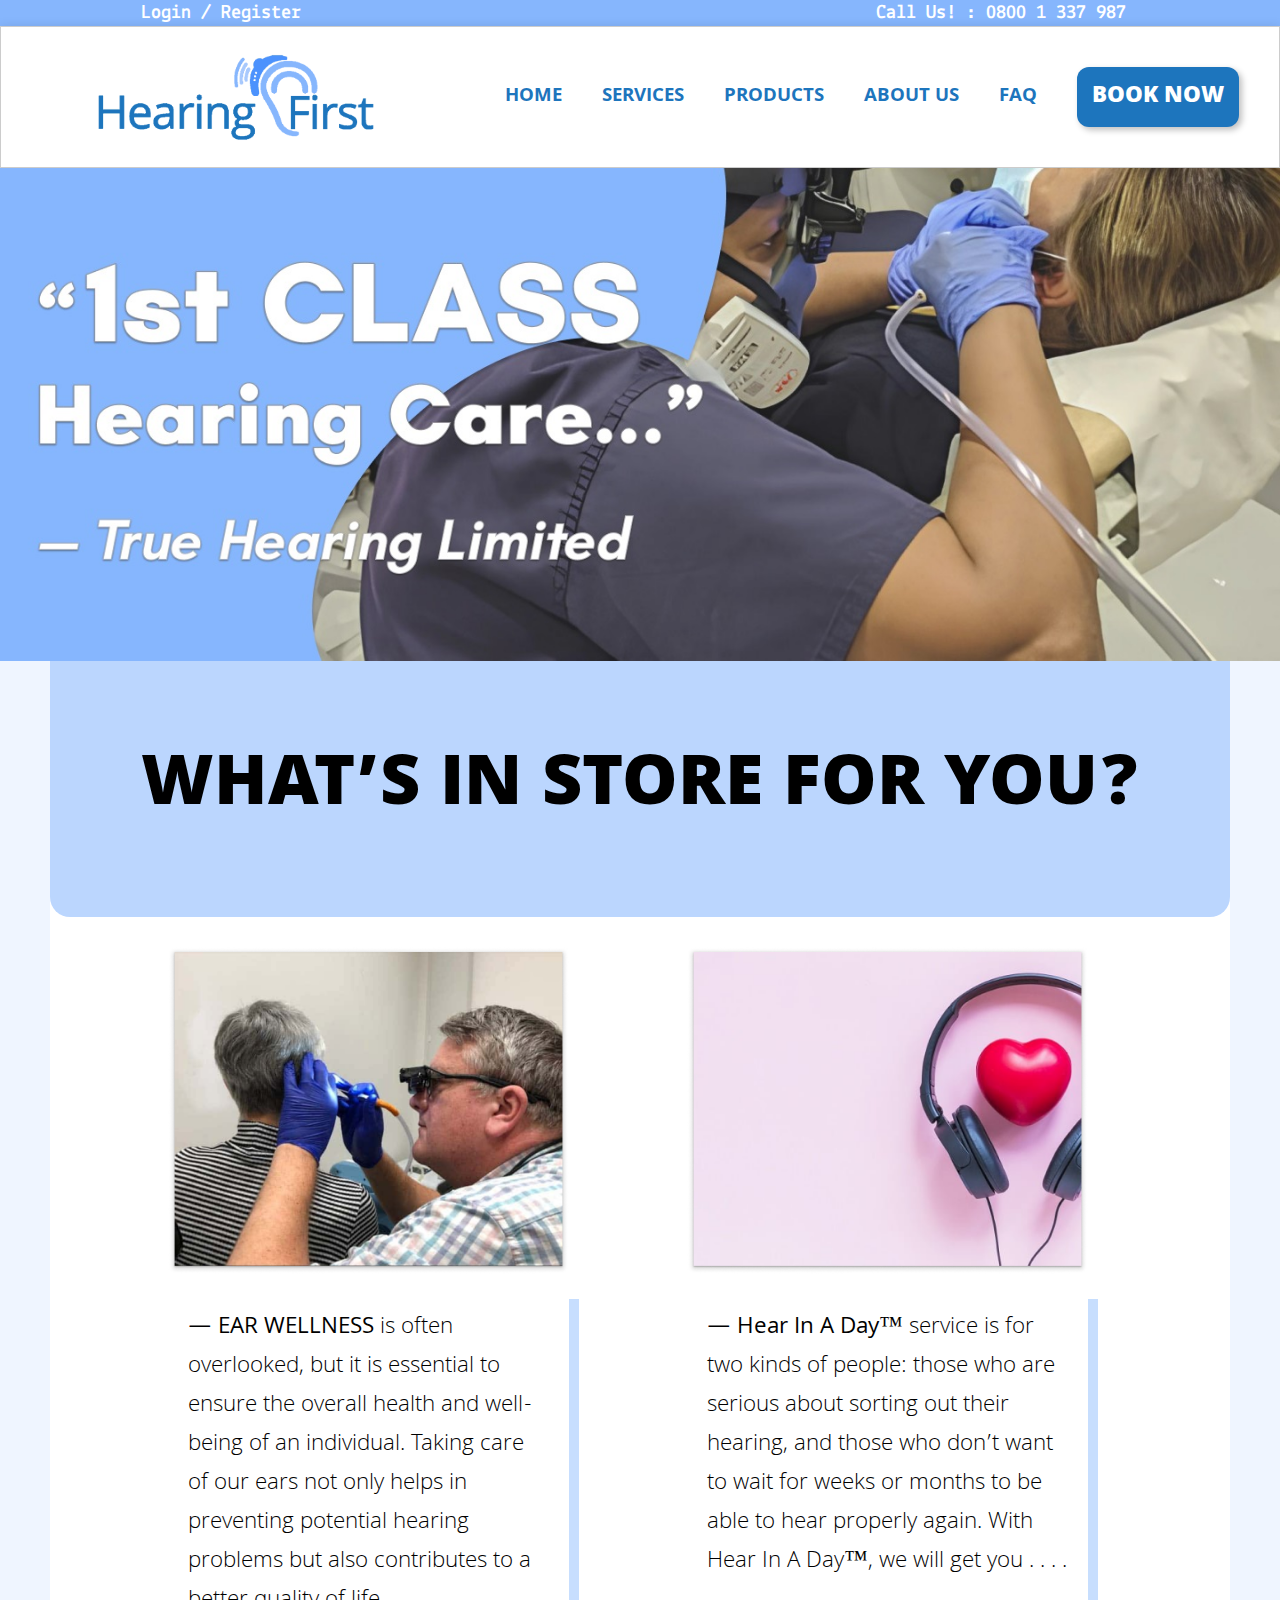
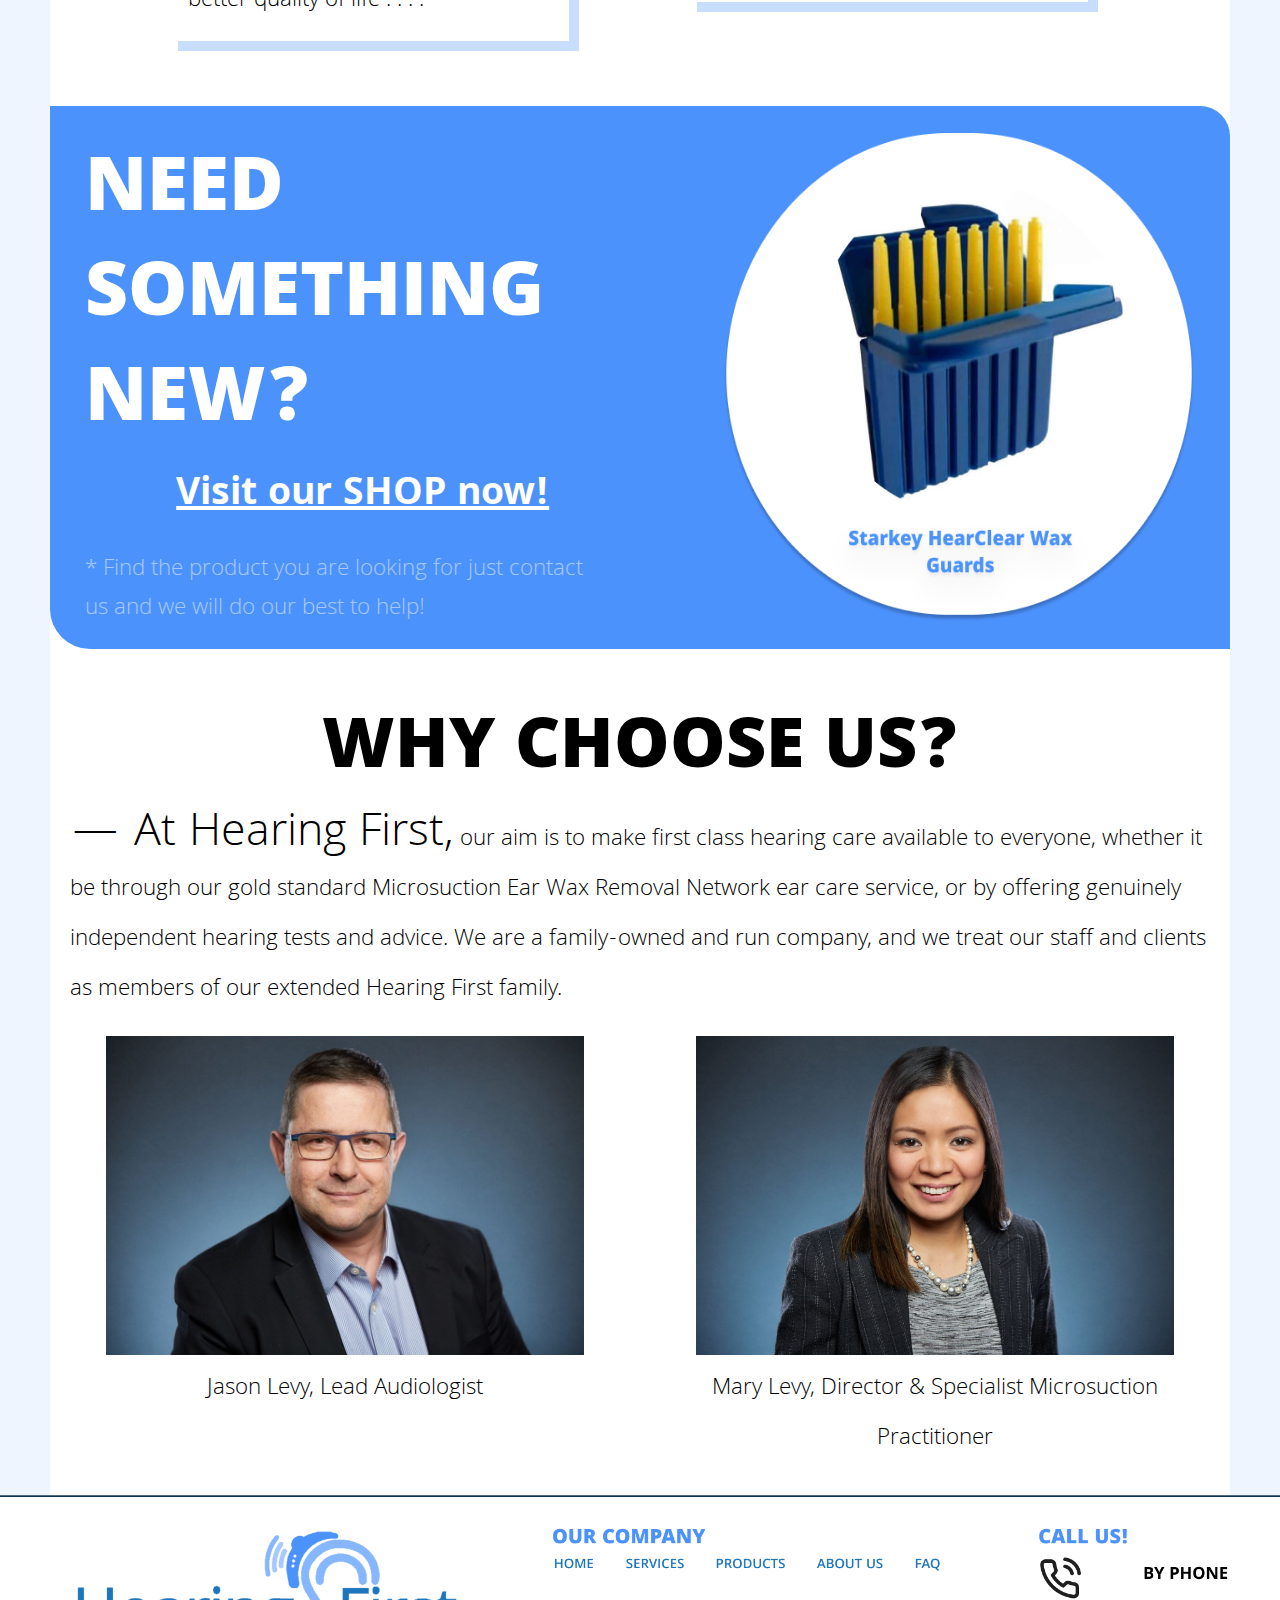
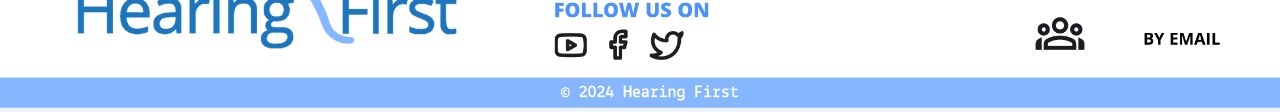
<file: index.html>
<!DOCTYPE html>
<html lang="en">
    <head>
        <title>Homepage | Hearing First</title>
        <meta charset="utf-8"/>
        <meta name="viewport" content="width=device-width, initial-scale=1.0" />
        
        <link rel="preconnect" href="https://fonts.googleapis.com">
        <link rel="preconnect" href="https://fonts.gstatic.com" crossorigin>
        <link href="https://fonts.googleapis.com/css2?family=Khula:wght@300;400;600;700;800&family=Lekton:ital,wght@0,400;0,700;1,400&display=swap" rel="stylesheet">
        
        <link rel="stylesheet" href="styles.css" type="text/css" />

        <link rel="shortcut icon" href="images/www.hearingfirst.co.uk.ico">
        <link rel="icon" type="image/png" sizes="32x32" href="images/wwwhearingfirst.png">
        <link rel="apple-touch-icon" sizes="180x180" href="images/images/wwwhearingfirst.png">
        <link rel="icon" sizes="192x192" href="images/images/wwwhearingfirst.png">

        <style>



            .mobile-text{
            position: absolute;
            visibility: hidden;
            }

            /* TABLET VIEW SPECIFICS FOR INDEX */

            @media (min-width: 650.1px) and (max-width: 1075px) {
            .container3 {
            margin-top: 25px;
            }
            }


            /* MOBILE VIEW SPECIFICS FOR INDEX */
            @media (min-width: 275px) and (max-width: 650px) {

            .waxremoval .deskptop-text, .hearingtest .deskptop-text, .desktop-text{
            display: none;
            }

            .nav-bar{
            visibility: hidden;
            }

            .mobile-text{
            font-size: 18px;
            padding: 0 0;
            margin: 0 0;
            text-align: center;
            visibility: visible;
            position: relative;
            height: auto;
            }

            .container2{
            margin-top: 5px;
            padding-bottom: 0;
            margin-bottom: 0;
            height: auto;
            }
            .container2 h1, .container2 p{
            display: none;
            }

            .container2 h2{
            font-size: 15px;
            text-align: center;
            margin: 20px auto;
            margin-bottom: 5px;
            }

            .container2 .shoppage{
            height: auto;
            }

            .container2 img{
            height: 200px;
            width: 70%;
            margin: 10px auto;
            margin-left: 19.5%;
            position: relative;
            }

            .container3 {
            margin-top: 15px;
            }

            .container3 h1 {
            font-size: 20px;
            margin-bottom: 52px;
            }

            .container3 p {
            font-size: 10px;
            line-height: 29px;
            }

            .container3 strong {
            font-size: 30px;
            line-height: 29px;
            }

            }
 
        </style>
    </head>

    <body>

    <header>

        <!-- BLUE BOX OF HEADER -->
        <div class="blue-box">
            <a href="login.html" class="text">
            <span>Login / Register</span>
            </a> &nbsp;
      
            <span class="dot"></span>
            <span class="call-us"><a href="tel:0800-1-337-987" style="color: white; text-decoration:none;">Call Us! : 0800 1 337 987</a></span>
        </div>

        <!-- MAIN PART OF HEADER -->
        <div class="white-box"> 
            <img src="images/cropped-Hearing-First-Logo-For-Web.png" alt="Hearing First.logo">

            <div class="nav-bar">

                <ul class="nav-links">
                    <li><a href="index.html">HOME</a></li>
                    <li><a href="service.html">SERVICES</a></li>
                    <li><a href="shop.html">PRODUCTS</a></li>
                    <li><a href="about.html">ABOUT US</a></li>
                    <li><a href="faq.html">FAQ</a></li>
                    <li id="mobile-login"><a href="login.html">LOGIN</a></li>
                </ul>
                
                <a href="service.html" style="text-decoration: none;">
                <div class="book-now-button">BOOK NOW</div></a>

            </div>

        </div>

    </header>

    <main>
    <img src = "images/headingimage.jpg" alt="'1st Class Hearing Care' - True Hearing Limited" class="headingpage" style="max-width: 100%; height: auto;">
    
    <!-- MAIN CONTAINER -->
    <div class="white-box-with-stroke" style="height: auto;">

        <!-- MAIN TITLE FOR A WEBPAGE -->
        <div class="blue-box-under-stroke">
            <p>WHAT’S IN STORE FOR YOU?</p>
        </div>
        
        
        <div class="container">

            <a href="earwax_removal.html" style="color: black;">
            <div class="waxremoval">
                <img src="images/microsuction-ear-wax-removal-procedure_for_website 1.png" alt="Ear Wax Removal" width="100%">
                <p class="mobile-text"> <strong>EarWax Removal</strong></p>
                <p class="deskptop-text"> <strong>— EAR WELLNESS </strong>is often overlooked, but it is essential to ensure the overall health and well-being of an individual. Taking care of our ears not only helps in preventing potential hearing problems but also contributes to a better quality of life . . . .</p>
            </div>
            </a>

            <a href="hearing_test.html" style="color: black; text-decoration:none;">
                <div class="hearingtest">
                    <img src="images/hearing-test-with-hearing-first 1.png" alt="Hearing Test" width="100%">
                    <p class="mobile-text"> <strong>Hearing Test</strong></p>
                    <p class="deskptop-text"><strong>— Hear In A Day™</strong> service is for two kinds of people: those who are serious about sorting out their hearing, and those who don’t want to wait for weeks or months to be able to hear properly again. With Hear In A Day™, we will get you . . . .</p>
                </div>
            </a>

        </div>

        <div style="height:50px; width:100%"></div>
        

        <div class="container2">
            <div class="shoppage">
                <h1>NEED SOMETHING NEW?</h1>
                <a href="shop.html" style="color: white;"><h2>Visit our SHOP now!</h2></a>
                <p>* Find the product you are looking for just contact us and we will do our best to help! </p>
                <a href="shop.html"><img src="images/shopitem.png" alt="Starkey HearClear Wax Guards"></a>
            </div>
        </div>


        <div style="height:30px;  width:100%;" class="deskptop-text"></div>


        <div class="container3">
            <h1> WHY CHOOSE US?</h1>
            <p><strong>— At Hearing First,</strong> our aim is to make first class hearing care available to everyone, whether it be through our gold standard Microsuction Ear Wax Removal Network ear care service, or by offering genuinely independent hearing tests and advice. We are a family-owned and run company, and we treat our staff and clients as members of our extended Hearing First family.</p>
            <div class="spacing">
            <div class="jason">
                <img src="images/Jason-Levy-Lead-Audiologist-1024x683.jpg" alt="Jason Levy, Lead Audiologist">
                <p style="text-align: center;  margin: 0 0; padding: 0 0;">Jason Levy, Lead Audiologist</p>
            </div>
            <div class="mary">
                <img src="images/Mary-Levy-Microsuction-Specialist.jpg" alt="Mary Levy, Microsuction Specialist" >
                <p style="text-align: center; margin: 0 0; padding: 0 0;">Mary Levy, Director & Specialist Microsuction Practitioner</p>
            </div>
            </div>
        </div>

        <div style="height:30px; width:100%"></div>

        
    </div>


    </main>

    <script src="script.js"></script>

    <footer>
        <svg width="100%" height="auto" viewBox="0 0 1200 200" xmlns="http://www.w3.org/2000/svg">
            <image href="images/footpage.png" width="1200" height="200" alt="@ Hearing First" />
            <a href="index.html"><rect x="515" y="50" width="50" height="25" fill="transparent" /></a>
            <a href="service.html"><rect x="580" y="50" width="65" height="25" fill="transparent" /></a>
            <a href="shop.html"><rect x="667" y="50" width="73" height="25" fill="transparent" /></a>
            <a href="about.html"><rect x="765" y="50" width="65" height="25" fill="transparent" /></a>
            <a href="faq.html"><rect x="855" y="50" width="32" height="25" fill="transparent" /></a>

            <a href="https://www.youtube.com/c/HearingFirst" target="_blank"><rect x="515" y="125" width="40" height="30" fill="transparent" /></a>
            <a href="https://www.facebook.com/HearingFirstUK/" target="_blank"><rect x="560" y="125" width="40" height="30" fill="transparent" /></a>
            <a href="https://x.com/hearingfirstuk" target="_blank"><rect x="605" y="125" width="40" height="30" fill="transparent" /></a>

            <a href="mailto:hearingfirst.co.ok@gmail.com"><rect x="970" y="110" width="190" height="45" fill="transparent" /></a>
            <a href="tel:0800-1-337-987"><rect x="970" y="55" width="190" height="45" fill="transparent" /></a>

            <a href="index.html"><rect x="58" y="30" width="380" height="120" fill="transparent" /></a>
        </svg>
    </footer>
    
    </body>
</html>
</file>
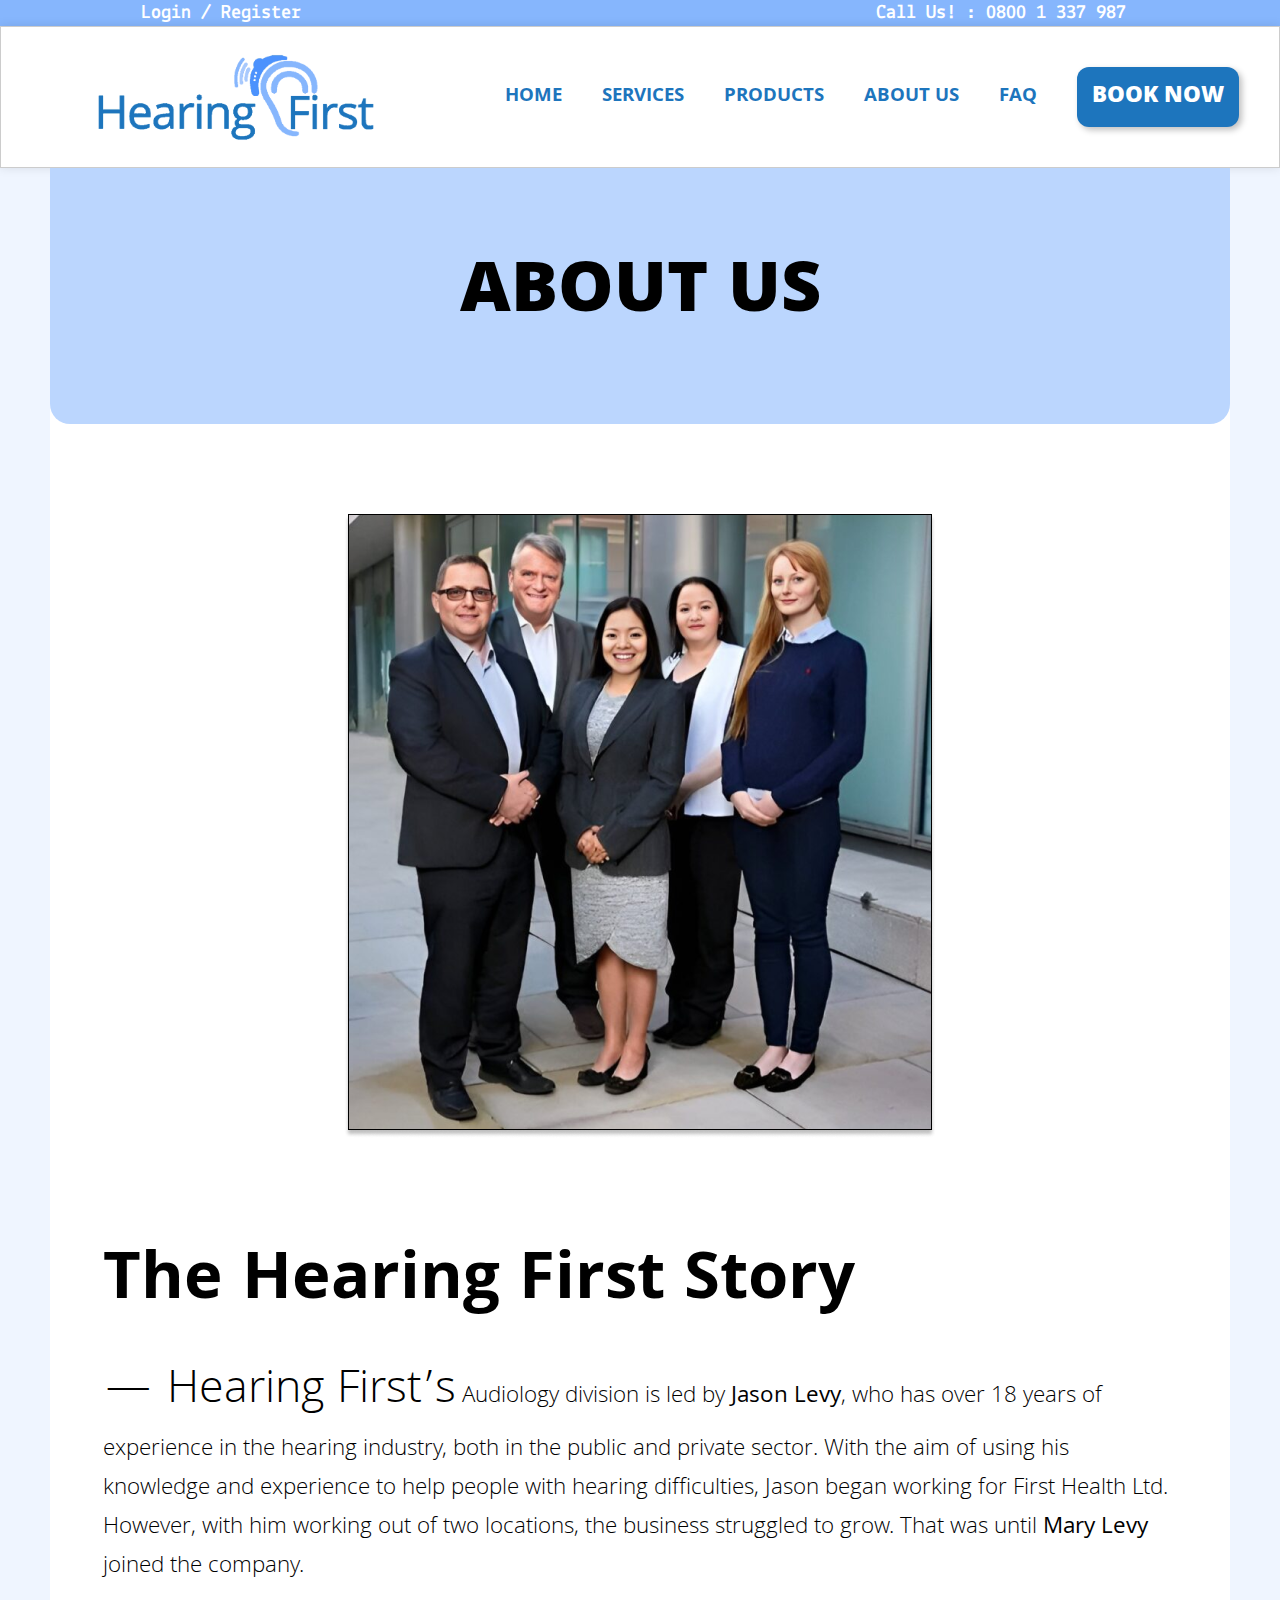
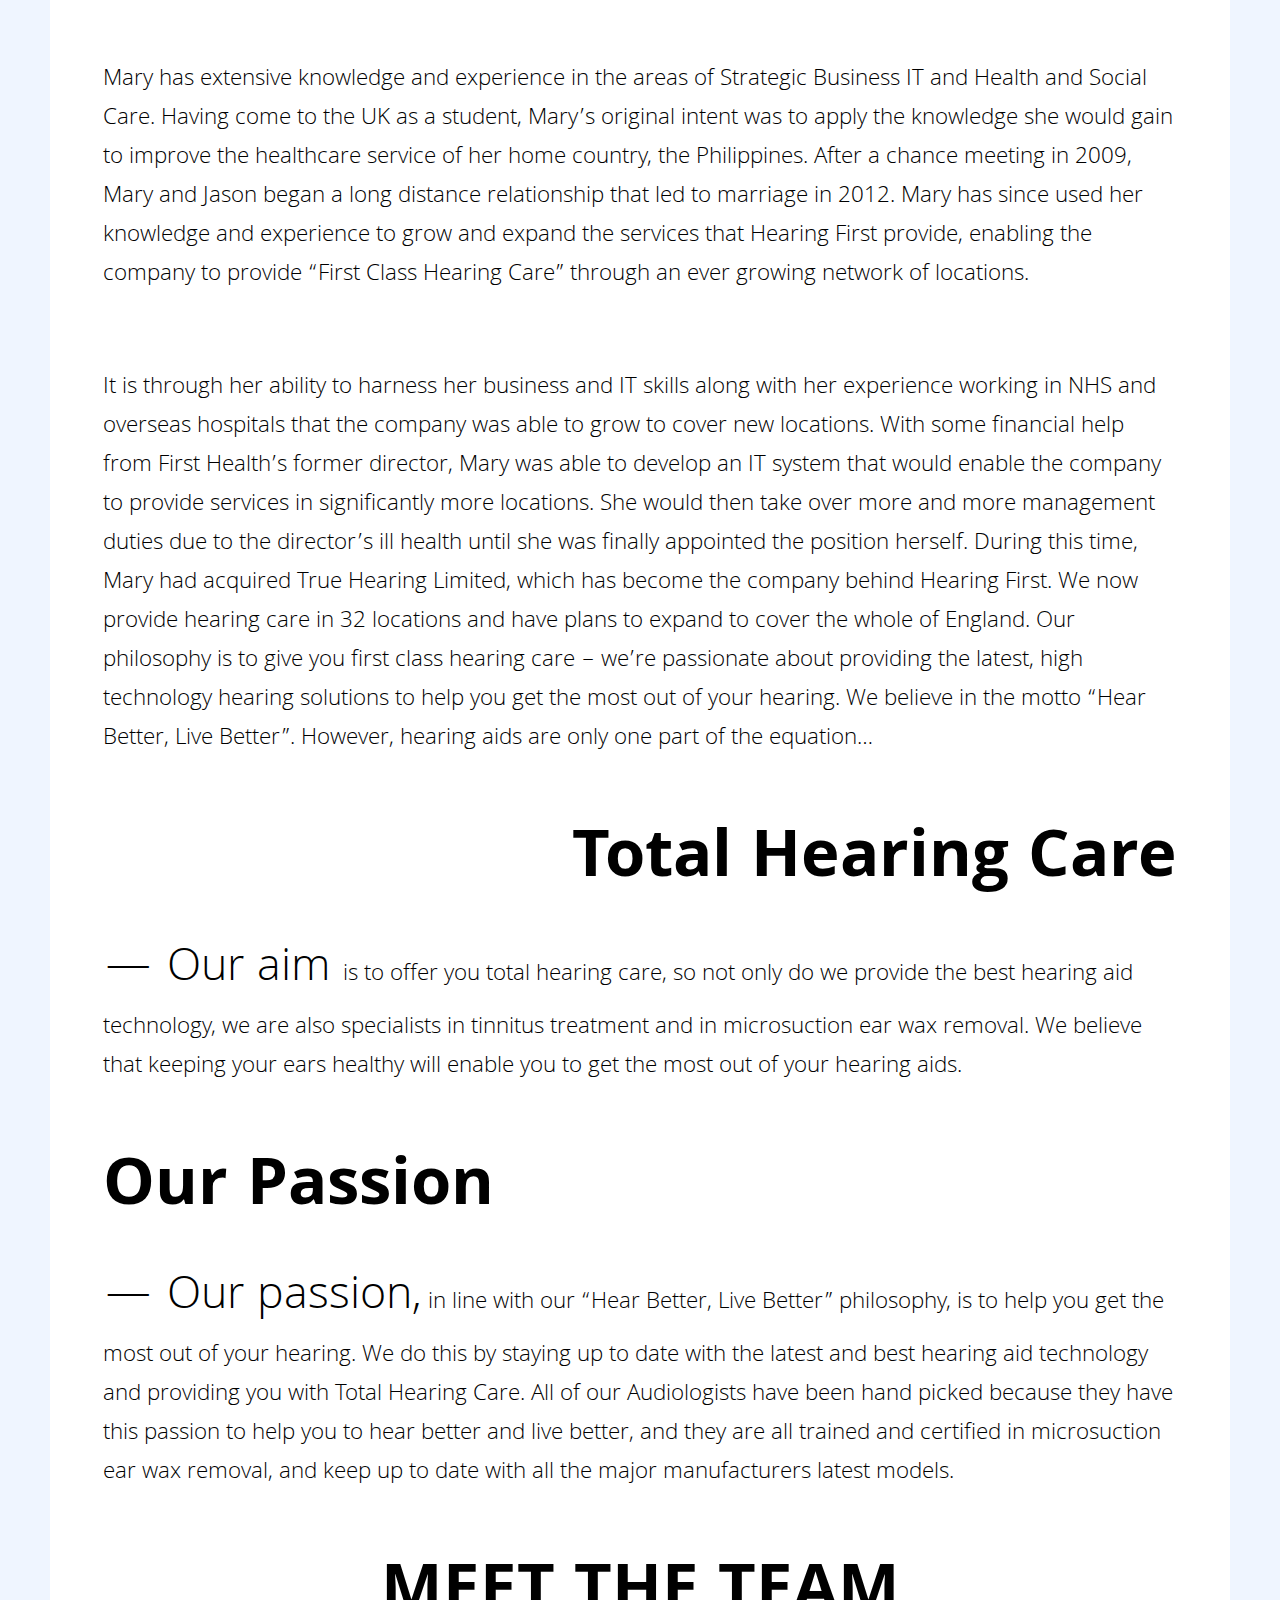
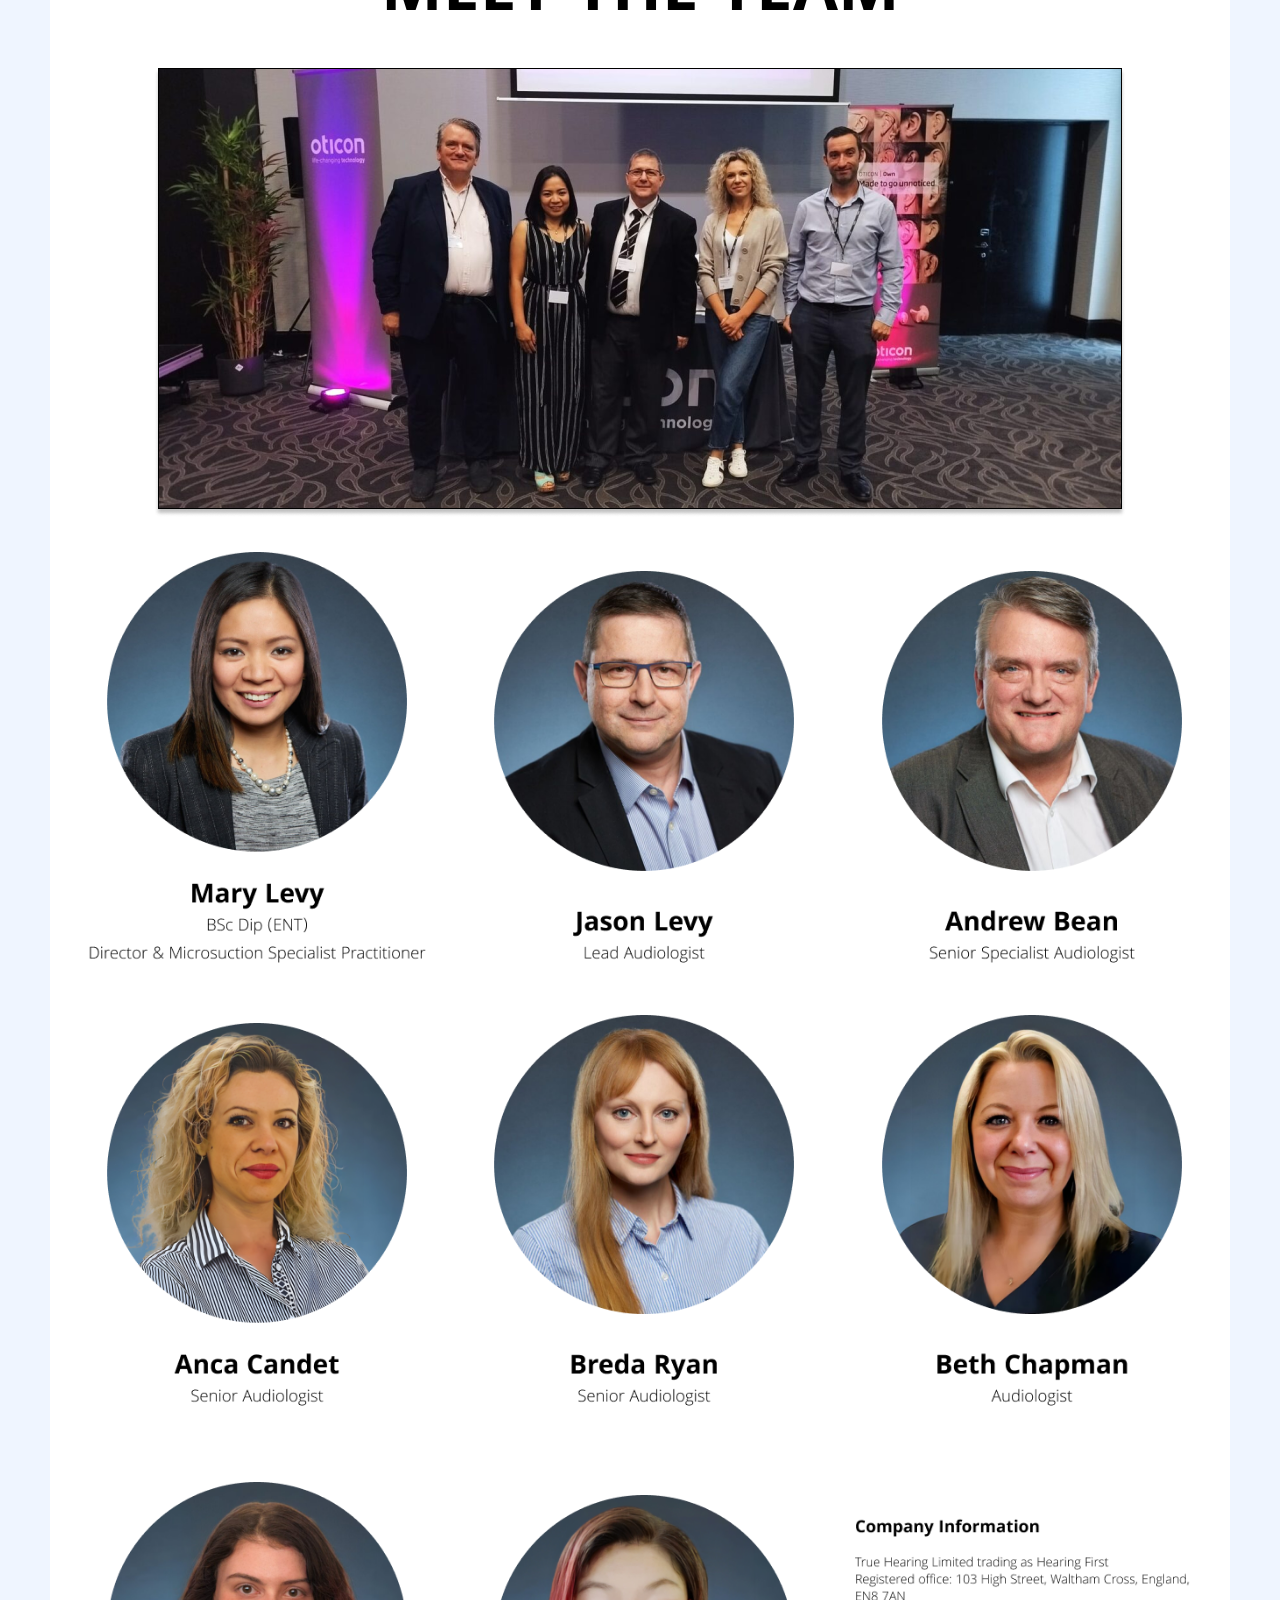
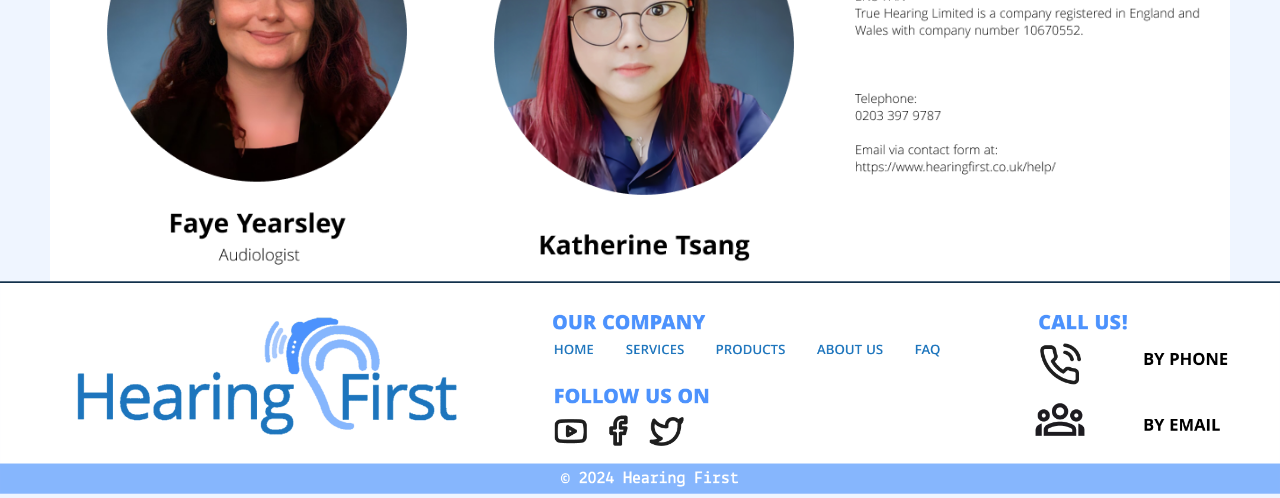
<file: about.html>
<!DOCTYPE html>
<html lang="en">
    <head>
        <title>About | Hearing First</title>
        <meta charset="utf-8"/>
        <meta name="viewport" content="width=device-width, initial-scale=1.0" />
        
        <link rel="preconnect" href="https://fonts.googleapis.com">
        <link rel="preconnect" href="https://fonts.gstatic.com" crossorigin>
        <link href="https://fonts.googleapis.com/css2?family=Khula:wght@300;400;600;700;800&family=Lekton:ital,wght@0,400;0,700;1,400&display=swap" rel="stylesheet">
        
        <link rel="stylesheet" href="styles.css" type="text/css" />

        <link rel="shortcut icon" href="images/www.hearingfirst.co.uk.ico">
        <link rel="icon" type="image/png" sizes="32x32" href="images/wwwhearingfirst.png">
        <link rel="apple-touch-icon" sizes="180x180" href="images/images/wwwhearingfirst.png">
        <link rel="icon" sizes="192x192" href="images/images/wwwhearingfirst.png">

        <style>

            .group {
            margin: 90px auto;
            text-align: center;
            display: block;
            margin-left: auto; 
            margin-right: auto; 
            }

            #group{
            text-align: center; 
            display: block; 
            margin-left: auto;  
            margin-right: auto;
            }

            h1{
            font-size: 70px;
            margin-left: 53px;
            margin-bottom: -10px;
            }

            p{
            font-size: 24px;
            margin-left: 53px;
            margin-right: 53px;
            font-weight: lighter;
            }

            strong{
            font-size: 48px;
            font-weight: lighter;
            }

            .member{
            display: inline-block;
            margin-left: 2.5%;
            margin-top: 3%;
            margin-right: auto;
            width: 30%;
            height: 9%;
            }

            .member img{
            height: 100%;
            width: 100%;
            }


            /* MOBILE VIEW SPECIFICS FOR ABOUT */
            @media (min-width: 275px) and (max-width: 650px) {

            .nav-bar{
            visibility: hidden;
            }

            .group, #group, #desktop-space{
            display: none;
            }

            #group{
            display: none;
            }

            h1{
            font-size: 22px;
            margin-bottom: 5px;
            margin-top: 40px;
            }

            p {
            font-size: 14px;
            }

            strong {
            font-size: 23px;
            }

            .member img, #h1-desktop{
            display: none;
            }

            #last-text{
            margin-bottom: -120px;
            }
            }

            /* TABLET VIEW SPECIFICS FOR ABOUT */

            @media (min-width: 650.1px) and (max-width: 1075px) {
            #group{
            display: none;
            }

            h1{
            font-size: 29px;
            }

            p {
            font-size: 16px;
            }

            strong {
            font-size: 24px;
            }

            .group{
            height: 400px;
            margin-top: 30px;
            margin-bottom: 30px;
            }
            }
                
        </style>
        
    </head>

    <body>

        <header>

            <div class="blue-box">
                <a href="login.html" class="text">
                <span>Login / Register</span>
                </a> &nbsp;
                <span class="dot"></span>
                <span class="call-us"><a href="tel:0800-1-337-987" style="color: white; text-decoration:none;">Call Us! : 0800 1 337 987</a></span>
            </div>
    
            <div class="white-box"> 
                <img src="images/cropped-Hearing-First-Logo-For-Web.png" alt="Hearing First.logo">
    
                <div class="nav-bar">
    
                    <ul class="nav-links">
                        <li><a href="index.html">HOME</a></li>
                        <li><a href="service.html">SERVICES</a></li>
                        <li><a href="shop.html">PRODUCTS</a></li>
                        <li><a href="about.html">ABOUT US</a></li>
                        <li><a href="faq.html">FAQ</a></li>
                        <li id="mobile-login"><a href="login.html">LOGIN</a></li>
                    </ul>
    
                    <a href="service.html" style="text-decoration: none;">
                        <div class="book-now-button">BOOK NOW</div></a>
    
                </div>
    
            </div>
    
        </header>
    

        <main>
        <div class="white-box-with-stroke" style="height: auto;">

            <div class="blue-box-under-stroke">
                <p>ABOUT US</p>
            </div>

            <img src="images/Group-Photo-1024x807.png" alt="Hearing First Group Photo" class="group">
            <h1>The Hearing First Story</h1>
            <p><strong>— Hearing First’s</strong> Audiology division is led by <b>Jason Levy</b>, who has over 18 years of experience in the hearing industry, both in the public and private sector. With the aim of using his knowledge and experience to help people with hearing difficulties, Jason began working for First Health Ltd. However, with him working out of two locations, the business struggled to grow. That was until <b>Mary Levy</b> joined the company.</p>

            <br id="desktop-space">

            <p>Mary has extensive knowledge and experience in the areas of Strategic Business IT and Health and Social Care. Having come to the UK as a student, Mary’s original intent was to apply the knowledge she would gain to improve the healthcare service of her home country, the Philippines. After a chance meeting in 2009, Mary and Jason began a long distance relationship that led to marriage in 2012. Mary has since used her knowledge and experience to grow and expand the services that Hearing First provide, enabling the company to provide “First Class Hearing Care” through an ever growing network of locations.</p>

            <br id="desktop-space">

            <p>It is through her ability to harness her business and IT skills along with her experience working in NHS and overseas hospitals that the company was able to grow to cover new locations. With some financial help from First Health’s former director, Mary was able to develop an IT system that would enable the company to provide services in significantly more locations. She would then take over more and more management duties due to the director’s ill health until she was finally appointed the position herself. During this time, Mary had acquired True Hearing Limited, which has become the company behind Hearing First. We now provide hearing care in 32 locations and have plans to expand to cover the whole of England. Our philosophy is to give you first class hearing care – we’re passionate about providing the latest, high technology hearing solutions to help you get the most out of your hearing. We believe in the motto “Hear Better, Live Better”. However, hearing aids are only one part of the equation…</p>



            <h1 style="text-align: right; margin-right:53px;">Total Hearing Care</h1>
            <p><strong>— Our aim </strong>is to offer you total hearing care, so not only do we provide the best hearing aid technology, we are also specialists in tinnitus treatment and in microsuction ear wax removal. We believe that keeping your ears healthy will enable you to get the most out of your hearing aids.</p>

            <h1>Our Passion</h1>
            <p id="last-text"><strong>— Our passion,</strong> in line with our “Hear Better, Live Better” philosophy, is to help you get the most out of your hearing. We do this by staying up to date with the latest and best hearing aid technology and providing you with Total Hearing Care. All of our Audiologists have been hand picked because they have this passion to help you to hear better and live better, and they are all trained and certified in microsuction ear wax removal, and keep up to date with all the major manufacturers latest models.</p>

            <h1 style="text-align: center; margin-left:0;" id="h1-desktop">MEET THE TEAM</h1>

            <br>

            <img src="images/Hearing-First-Team-2-1536x691.png" alt="" id="group">
       
            <div class="member"><img src="images/mary.png" alt="Mary Levy"></div>
            <div class="member"><img src="images/jason.png" alt="Jason Levy" ></div>
            <div class="member"><img src="images/andrew.png" alt="Andrew"></div>

            <div class="member"><img src="images/anca.png" alt="Anca Levy"></div>
            <div class="member"><img src="images/breda.png" alt="Breda Levy" ></div>
            <div class="member"><img src="images/beth.png" alt="Beth"></div>

            <div class="member"><img src="images/fate.png" alt="Faye Levy"></div>
            <div class="member"><img src="images/kath.png" alt="Katherine Levy" ></div>
            <div class="member" style="margin-top: 8%;"><img src="images/hearinginfo.png" alt="Heating info"></div>
            </div>

        </main>
        <script src="script.js"></script>
        <footer>
            <svg width="100%" height="auto" viewBox="0 0 1200 200" xmlns="http://www.w3.org/2000/svg">
                <image href="images/footpage.png" width="1200" height="200" alt="@ Hearing First" />
                <a href="index.html"><rect x="515" y="50" width="50" height="25" fill="transparent" /></a>
                <a href="service.html"><rect x="580" y="50" width="65" height="25" fill="transparent" /></a>
                <a href="shop.html"><rect x="667" y="50" width="73" height="25" fill="transparent" /></a>
                <a href="about.html"><rect x="765" y="50" width="65" height="25" fill="transparent" /></a>
                <a href="faq.html"><rect x="855" y="50" width="32" height="25" fill="transparent" /></a>
    
                <a href="https://www.youtube.com/c/HearingFirst" target="_blank"><rect x="515" y="125" width="40" height="30" fill="transparent" /></a>
                <a href="https://www.facebook.com/HearingFirstUK/" target="_blank"><rect x="560" y="125" width="40" height="30" fill="transparent" /></a>
                <a href="https://x.com/hearingfirstuk" target="_blank"><rect x="605" y="125" width="40" height="30" fill="transparent" /></a>
    
                <a href="mailto:hearingfirst.co.ok@gmail.com"><rect x="970" y="110" width="190" height="45" fill="transparent" /></a>
                <a href="tel:0800-1-337-987"><rect x="970" y="55" width="190" height="45" fill="transparent" /></a>
    
                <a href="index.html"><rect x="58" y="30" width="380" height="120" fill="transparent" /></a>
            </svg>
        </footer>
        
    </body>
</html>
</file>
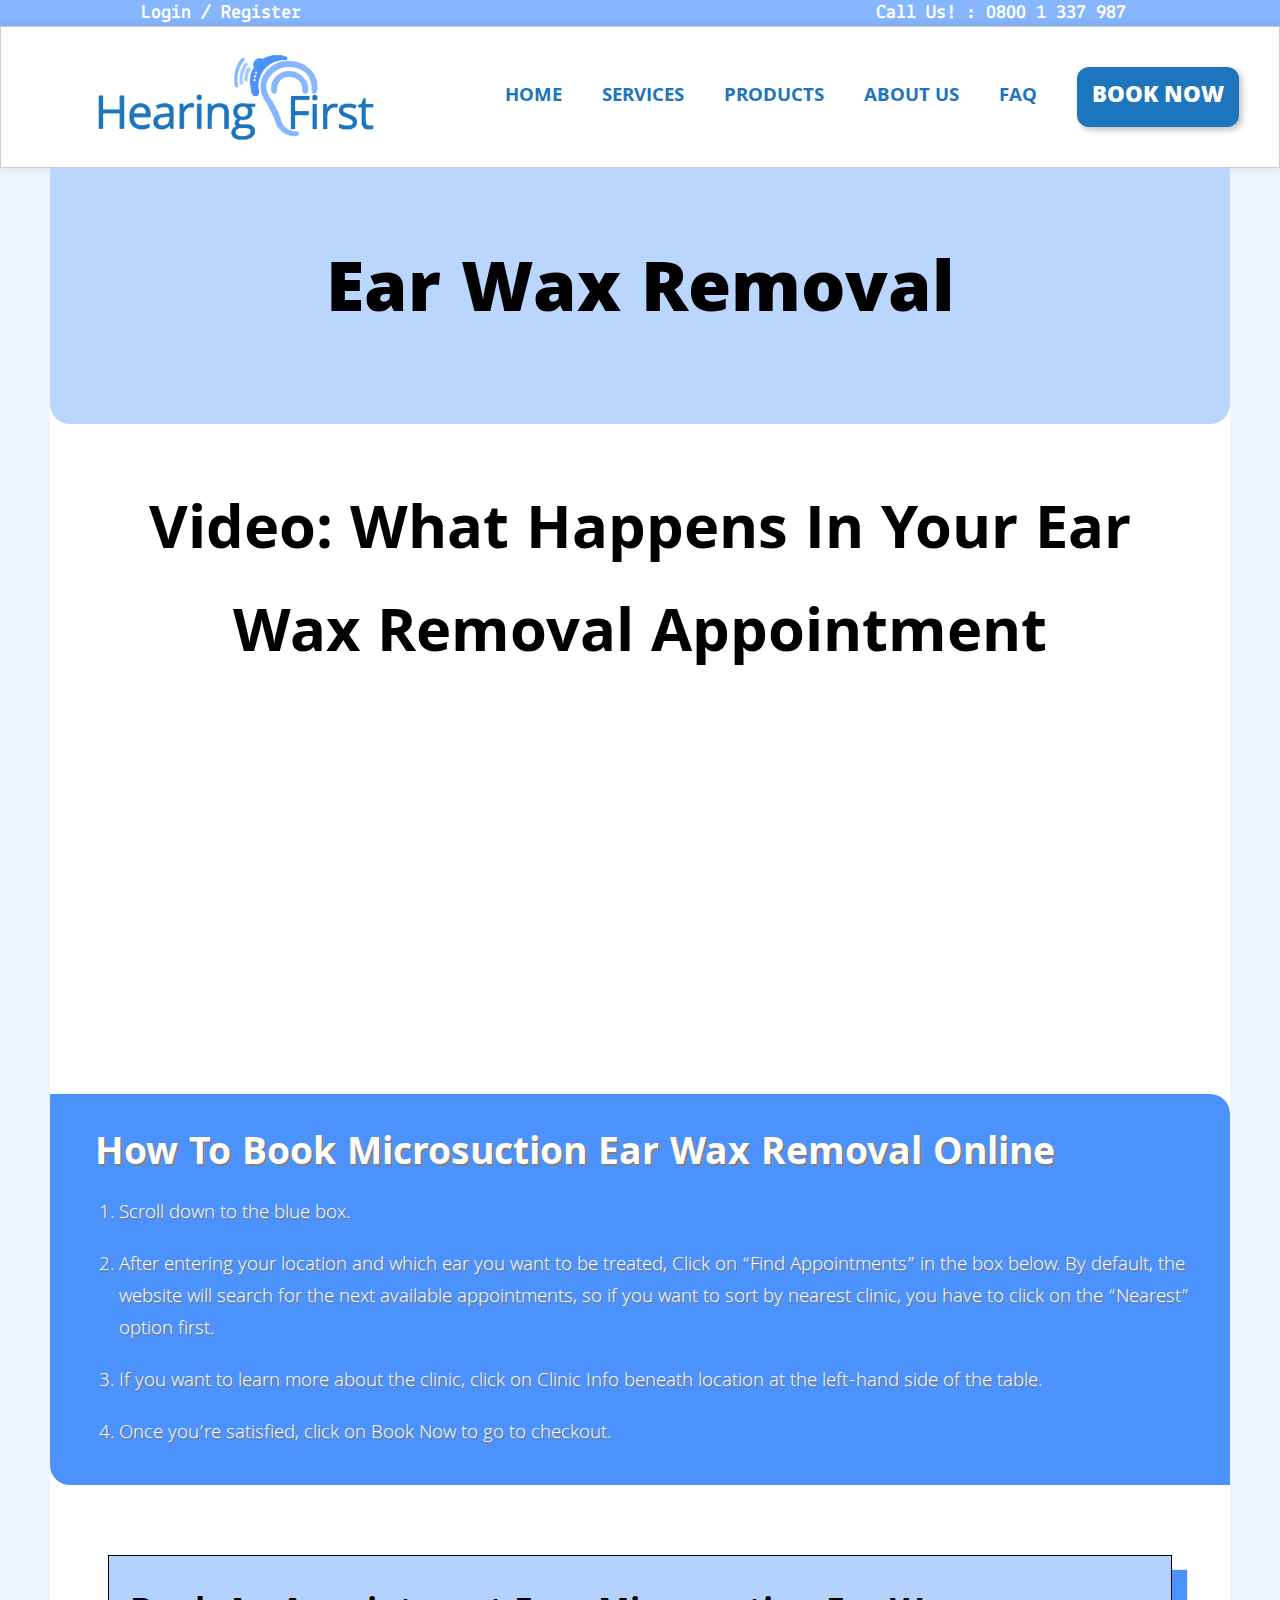
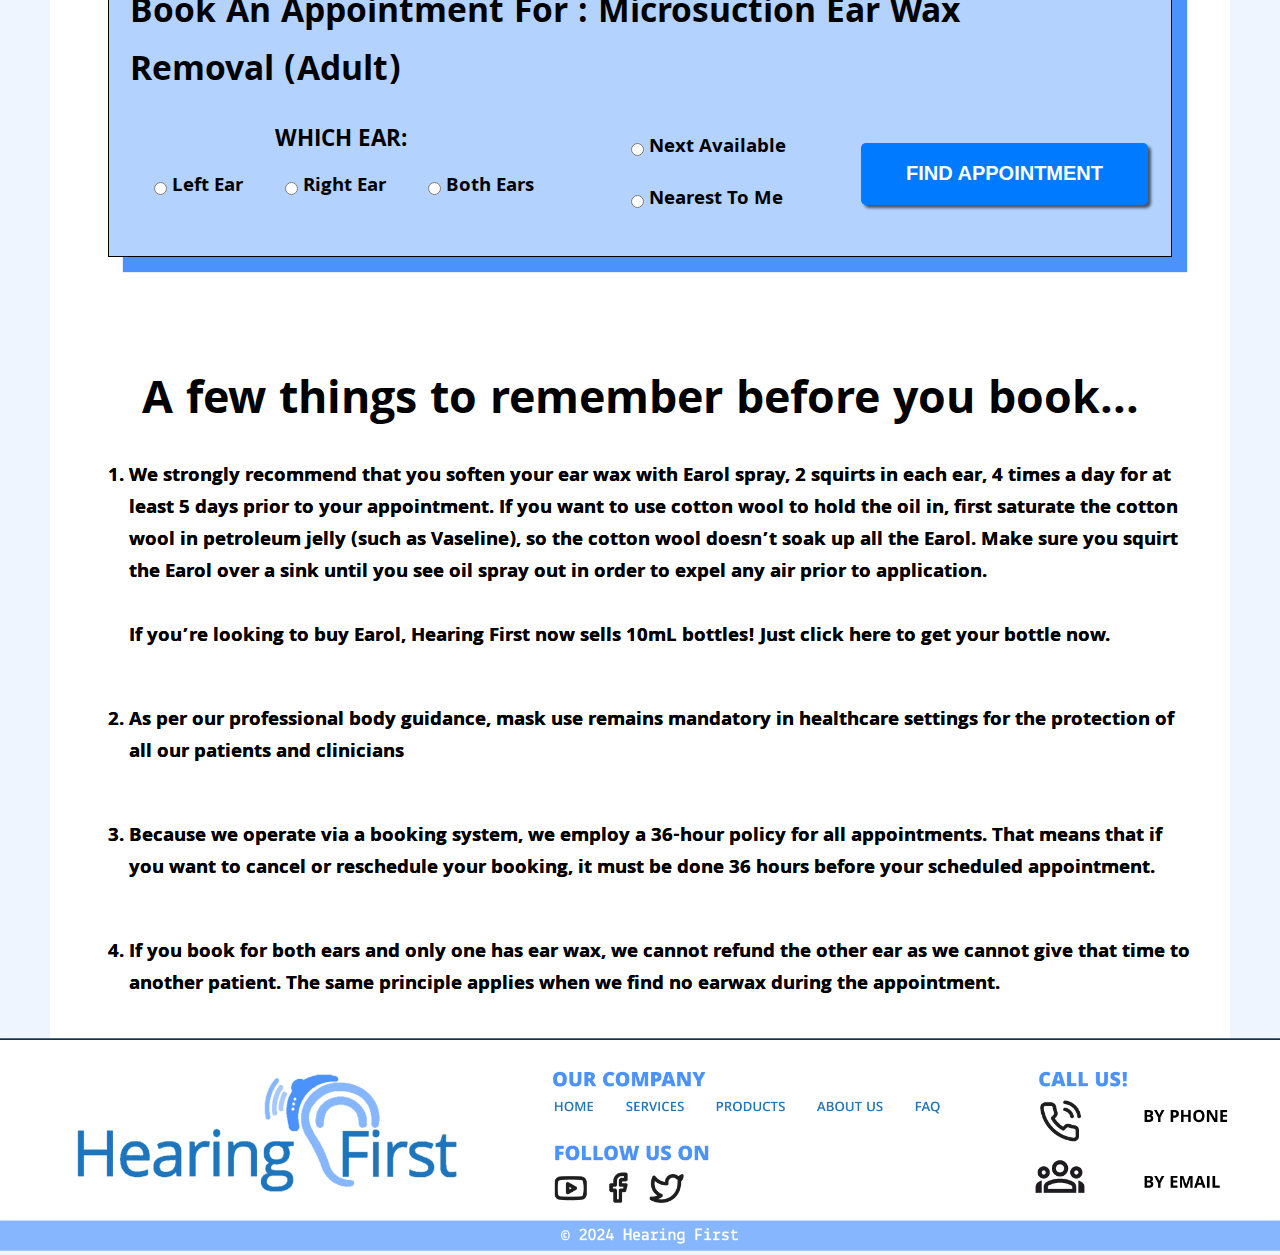
<file: earwax_removal.html>
<!DOCTYPE html>
<html lang="en">
<head>
    <title>Ear Wax Removal | Hearing First</title>
    <meta charset="utf-8"/>
    <meta name="viewport" content="width=device-width, initial-scale=1.0" />
    <link rel="preconnect" href="https://fonts.googleapis.com">
    <link rel="preconnect" href="https://fonts.gstatic.com" crossorigin>
    <link href="https://fonts.googleapis.com/css2?family=Khula:wght@300;400;600;700;800&family=Lekton:ital,wght@0,400;0,700;1,400&display=swap" rel="stylesheet">

    <link rel="stylesheet" href="styles.css" type="text/css" />
    <style>

        /* Video Player */
        iframe {
        width: 100%;
        height: 100vh;
        border: none;
        overflow: hidden;
        }

        .iframe-container {
        position: relative;
        padding-bottom: 26.25%;
        height: 10px;
        display: flex;
        justify-content: center;
        }

        .iframe-container iframe {
        top: 0;
        width: 80%;
        height: 100%;
        margin: 70px auto;
        position: absolute;
        z-index: 10;
        margin-top: 10px;
        }


        /* THE BLUE BOX WITH OF THE REMINDERS FOR EAR WAX REMOVAL */
        .reminder {
        background-color: #4C92FD;
        height: auto;
        padding-bottom: 15px;
        width: 100%;
        border-bottom-left-radius: 20px;
        border-top-right-radius: 20px;
        }

        h2 {
        font-size: 40px;
        text-align: left;
        padding-top: 30px;
        margin-bottom: -10px;
        margin-left: 45px;
        font-weight: bold;
        color: white;
        text-shadow: 2px 2px gray;
        }


        ol{
        font-weight: lighter;
        font-size: 20px; 
        color: white;
        margin-left: 29px;
        margin-right: 29px;
        text-align: left;
        text-shadow: 2px 2px gray;
        }

        li{
        margin-top: 20px;
        }





        .white-box-with-stroke h1 {
        font-size: 64px;
        text-align: center;
        margin: 60px 7%;
        margin-bottom: -1px;
        }


        /* RADIO OPTIONS FOR THE EARS */
        .choose {
        background-color: #B4D2FE;
        height: auto;
        width: 90%;
        margin: 70px auto;
        border: 1px solid black;
        box-shadow: 15px 15px 1px #4C92FD;
        display: flex;
        flex-wrap: wrap;
        }

        .choose h1 {
        font-size: 36px;
        text-align: left;
        margin-left: 2%;
        margin-bottom: 10px;
        margin-top: 30px;
        }

        .container {
        height:1161px;
        align-items: center;
        }

        .container {
        border-radius: 8px;
        padding: 20px;
        width: 40%;
        height: auto;
        box-sizing: border-box;
        margin: 20px;
        margin-top: -60px;
        }

        .container h2 {
        font-size: 24px;
        text-align: center;
        padding-top: -30px;
        margin-bottom: 10px;
        margin-left: auto;
        margin-right: auto;
        font-weight: bold;
        color: black;
        text-shadow: none;
        }

        .radio-group {
        display: flex;
        flex-direction: row; 
        justify-content: space-between; 
        }

        .radio-group label {
        font-size: 20px;
        cursor: pointer;
        display: flex;
        align-items: center;
        font-family: 'Khula', 'Roboto Slab', serif;
        font-weight: bold;
        }

        .radio-group input[type="radio"] {
        margin-right: 5px;
        }



        /* RADIO OPTIONS FOR THE LOCATIONS */
        .container2 {
        border-radius: 8px;
        padding: 20px;
        width:20%;
        height: auto;
        box-sizing: border-box;
        margin: 20px;
        margin-top:0px;
        margin-left: 3%;

        }

        .radio-group2 {
        display: flex;
        flex-direction: column;
        height :auto ;
        }

        .radio-group2 label {
        font-size: 20px;
        cursor: pointer;
        display: flex;
        align-items: center;
        font-family: 'Khula', 'Roboto Slab', serif;
        font-weight: bold;
        }

        .radio-group2 input[type="radio"] {
        margin-right: 5px;
        }


        /*BUTTON AFTER CHECKING ALL OF THE REQUIRED RADIO OPTIONS*/
        .button {
        background-color: #007BFF;
        color: white;
        border: none;
        width: 130%;
        height: 50%;
        text-align: center;
        text-decoration: none;
        font-size: 20px;
        font-weight: 800;
        border-radius: 5px;
        cursor: pointer;
        transition: background-color 0.3s;
        box-shadow: 3px 3px 3px rgba(0, 0, 0, 0.60);
        }

        .button:hover {
        background-color: #0056b3;
        }


        /* THE CALENDAR SHOWING WHAT APPOINTMENTS ARE AVAILABLE */
        .calendar {
        background-color: #BBD6FE;
        color: white;
        width: 90%;
        border: 2.4px solid black;
        margin-left: auto;
        margin-right: auto;
        }

        .appointment {
        display: flex;
        }

        /* THE BLACK BOX DISPLAYING WHAT MONTH IT IS */
        .month {
        margin-top: 0;
        font-size: 64px;
        text-align: center;
        margin-bottom: 20px;
        padding-top: 20px;
        font-weight: bold;
        background-color: black;
        letter-spacing: 12px;
        height: auto;
        }

        /* THE ENTIRE DAYS AS A GROUP */
        .days {
        display: grid;
        grid-template-columns: repeat(7, 1fr);
        gap: 10px;
        text-align: center;
        width: 45%;
        margin:20px;
        margin-left: 40px;
        padding-bottom:20px;
        }

        /* INDIVIDUAL DAYS */
        .day {
        background-color: #98cbec;
        border-radius: 50%;
        padding: 15px;
        font-size: 28px;
        transition: background-color 0.3s;
        font-weight: bold;
        }

        .day:hover {
        background-color: #7fc7f5;
        }

        .withappont {
        border-radius: 50%;
        padding: 15px;
        font-size: 28px;
        transition: background-color 0.3s;
        font-weight: bold;
        background-color: #4C92FD;
        }

        .withappont:hover {
        background-color: #103f85;
        }

        .empty {
        background-color: transparent;
        }

        em{
        font-weight: 400;
        }

        /* THE INFORMATION WHEN CLICKING ONE OF THE DAYS */
        .sidebar {
        width: 45%; 
        max-width: 55%; 
        min-width: 35%; 
        height: 450px;
        background-color: white;
        margin-left: 45px;
        margin-right: 10px;
        border: 2px solid black; 
        box-shadow: 0 0 10px rgba(0, 0, 0, 0.1); 
        }

        .sidebar h4{
        font-size: 28px;
        margin: auto;
        text-align: center;
        color: black;
        margin-left: 25px;
        display: inline;
        width: auto;
        }

        .sidebar-row {
        display: flex;
        justify-content: space-between;
        margin:auto auto;
        margin-top: 25px;
        }

        .sidebar-row h4 {
        width: 45%;
        }


        #book-hearing{
        font-size:27px;
        width:30%;
        margin: 15px;
        margin:auto auto;
        height:3em;
        text-align: center;
        }


        /* SIMPLE REMINDER BEFORE AND AFTER THE EAR WAX REMOVAL */
        #remember-reminder {
        font-size: 48px;
        }

        #reminder-ol{
        color: black; 
        font-weight:bold; 
        text-shadow: 0 0 black; 
        margin-left: 39px; 
        margin-right: 39px;
        }

        .calendar, #nineteen, #twenty-one, #twenty-two, #twenty-four, #twenty-five, #twenty-six, #twenty-eight, #twenty-nine, #thirty {
            display: none;
        }


        
        /* MOBILE VIEW SPECIFICS FOR EARWAX_REMOVAL */

        @media (min-width: 275px) and (max-width: 650px) {

        .calendar, #nineteen, #twenty-one, #twenty-two, #twenty-four, #twenty-five, #twenty-six, #twenty-eight, #twenty-nine, #thirty {
        display: none;
        }

        .nav-bar{
        visibility: hidden;
        }

        .empty{
        display: none;
        }

        .reminder{
        margin-top: -60px;
        }
        .reminder h2, .reminder #remember-reminder{
        font-size: 24px;
        margin-right: 25px;
        }

        .reminder ol{
        font-size: 14px;
        }

        #reminder-ol{
        margin-left: auto; 
        margin-right: 35px;
        }

        .choose{
        box-shadow: none;
        margin-top: 30px;
        }

        .choose h1{
        font-size: 20px;
        text-align: center;
        margin: 30px auto;
        }

        .choose .container{
        margin: -60px auto;
        margin-bottom: 1px;
        width: 100%;
        }

        .radio-group label {
        margin: auto;
        width: 100%;
        }

        .choose label{
        font-size: 16px;
        width: auto;
        }

        .choose .container2{
        width: 55%;
        }

        .container2 .button{
        font-size: 10px;
        width: auto;
        margin-right: 20px;
        }

        .month{
        font-size: 26px;
        padding-bottom: 10px;
        }

        .appointment{
        display: block;
        }

        .days, .day, .withappont{
        width: auto;
        margin-left: 10px;
        font-size: 14px;
        grid-template-columns: repeat(4, 1fr);
        }

        .sidebar{
        padding: 0 0;
        margin: 14px 14px;
        width: auto;
        min-width: none;
        max-width: none;
        height: auto;
        }

        .sidebar-row h4{
        font-size: 18px;
        padding-bottom: 20px;
        margin-left: 13px;
        }

        #book-hearing{
        font-size: 15px;
        margin-left: 10px;
        margin-top: 8px;
        width: 30%;
        }


        #mobile-head, .iframe-container {
        display: none;
        }
        }


        /* TABLET VIEW SPECIFICS FOR EARWAX_REMOVAL */

        @media (min-width: 650.1px) and (max-width: 1075px) {

            .calendar, #nineteen, #twenty-one, #twenty-two, #twenty-four, #twenty-five, #twenty-six, #twenty-eight, #twenty-nine, #thirty {
        display: none;
        }

        .empty{
        display: none;
        }

        .reminder{
        margin-top: -60px;
        }

        .reminder h2, .reminder #remember-reminder{
        font-size: 24px;
        margin-right: 25px;
        }

        .reminder ol{
        font-size: 14px;
        }

        #reminder-ol{
        margin-left: auto; 
        margin-right: 35px;
        }

        .choose{
        box-shadow: none;
        margin-top: 30px;
        }

        .choose h1{
        font-size: 20px;
        text-align: center;
        margin: 30px auto;
        }

        .choose .container{
        margin: -60px auto;
        margin-bottom: 1px;
        width: 100%;
        }

        .radio-group label {
        margin: auto;
        width: 100%;
        }

        .choose label{
        font-size: 16px;
        width: auto;
        }
        
        .choose .container2{
        width: 55%;
        }

        .choose .container2 .radio-group2{
        margin-left: 52px;
        }

        .container2 .button{
        font-size: 10px;
        width: 470px;
        margin-right: 40px;
        }

        .month{
        font-size: 26px;
        padding-bottom: 10px;
        }

        .appointment{
        display: block;
        }

        .days, .day, .withappont{
        width: auto;
        margin-left: 10px;
        font-size: 14px;
        grid-template-columns: repeat(7, 1fr);
        }

        .sidebar{
        padding: 0 0;
        margin: 14px 14px;
        width: auto;
        min-width: none;
        max-width: none;
        height: auto;
        }

        .sidebar-row h4{
        font-size: 18px;
        padding-bottom: 20px;
        margin-left: 13px;
        }

        #book-hearing{
        font-size: 15px;
        margin-left: 10px;
        margin-top: 8px;
        width: 30%;
        }


        #mobile-head {
        font-size: 30px;
        }

        .iframe-container{
        margin-bottom: 70px;
        }
        }

    </style>

    <link rel="shortcut icon" href="images/www.hearingfirst.co.uk.ico">
    <link rel="icon" type="image/png" sizes="32x32" href="images/wwwhearingfirst.png">
    <link rel="apple-touch-icon" sizes="180x180" href="images/images/wwwhearingfirst.png">
    <link rel="icon" sizes="192x192" href="images/images/wwwhearingfirst.png">
</head>

<body>

    <header>
        <div class="blue-box">
            <a href="login.html" class="text">
            <span>Login / Register</span>
            </a> &nbsp;
            <span class="dot"></span>
            <span class="call-us"><a href="tel:0800-1-337-987" style="color: white; text-decoration:none;">Call Us! : 0800 1 337 987</a></span>
        </div>
        <div class="white-box" > 
            <img src="images/cropped-Hearing-First-Logo-For-Web.png" alt="Hearing First.logo">
            <div class="nav-bar">
                <ul class="nav-links">
                    <li><a href="index.html">HOME</a></li>
                    <li><a href="service.html">SERVICES</a></li>
                    <li><a href="shop.html">PRODUCTS</a></li>
                    <li><a href="about.html">ABOUT US</a></li>
                    <li><a href="faq.html">FAQ</a></li>
                    <li id="mobile-login"><a href="login.html">LOGIN</a></li>
                </ul>
                <a href="service.html" style="text-decoration: none;">
                    <div class="book-now-button">BOOK NOW</div></a>
            </div>
        </div>
    </header>

    <main>
        <div class="white-box-with-stroke" style="height: auto;">
            <div class="blue-box-under-stroke">
                <p id="waxremoval">Ear Wax Removal</p>
            </div>
            <h1 id="mobile-head">Video: What Happens In Your Ear Wax Removal Appointment</h1>
            <br>
            <div class="iframe-container">
                <iframe src="https://player.vimeo.com/video/230119320?h=069606a53b" frameborder="0" allowfullscreen></iframe>
              </div>
       
              <br>
            
            <div class="reminder">
                <h2>How To Book Microsuction Ear Wax Removal Online</h2>
                <ol>
                    <li>Scroll down to the blue box.</li>
                    <li>After entering your location and which ear you want to be treated, Click on “Find Appointments” in the box below. By default, the website will search for the next available appointments, so if you want to sort by nearest clinic, you have to click on the “Nearest” option first.</li>
                    <li>If you want to learn more about the clinic, click on Clinic Info beneath location at the left-hand side of the table.</li>
                    <li>Once you’re satisfied, click on Book Now to go to checkout.</li>
                </ol>
            </div>

            
            <div class="choose">
                <h1>Book An Appointment For : Microsuction Ear Wax Removal (Adult)</h1>
                <div class="container">
                    <h2>WHICH EAR:</h2>
                    <div class="radio-group">
                        <label>
                            <input type="radio" name="ear" value="1"> Left Ear
                        </label>
                        <label>
                            <input type="radio" name="ear" value="2"> Right Ear
                        </label>
                        <label>
                            <input type="radio" name="ear" value="3"> Both Ears
                        </label>
                    </div>
                </div>

                <div class="container2">
                    <div class="radio-group2">
                        <label style="margin-bottom: 20px;">
                            <input type="radio" name="option" value="2"> Next Available
                        </label>
                        <label>
                            <input type="radio" name="option" value="3"> Nearest To Me
                        </label>
                    </div>
                </div>

                <div class="container2" style="margin-left:auto; display: flex; justify-content: center; align-items: center; width:27%; margin-right:auto; padding: 0;">
                    <button class="button" onclick="showElement()">FIND APPOINTMENT</button>
                </div>
            </div>


            <div class="calendar">
                <div class="month">OCTOBER 2024</div>
                <div class="appointment">
                <div class="days">
                    <div class="empty"></div>
                    <div class="empty"></div>
                    <div class="empty"></div>
                    <div class="empty"></div>
                    <div class="empty"></div>
                    <div class="empty"></div>
                    <div class="empty"></div>
                    <div class="day">1</div>
                    <div class="day">2</div>
                    <div class="day">3</div>
                    <div class="day">4</div>
                    <div class="day">5</div>
                    <div class="day">6</div>
                    <div class="day">7</div>
                    <div class="day">8</div>
                    <div class="day">9</div>
                    <div class="day">10</div>
                    <div class="day">11</div>
                    <div class="day">12</div>
                    <div class="day">13</div>
                    <div class="day">14</div>
                    <div class="day">15</div>
                    <div class="day">16</div>
                    <div class="day">17</div>
                    <div class="day">18</div>
                    <div class="withappont" onclick="showContent('nineteen')">19</div>
                    <div class="day">20</div>
                    <div class="withappont" onclick="showContent('twenty-one')">21</div>
                    <div class="withappont" onclick="showContent('twenty-two')">22</div>
                    <div class="day">23</div>
                    <div class="withappont" onclick="showContent('twenty-four')">24</div>
                    <div class="withappont" onclick="showContent('twenty-five')">25</div>
                    <div class="withappont" onclick="showContent('twenty-six')">26</div>
                    <div class="day">27</div>
                    <div class="withappont" onclick="showContent('twenty-eight')">28</div>
                    <div class="withappont" onclick="showContent('twenty-nine')">29</div>
                    <div class="withappont" onclick="showContent('thirty')">30</div>
                    <div class="day">31</div>
                </div>
                
                <div class="sidebar">
                    <div id="nineteen" class="content-box">
                        <div class="sidebar-row">
                            <h4>Date   :  <em><br>October 19, <br>2024</em></h4>
                            <h4>Time   :  <em><br>1:50 pm</em></h4>
                        </div>
                        <div class="sidebar-row" >
                            <h4>Clinic :  <em><br>Canterbury</em></h4>
                            <h4>Ear    :  <em><br>Chosen</em></h4>
                        </div>
                        <div class="sidebar-row"   >
                            <h4>Price  :  <em><br><div style="text-decoration: line-through; font-weight:lighter;">£125</div> £75</em></h4>
                            <button class="button" id="book-hearing">BOOK</button>
                        </div>
                    </div>

                    <div id="twenty-one" class="content-box">
                        <div class="sidebar-row">
                            <h4>Date   :  <em><br>October 21, <br>2024</em></h4>
                            <h4>Time   :  <em><br>4:00 pm</em></h4>
                        </div>
                        <div class="sidebar-row">
                            <h4>Clinic :  <em><br>Ashford</em></h4>
                            <h4>Ear    :  <em><br>Chosen</em></h4>
                        </div>
                        <div class="sidebar-row">
                            <h4>Price  :  <em><br><div style="text-decoration: line-through; font-weight:lighter;">£125</div> £75</em></h4>
                            <button class="button" id="book-hearing">BOOK</button>
                        </div>
                    </div>

                    <div id="twenty-two" class="content-box">
                        <div class="sidebar-row">
                            <h4>Date   :  <em><br>October 22, <br>2024</em></h4>
                            <h4>Time   :  <em><br>11:10 am</em></h4>
                        </div>
                        <div class="sidebar-row">
                            <h4>Clinic :  <em><br>St. Albans</em></h4>
                            <h4>Ear    :  <em><br>Chosen</em></h4>
                        </div>
                        <div class="sidebar-row">
                            <h4>Price  :  <em><br><div style="text-decoration: line-through; font-weight:lighter;">£125</div> £75</em></h4>
                            <button class="button" id="book-hearing">BOOK</button>
                        </div>
                    </div>

                    <div id="twenty-four" class="content-box">
                        <div class="sidebar-row">
                            <h4>Date   :  <em><br>October 24, <br>2024</em></h4>
                            <h4>Time   :  <em><br>10:00 am</em></h4>
                        </div>
                        <div class="sidebar-row">
                            <h4>Clinic :  <em><br>St. Albans</em></h4>
                            <h4>Ear    :  <em><br>Chosen</em></h4>
                        </div>
                        <div class="sidebar-row">
                            <h4>Price  :  <em><br><div style="text-decoration: line-through; font-weight:lighter;">£125</div> £75</em></h4>
                            <button class="button" id="book-hearing">BOOK</button>
                        </div>
                    </div>

                    <div id="twenty-five" class="content-box">
                        <div class="sidebar-row">
                            <h4>Date   :  <em><br>October 25, <br>2024</em></h4>
                            <h4>Time   :  <em><br>3:50 pm</em></h4>
                        </div>
                        <div class="sidebar-row">
                            <h4>Clinic :  <em><br>Welwyn Garden City</em></h4>
                            <h4>Ear    :  <em><br>Chosen</em></h4>
                        </div>
                        <div class="sidebar-row">
                            <h4>Price  :  <em><br><div style="text-decoration: line-through; font-weight:lighter;">£125</div> £75</em></h4>
                            <button class="button" id="book-hearing">BOOK</button>
                        </div>
                    </div>

                    <div id="twenty-six" class="content-box">
                        <div class="sidebar-row">
                            <h4>Date   :  <em><br>October 26, <br>2024</em></h4>
                            <h4>Time   :  <em><br>5:15 pm</em></h4>
                        </div>
                        <div class="sidebar-row">
                            <h4>Clinic :  <em><br>Rickmansworth</em></h4>
                            <h4>Ear    :  <em><br>Chosen</em></h4>
                        </div>
                        <div class="sidebar-row">
                            <h4>Price  :  <em><br><div style="text-decoration: line-through; font-weight:lighter;">£125</div> £75</em></h4>
                            <button class="button" id="book-hearing">BOOK</button>
                        </div>
                    </div>

                    <div id="twenty-eight" class="content-box">
                        <div class="sidebar-row">
                            <h4>Date   :  <em><br>October 28, <br>2024</em></h4>
                            <h4>Time   :  <em><br>1:30 pm</em></h4>
                        </div>
                        <div class="sidebar-row">
                            <h4>Clinic :  <em><br>Rickmansworth</em></h4>
                            <h4>Ear    :  <em><br>Chosen</em></h4>
                        </div>
                        <div class="sidebar-row">
                            <h4>Price  :  <em><br><div style="text-decoration: line-through; font-weight:lighter;">£125</div> £75</em></h4>
                            <button class="button" id="book-hearing">BOOK</button>
                        </div>
                    </div>

                    <div id="twenty-nine" class="content-box">
                        <div class="sidebar-row">
                            <h4>Date   :  <em><br>October 29, <br>2024</em></h4>
                            <h4>Time   :  <em><br>12:45 pm</em></h4>
                        </div>
                        <div class="sidebar-row">
                            <h4>Clinic :  <em><br>St Albans</em></h4>
                            <h4>Ear    :  <em><br>Chosen</em></h4>
                        </div>
                        <div class="sidebar-row">
                            <h4>Price  :  <em><br><div style="text-decoration: line-through; font-weight:lighter;">£125</div> £75</em></h4>
                            <button class="button" id="book-hearing">BOOK</button>
                        </div>
                    </div>

                    <div id="thirty" class="content-box">
                        <div class="sidebar-row">
                            <h4>Date   :  <em><br>October 30, <br>2024</em></h4>
                            <h4>Time   :  <em><br>10:00 am</em></h4>
                        </div>
                        <div class="sidebar-row">
                            <h4>Clinic :  <em><br>Ashford</em></h4>
                            <h4>Ear    :  <em><br>Chosen</em></h4>
                        </div>
                        <div class="sidebar-row">
                            <h4>Price  :  <em><br><div style="text-decoration: line-through; font-weight:lighter;">£125</div> £75</em></h4>
                            <button class="button" id="book-hearing">BOOK</button>
                        </div>
                    </div>

                </div>                
            </div> 
            </div>
        
        <br><br><br>
        <div class="reminder" style="background-color: white; height:auto; margin-bottom:-30px; margin-top:-100px">
            <h1 id="remember-reminder">A few things to remember before you book...</h1>
            <ol id="reminder-ol">
                
                <li>We strongly recommend that you soften your ear wax with Earol spray, 2 squirts in each ear, 4 times a day for at least 5 days prior to your appointment. If you want to use cotton wool to hold the oil in, first saturate the cotton wool in petroleum jelly (such as Vaseline), so the cotton wool doesn’t soak up all the Earol. Make sure you squirt the Earol over a sink until you see oil spray out in order to expel any air prior to application.
                <br><br>If you’re looking to buy Earol, Hearing First now sells 10mL bottles! Just click here to get your bottle now.</li><br>
                <li>As per our professional body guidance, mask use remains mandatory in healthcare settings for the protection of all our patients and clinicians</li><br>
                <li>Because we operate via a booking system, we employ a 36-hour policy for all appointments. That means that if you want to cancel or reschedule your booking, it must be done 36 hours before your scheduled appointment.</li><br>
                <li>If you book for both ears and only one has ear wax, we cannot refund the other ear as we cannot give that time to another patient. The same principle applies when we find no earwax during the appointment.</li><br>
            </ol>
        </div>
        </div>

    </main>
    <script src="script.js"></script>
    <footer>
        <svg width="100%" height="auto" viewBox="0 0 1200 200" xmlns="http://www.w3.org/2000/svg">
            <image href="images/footpage.png" width="1200" height="200" alt="@ Hearing First" />
            <a href="index.html">
                <rect x="515" y="50" width="50" height="25" fill="transparent" />
            </a>
            <a href="service.html">
                <rect x="580" y="50" width="65" height="25" fill="transparent" />
            </a>
            <a href="shop.html">
                <rect x="667" y="50" width="73" height="25" fill="transparent" />
            </a>
            <a href="about.html">
                <rect x="765" y="50" width="65" height="25" fill="transparent" />
            </a>
            <a href="faq.html">
                <rect x="855" y="50" width="32" height="25" fill="transparent" />
            </a>

            <a href="https://www.youtube.com/c/HearingFirst" target="_blank">
                <rect x="515" y="125" width="40" height="30" fill="transparent" />
            </a>
            <a href="https://www.facebook.com/HearingFirstUK/" target="_blank">
                <rect x="560" y="125" width="40" height="30" fill="transparent" />
            </a>
            <a href="https://x.com/hearingfirstuk" target="_blank">
                <rect x="605" y="125" width="40" height="30" fill="transparent" />
            </a>

            <a href="mailto:hearingfirst.co.ok@gmail.com">
                <rect x="970" y="110" width="190" height="45" fill="transparent" />
            </a>
            <a href="tel:0800-1-337-987">
                <rect x="970" y="55" width="190" height="45" fill="transparent" />
            </a>

            <a href="index.html">
                <rect x="58" y="30" width="380" height="120" fill="transparent" />
            </a>
        </svg>
    </footer>
</body>
</html>
</file>
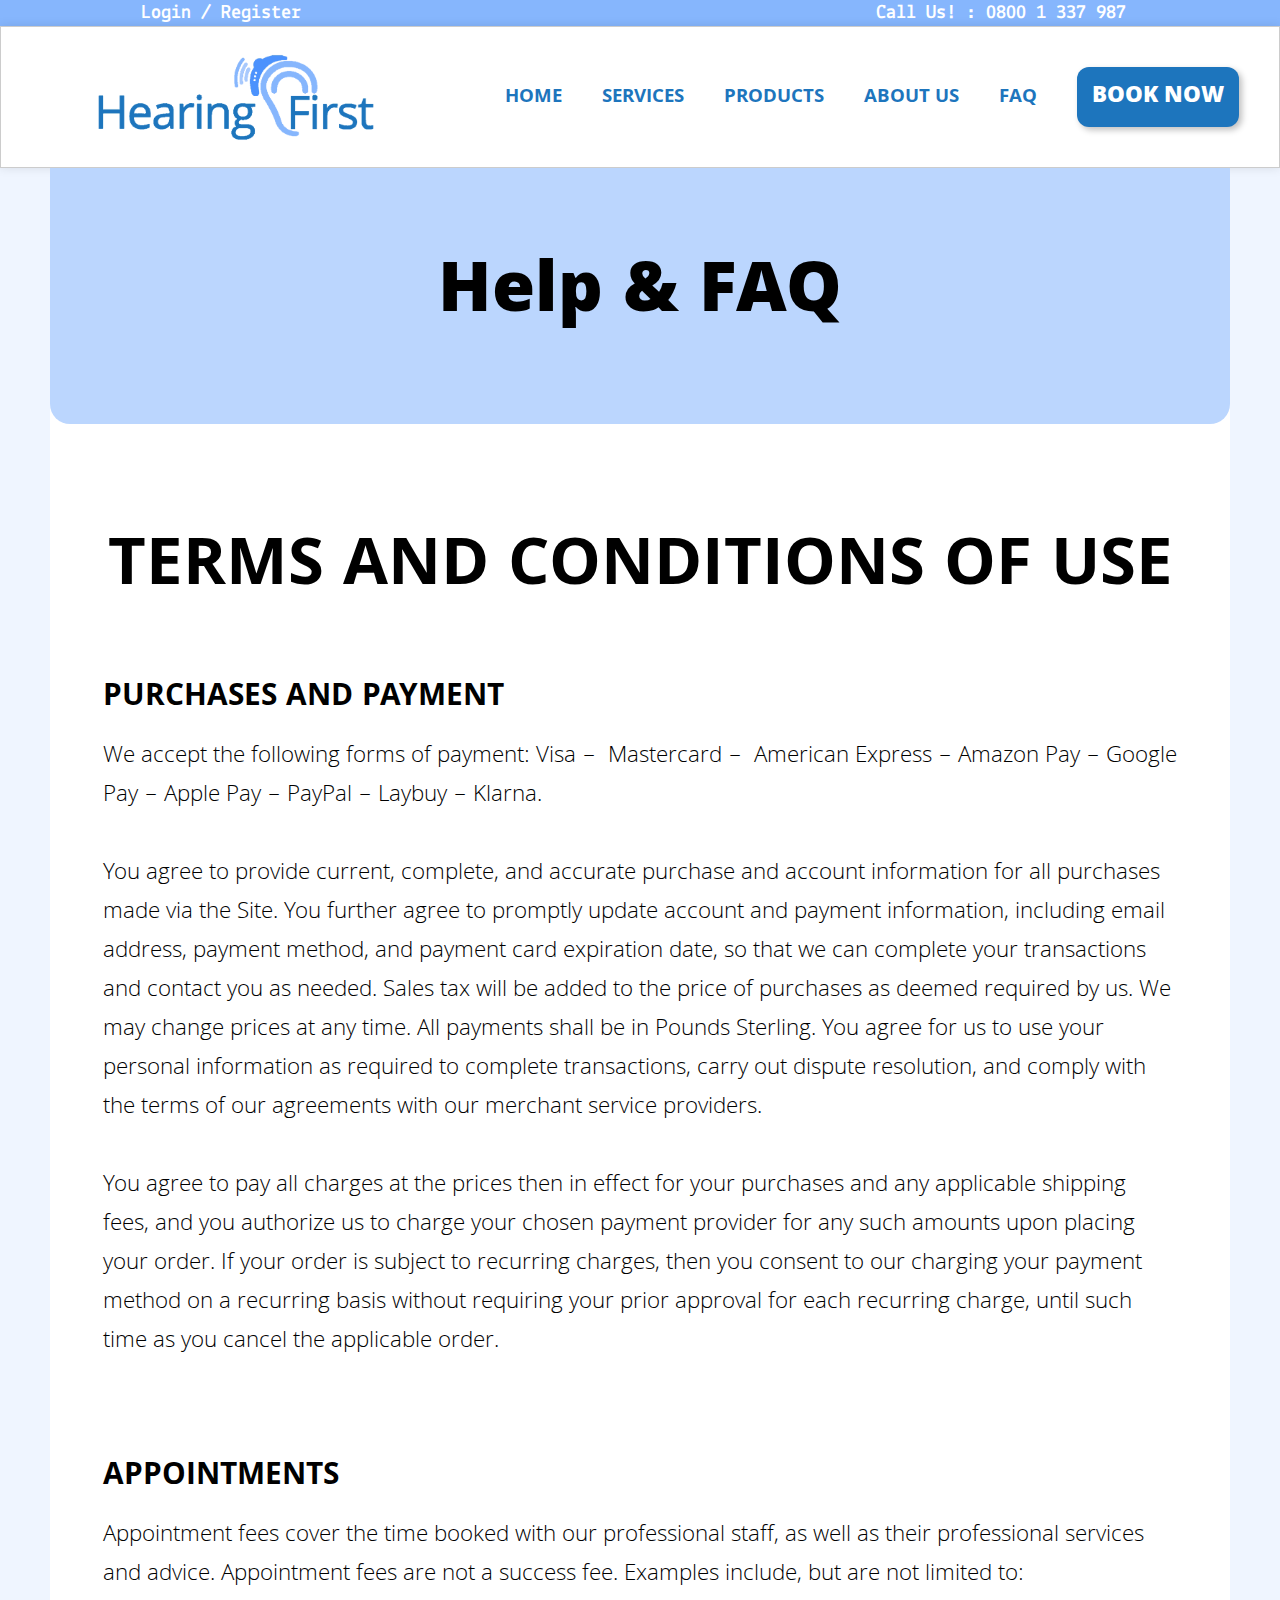
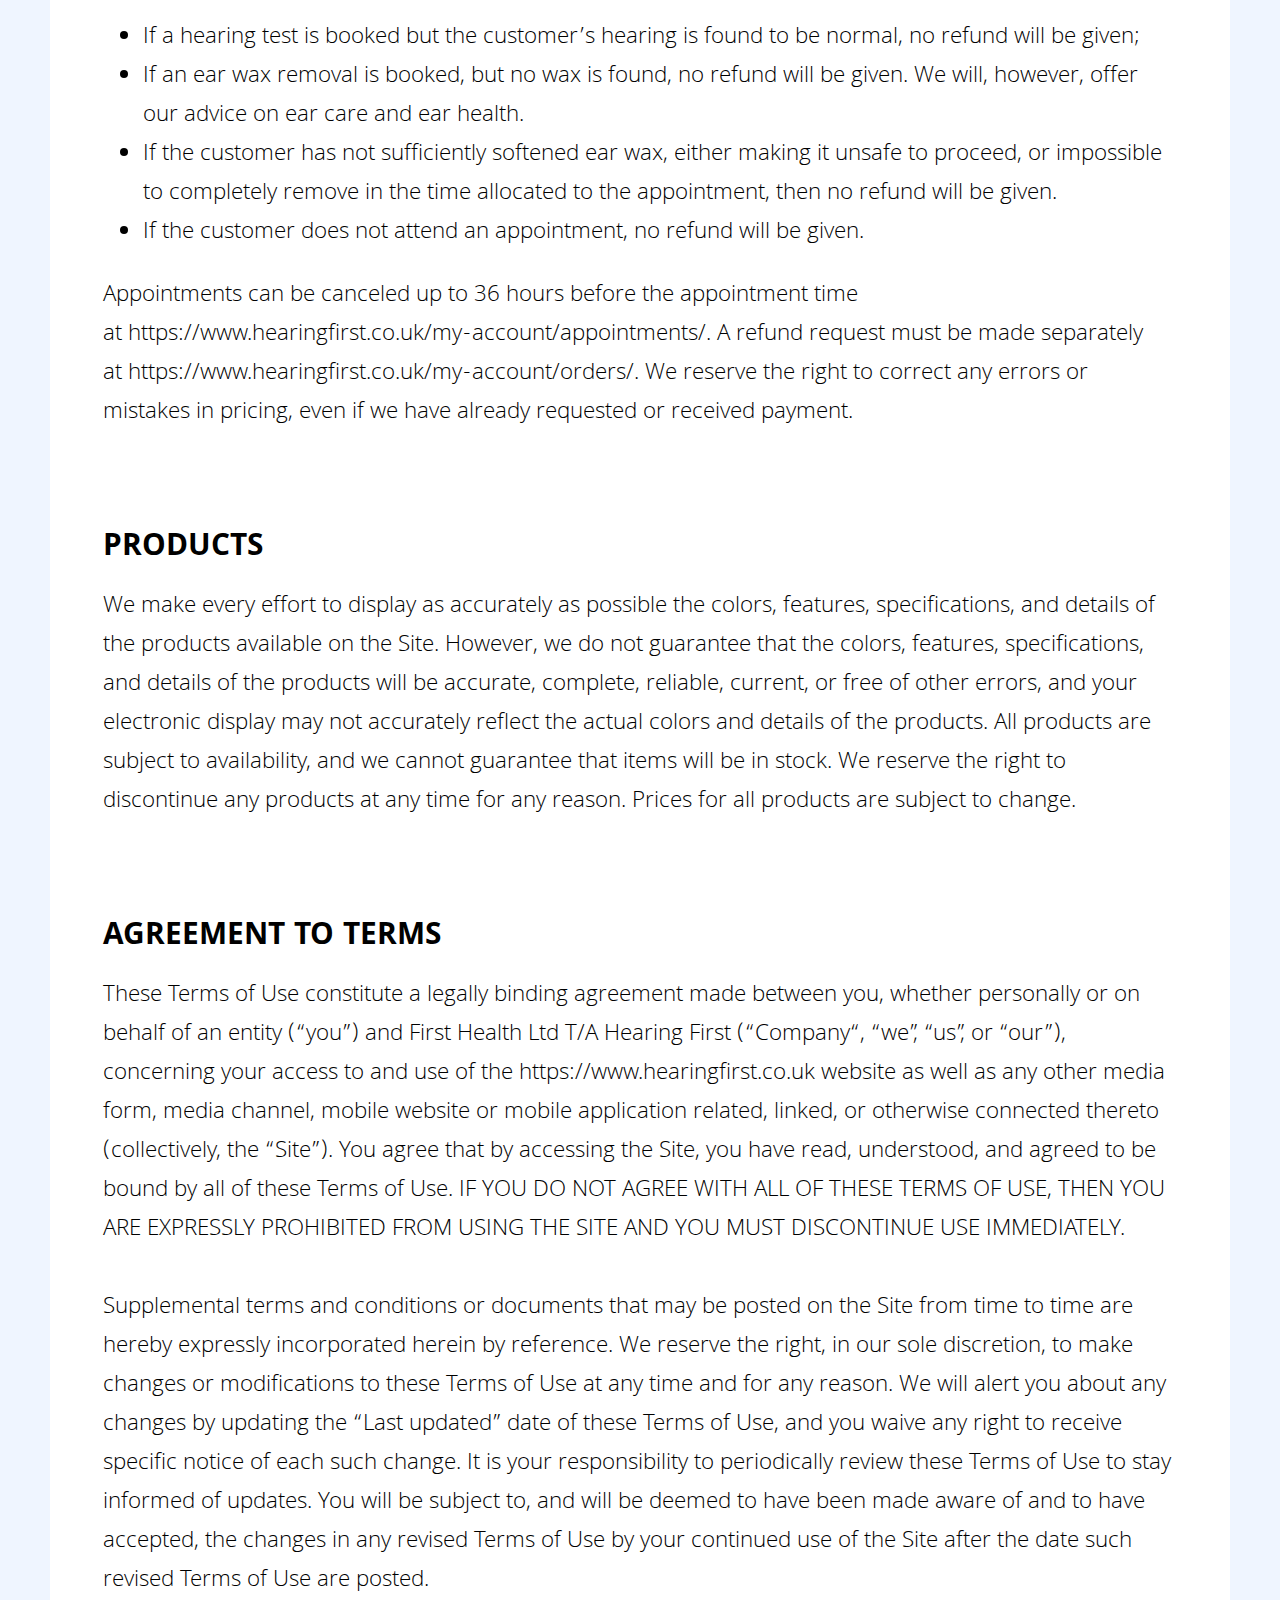
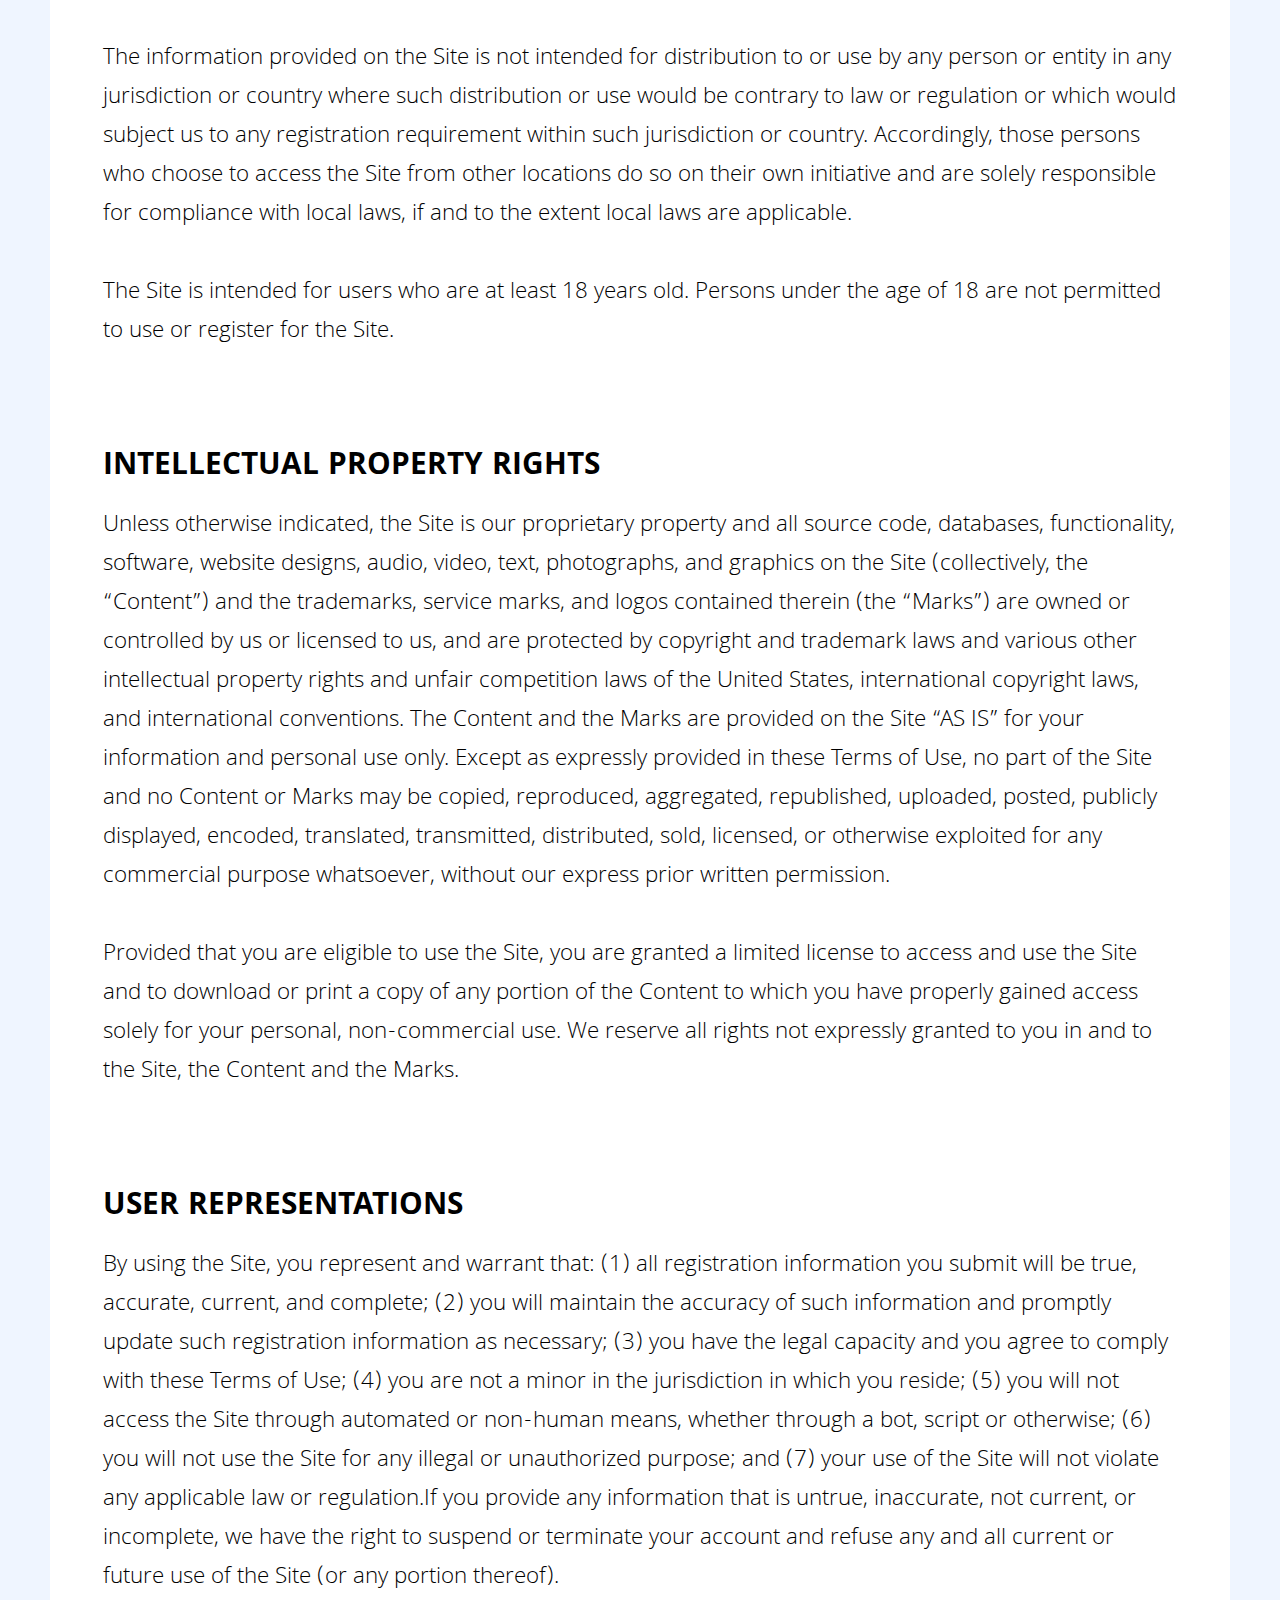
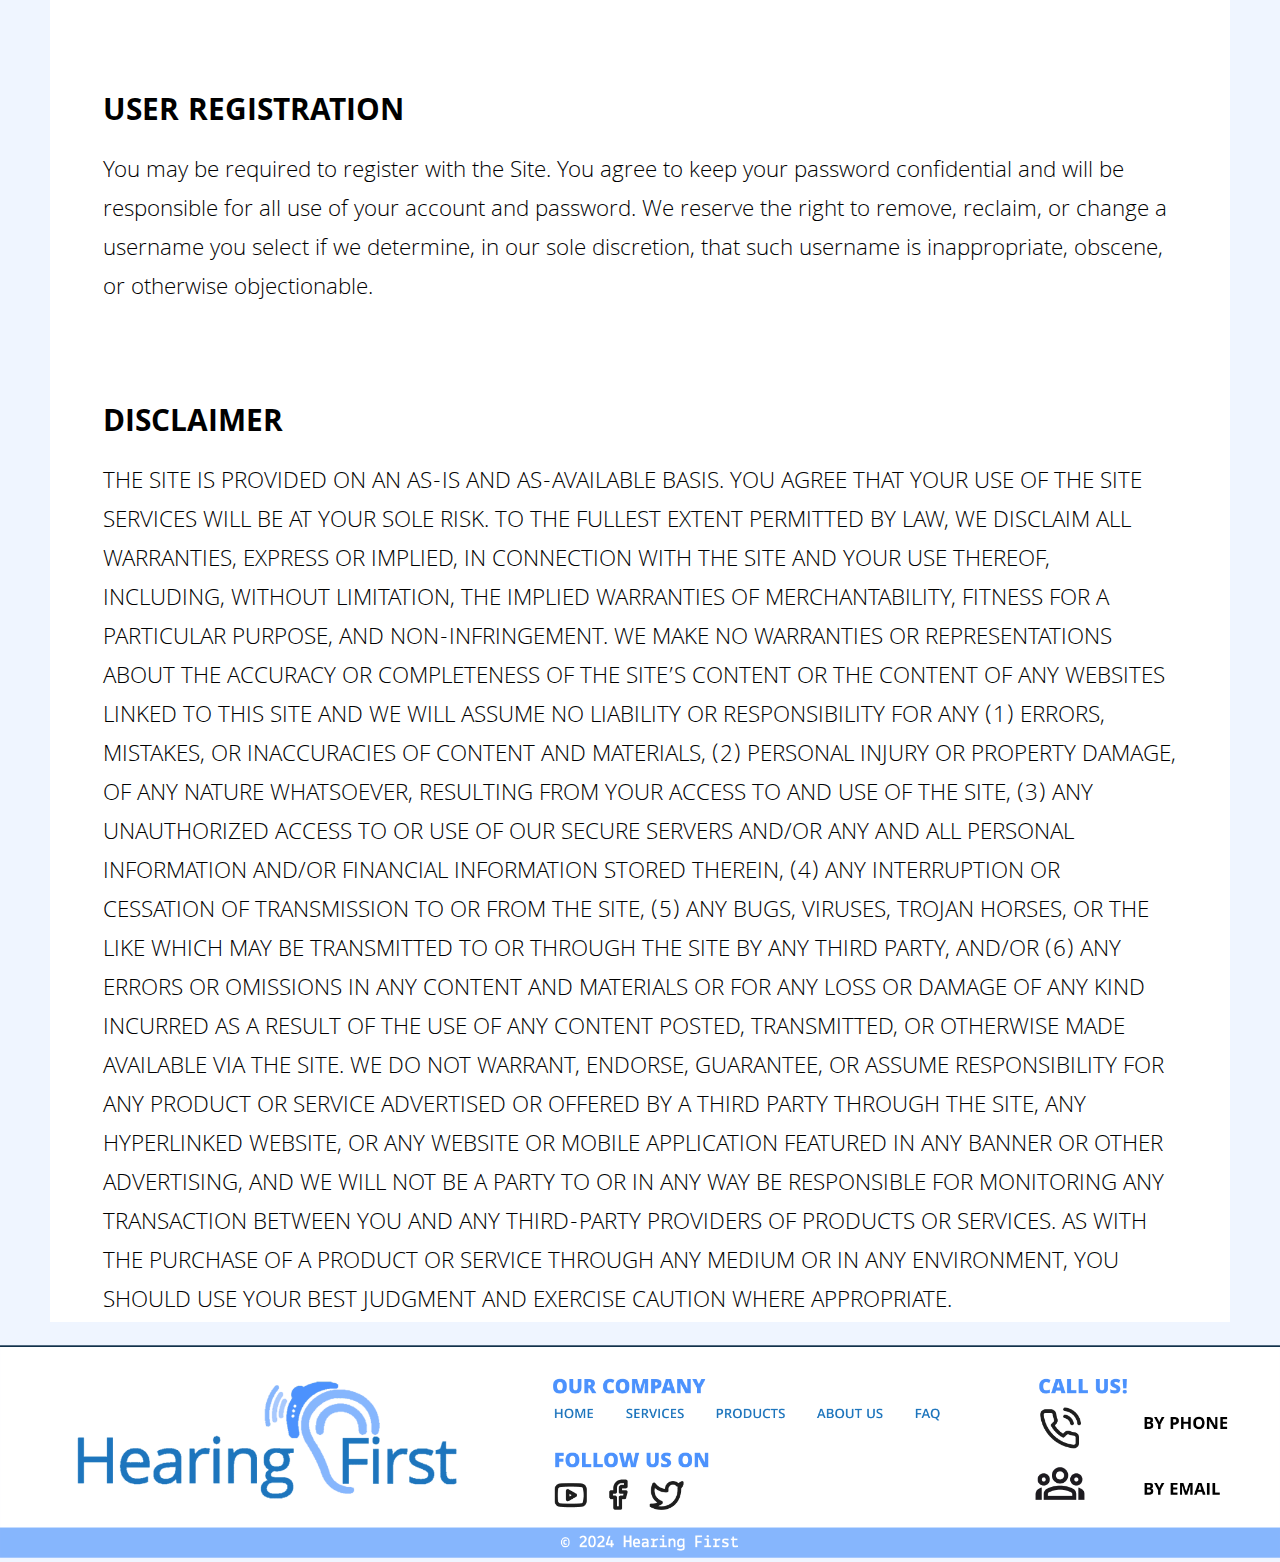
<file: faq.html>
<!DOCTYPE html>
<html lang="en">
    <head>
        <title>FAQ | Hearing First</title>
        <meta charset="utf-8"/>
        <meta name="viewport" content="width=device-width, initial-scale=1.0" />
        
        <link rel="preconnect" href="https://fonts.googleapis.com">
        <link rel="preconnect" href="https://fonts.gstatic.com" crossorigin>
        <link href="https://fonts.googleapis.com/css2?family=Khula:wght@300;400;600;700;800&family=Lekton:ital,wght@0,400;0,700;1,400&display=swap" rel="stylesheet">
        
        <link rel="stylesheet" href="styles.css" type="text/css" />

        <link rel="shortcut icon" href="images/www.hearingfirst.co.uk.ico">
        <link rel="icon" type="image/png" sizes="32x32" href="images/wwwhearingfirst.png">
        <link rel="apple-touch-icon" sizes="180x180" href="images/images/wwwhearingfirst.png">
        <link rel="icon" sizes="192x192" href="images/images/wwwhearingfirst.png">

        <style>
            h1{
            font-size: 70px;
            text-align: center;
            margin-top: 90px;
            }

            h2{
            font-size: 32px;
            text-align: left;
            margin-bottom: -10px;
            margin-left: 53px;
            margin-right: 53px;
            }

            p{
            font-size: 24px;
            margin-left: 53px;
            margin-right: 53px;
            font-weight: lighter;
            margin-bottom: 90px;
            }

            #last-text {
            margin-bottom: 53px;
            }

            strong{
            font-size: 48px;
            font-weight: lighter;
            }

            ul {
            font-size: 24px;
            margin-left: 53px;
            margin-right: 53px;
            font-weight: lighter;
            }

            @media (min-width: 275px) and (max-width: 650px) {

            .nav-bar{
            visibility: hidden;

            }

            .desktop-space, h1{
            display: none;
            }

            #group{
            display: none;
            }

            #last-text{
            margin-bottom: 35px;
            }

            h1{
            font-size: 26px;
            margin-top:20px;
            }

            h2{
            font-size: 23px;
            margin-bottom: 0;
            }

            p {
            font-size: 14px;
            margin-bottom: 40px;
            }

            strong {
            font-size: 23px;
            }

            ul {
            font-size: 14px;
            }
            }


            @media (min-width: 650.1px) and (max-width: 1075px) {


            #group{
            display: none;
            }

            h1{
            font-size: 26px;
            margin-top:20px;
            }

            h2{
            font-size: 23px;
            margin-bottom: 0;
            }

            p {
            font-size: 16px;
            margin-bottom: 40px;
            }

            strong {
            font-size: 23px;
            }

            ul {
            font-size: 14px;
            }

            #last-text{
            margin-bottom: 35px;
            }
            }
            </style>

            

    </head>

    <body>

        <header>

            <div class="blue-box">
                <a href="login.html" class="text">
                <span>Login / Register</span>
                </a> &nbsp;
                <span class="dot"></span>
                <span class="call-us"><a href="tel:0800-1-337-987" style="color: white; text-decoration:none;">Call Us! : 0800 1 337 987</a></span>
            </div>
    
            <div class="white-box"> 
                <img src="images/cropped-Hearing-First-Logo-For-Web.png" alt="Hearing First.logo">
    
                <div class="nav-bar">
    
                    <ul class="nav-links">
                        <li><a href="index.html">HOME</a></li>
                        <li><a href="service.html">SERVICES</a></li>
                        <li><a href="shop.html">PRODUCTS</a></li>
                        <li><a href="about.html">ABOUT US</a></li>
                        <li><a href="faq.html">FAQ</a></li>
                        <li id="mobile-login"><a href="login.html">LOGIN</a></li>
                    </ul>
    
                    <a href="service.html" style="text-decoration: none;">
                        <div class="book-now-button">BOOK NOW</div></a>
    
                </div>
    
            </div>
    
        </header>

        <main>
            <div class="white-box-with-stroke" style="height: auto; margin-bottom: -30px;" >

                <div class="blue-box-under-stroke">
                    <p>Help & FAQ</p>
                </div>

                <h1>TERMS AND CONDITIONS OF USE</h1>
                <h2>PURCHASES AND PAYMENT</h2>
                <p>We accept the following forms of payment: Visa –  Mastercard –  American Express – Amazon Pay – Google Pay – Apple Pay – PayPal – Laybuy – Klarna. 

                <br class="desktop-space"><br class="desktop-space">You agree to provide current, complete, and accurate purchase and account information for all purchases made via the Site. You further agree to promptly update account and payment information, including email address, payment method, and payment card expiration date, so that we can complete your transactions and contact you as needed. Sales tax will be added to the price of purchases as deemed required by us. We may change prices at any time. All payments shall be in Pounds Sterling. You agree for us to use your personal information as required to complete transactions, carry out dispute resolution, and comply with the terms of our agreements with our merchant service providers.

                <br class="desktop-space"><br class="desktop-space">You agree to pay all charges at the prices then in effect for your purchases and any applicable shipping fees, and you authorize us to charge your chosen payment provider for any such amounts upon placing your order. If your order is subject to recurring charges, then you consent to our charging your payment method on a recurring basis without requiring your prior approval for each recurring charge, until such time as you cancel the applicable order.</p>



                <h2>APPOINTMENTS</h2>
                <p style="margin-bottom: 0;">Appointment fees cover the time booked with our professional staff, as well as their professional services and advice. Appointment fees are not a success fee. Examples include, but are not limited to:</p>
                <ul>
                <li>If a hearing test is booked but the customer’s hearing is found to be normal, no refund will be given;</li>
                <li>If an ear wax removal is booked, but no wax is found, no refund will be given. We will, however, offer our advice on ear care and ear health.</li>
                <li>If the customer has not sufficiently softened ear wax, either making it unsafe to proceed, or impossible to completely remove in the time allocated to the appointment, then no refund will be given.</li>
                <li>If the customer does not attend an appointment, no refund will be given.</li>
                </ul>
                <p>Appointments can be canceled up to 36 hours before the appointment time at https://www.hearingfirst.co.uk/my-account/appointments/. A refund request must be made separately at https://www.hearingfirst.co.uk/my-account/orders/. We reserve the right to correct any errors or mistakes in pricing, even if we have already requested or received payment.</p>



                <h2>PRODUCTS</h2>
                <p>We make every effort to display as accurately as possible the colors, features, specifications, and details of the products available on the Site. However, we do not guarantee that the colors, features, specifications, and details of the products will be accurate, complete, reliable, current, or free of other errors, and your electronic display may not accurately reflect the actual colors and details of the products. All products are subject to availability, and we cannot guarantee that items will be in stock. We reserve the right to discontinue any products at any time for any reason. Prices for all products are subject to change.</p>



                <h2>AGREEMENT TO TERMS</h2>
                <p>These Terms of Use constitute a legally binding agreement made between you, whether personally or on behalf of an entity (“you”) and First Health Ltd T/A Hearing First (“Company“, “we”, “us”, or “our”), concerning your access to and use of the https://www.hearingfirst.co.uk website as well as any other media form, media channel, mobile website or mobile application related, linked, or otherwise connected thereto (collectively, the “Site”). You agree that by accessing the Site, you have read, understood, and agreed to be bound by all of these Terms of Use. IF YOU DO NOT AGREE WITH ALL OF THESE TERMS OF USE, THEN YOU ARE EXPRESSLY PROHIBITED FROM USING THE SITE AND YOU MUST DISCONTINUE USE IMMEDIATELY.

                <br class="desktop-space"><br class="desktop-space">

                Supplemental terms and conditions or documents that may be posted on the Site from time to time are hereby expressly incorporated herein by reference. We reserve the right, in our sole discretion, to make changes or modifications to these Terms of Use at any time and for any reason. We will alert you about any changes by updating the “Last updated” date of these Terms of Use, and you waive any right to receive specific notice of each such change. It is your responsibility to periodically review these Terms of Use to stay informed of updates. You will be subject to, and will be deemed to have been made aware of and to have accepted, the changes in any revised Terms of Use by your continued use of the Site after the date such revised Terms of Use are posted.

                <br class="desktop-space"><br class="desktop-space">

                The information provided on the Site is not intended for distribution to or use by any person or entity in any jurisdiction or country where such distribution or use would be contrary to law or regulation or which would subject us to any registration requirement within such jurisdiction or country. Accordingly, those persons who choose to access the Site from other locations do so on their own initiative and are solely responsible for compliance with local laws, if and to the extent local laws are applicable.

                <br class="desktop-space"><br class="desktop-space">

                The Site is intended for users who are at least 18 years old. Persons under the age of 18 are not permitted to use or register for the Site.
                </p>



                <h2>INTELLECTUAL PROPERTY RIGHTS</h2>
                <p>Unless otherwise indicated, the Site is our proprietary property and all source code, databases, functionality, software, website designs, audio, video, text, photographs, and graphics on the Site (collectively, the “Content”) and the trademarks, service marks, and logos contained therein (the “Marks”) are owned or controlled by us or licensed to us, and are protected by copyright and trademark laws and various other intellectual property rights and unfair competition laws of the United States, international copyright laws, and international conventions. The Content and the Marks are provided on the Site “AS IS” for your information and personal use only. Except as expressly provided in these Terms of Use, no part of the Site and no Content or Marks may be copied, reproduced, aggregated, republished, uploaded, posted, publicly displayed, encoded, translated, transmitted, distributed, sold, licensed, or otherwise exploited for any commercial purpose whatsoever, without our express prior written permission.

                <br class="desktop-space"><br class="desktop-space">

                Provided that you are eligible to use the Site, you are granted a limited license to access and use the Site and to download or print a copy of any portion of the Content to which you have properly gained access solely for your personal, non-commercial use. We reserve all rights not expressly granted to you in and to the Site, the Content and the Marks.
                </p>



                <h2>USER REPRESENTATIONS</h2>
                <p>By using the Site, you represent and warrant that: (1) all registration information you submit will be true, accurate, current, and complete; (2) you will maintain the accuracy of such information and promptly update such registration information as necessary; (3) you have the legal capacity and you agree to comply with these Terms of Use; (4) you are not a minor in the jurisdiction in which you reside; (5) you will not access the Site through automated or non-human means, whether through a bot, script or otherwise; (6) you will not use the Site for any illegal or unauthorized purpose; and (7) your use of the Site will not violate any applicable law or regulation.If you provide any information that is untrue, inaccurate, not current, or incomplete, we have the right to suspend or terminate your account and refuse any and all current or future use of the Site (or any portion thereof).
                </p>



                <h2>USER REGISTRATION</h2>
                <p>You may be required to register with the Site. You agree to keep your password confidential and will be responsible for all use of your account and password. We reserve the right to remove, reclaim, or change a username you select if we determine, in our sole discretion, that such username is inappropriate, obscene, or otherwise objectionable.
                </p>



                <h2>DISCLAIMER</h2>
                <p id="last-text">THE SITE IS PROVIDED ON AN AS-IS AND AS-AVAILABLE BASIS. YOU AGREE THAT YOUR USE OF THE SITE SERVICES WILL BE AT YOUR SOLE RISK. TO THE FULLEST EXTENT PERMITTED BY LAW, WE DISCLAIM ALL WARRANTIES, EXPRESS OR IMPLIED, IN CONNECTION WITH THE SITE AND YOUR USE THEREOF, INCLUDING, WITHOUT LIMITATION, THE IMPLIED WARRANTIES OF MERCHANTABILITY, FITNESS FOR A PARTICULAR PURPOSE, AND NON-INFRINGEMENT. WE MAKE NO WARRANTIES OR REPRESENTATIONS ABOUT THE ACCURACY OR COMPLETENESS OF THE SITE’S CONTENT OR THE CONTENT OF ANY WEBSITES LINKED TO THIS SITE AND WE WILL ASSUME NO LIABILITY OR RESPONSIBILITY FOR ANY (1) ERRORS, MISTAKES, OR INACCURACIES OF CONTENT AND MATERIALS, (2) PERSONAL INJURY OR PROPERTY DAMAGE, OF ANY NATURE WHATSOEVER, RESULTING FROM YOUR ACCESS TO AND USE OF THE SITE, (3) ANY UNAUTHORIZED ACCESS TO OR USE OF OUR SECURE SERVERS AND/OR ANY AND ALL PERSONAL INFORMATION AND/OR FINANCIAL INFORMATION STORED THEREIN, (4) ANY INTERRUPTION OR CESSATION OF TRANSMISSION TO OR FROM THE SITE, (5) ANY BUGS, VIRUSES, TROJAN HORSES, OR THE LIKE WHICH MAY BE TRANSMITTED TO OR THROUGH THE SITE BY ANY THIRD PARTY, AND/OR (6) ANY ERRORS OR OMISSIONS IN ANY CONTENT AND MATERIALS OR FOR ANY LOSS OR DAMAGE OF ANY KIND INCURRED AS A RESULT OF THE USE OF ANY CONTENT POSTED, TRANSMITTED, OR OTHERWISE MADE AVAILABLE VIA THE SITE. WE DO NOT WARRANT, ENDORSE, GUARANTEE, OR ASSUME RESPONSIBILITY FOR ANY PRODUCT OR SERVICE ADVERTISED OR OFFERED BY A THIRD PARTY THROUGH THE SITE, ANY HYPERLINKED WEBSITE, OR ANY WEBSITE OR MOBILE APPLICATION FEATURED IN ANY BANNER OR OTHER ADVERTISING, AND WE WILL NOT BE A PARTY TO OR IN ANY WAY BE RESPONSIBLE FOR MONITORING ANY TRANSACTION BETWEEN YOU AND ANY THIRD-PARTY PROVIDERS OF PRODUCTS OR SERVICES. AS WITH THE PURCHASE OF A PRODUCT OR SERVICE THROUGH ANY MEDIUM OR IN ANY ENVIRONMENT, YOU SHOULD USE YOUR BEST JUDGMENT AND EXERCISE CAUTION WHERE APPROPRIATE.
                </p>

            </div>
            
        </main>

        <script src="script.js"></script>
        <footer>
            <svg width="100%" height="auto" viewBox="0 0 1200 200" xmlns="http://www.w3.org/2000/svg">
                <image href="images/footpage.png" width="1200" height="200" alt="@ Hearing First" />
                <a href="index.html"><rect x="515" y="50" width="50" height="25" fill="transparent" /></a>
                <a href="service.html"><rect x="580" y="50" width="65" height="25" fill="transparent" /></a>
                <a href="shop.html"><rect x="667" y="50" width="73" height="25" fill="transparent" /></a>
                <a href="about.html"><rect x="765" y="50" width="65" height="25" fill="transparent" /></a>
                <a href="faq.html"><rect x="855" y="50" width="32" height="25" fill="transparent" /></a>
    
                <a href="https://www.youtube.com/c/HearingFirst" target="_blank"><rect x="515" y="125" width="40" height="30" fill="transparent" /></a>
                <a href="https://www.facebook.com/HearingFirstUK/" target="_blank"><rect x="560" y="125" width="40" height="30" fill="transparent" /></a>
                <a href="https://x.com/hearingfirstuk" target="_blank"><rect x="605" y="125" width="40" height="30" fill="transparent" /></a>
    
                <a href="mailto:hearingfirst.co.ok@gmail.com"><rect x="970" y="110" width="190" height="45" fill="transparent" /></a>
                <a href="tel:0800-1-337-987"><rect x="970" y="55" width="190" height="45" fill="transparent" /></a>
    
                <a href="index.html"><rect x="58" y="30" width="380" height="120" fill="transparent" /></a>
            </svg>
        </footer>

    </body>
</html>
</file>
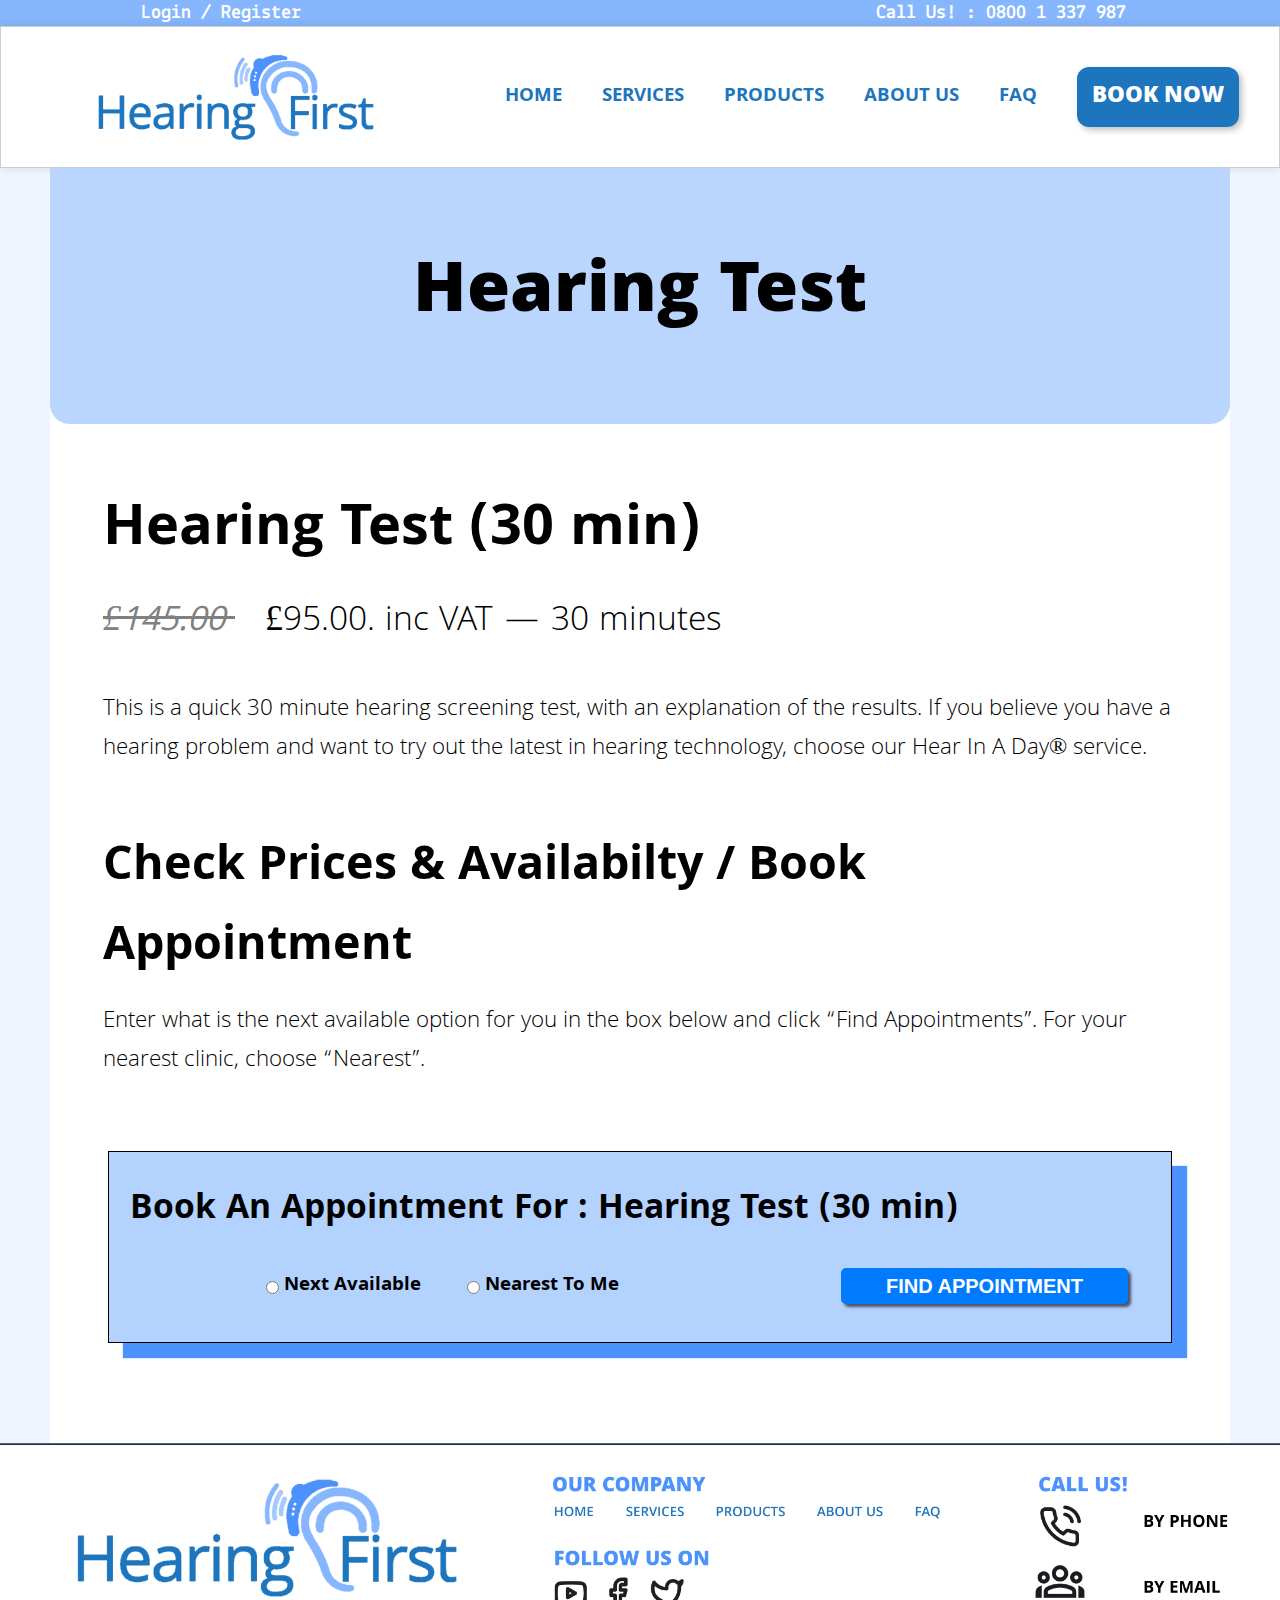
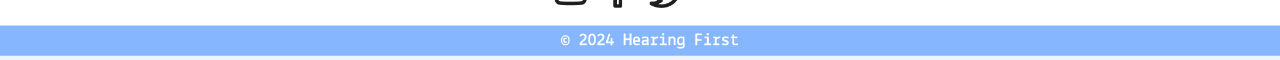
<file: hearing_test.html>
<!DOCTYPE html>
<html lang="en">
<head>
    <title>Hearing Test | Hearing First</title>
    <meta charset="utf-8"/>
    <meta name="viewport" content="width=device-width, initial-scale=1.0" />
    <link rel="preconnect" href="https://fonts.googleapis.com">
    <link rel="preconnect" href="https://fonts.gstatic.com" crossorigin>
    <link href="https://fonts.googleapis.com/css2?family=Khula:wght@300;400;600;700;800&family=Lekton:ital,wght@0,400;0,700;1,400&display=swap" rel="stylesheet">

    <link rel="stylesheet" href="styles.css" type="text/css" />
    <style>


        .white-box-with-stroke h1 {
        font-size: 64px;
        text-align: center;
        margin: 60px 7%;
        margin-bottom: -1px;
        }

        h2 {
        font-size: 40px;
        text-align: left;
        padding-top: 30px;
        margin-bottom: -10px;
        margin-left: 45px;
        font-weight: bold;
        color: white;
        text-shadow: 2px 2px gray;
        }

        /*BASIC INFO ABOUT THE HEARING TEST*/
        .info h1{
        font-size: 60px;
        margin-left: 53px;
        margin-bottom: -10px;
        }

        .info p{
        font-size: 24px;
        margin-left: 53px;
        margin-right: 53px;
        font-weight: lighter;
        }

        .info strong{
        font-size: 36px;
        font-weight: lighter;
        }

        /*THE ENTIRE SECTION FOR PICKING THE LOCATION*/
        .choose {
        background-color: #B4D2FE;
        height: auto;
        width: 90%;
        margin: 70px auto;
        border: 1px solid black;
        box-shadow: 15px 15px 1px #4C92FD;
        display: flex;
        flex-wrap: wrap;
        }

        .choose h1 {
        font-size: 36px;
        text-align: left;
        margin-left: 2%;
        margin-bottom: 10px;
        margin-top: 30px;
        }

        /*CONTAINER FOR THE RADIO OPTIONS*/
        .container_from_earwax2 {
        border-radius: 8px;
        padding: 20px;
        width:60%;
        height: auto;
        box-sizing: border-box;
        margin: 20px;
        margin-top:0px;
        margin-left: 3%;
        }

        /*THE RADIO OPTIONS THEMSELVES*/
        .radio-group2 {
        display: flex;
        flex-direction: row;
        height: auto;
        justify-content: space-between;
        width: 60%;
        margin-left: 100px;
        }

        .radio-group2 label {
        font-size: 20px;
        cursor: pointer;
        display: flex;
        align-items: center;
        font-family: 'Khula', 'Roboto Slab', serif;
        font-weight: bold;
        }

        .radio-group2 input[type="radio"] {
        margin-right: 5px;
        }

        /*THE BLUE BUTTON FOR THE HEARING TEST*/
        .button {
        background-color: #007BFF;
        color: white;
        border: none;
        width: 130%;
        height: 50%;
        text-align: center;
        text-decoration: none;
        font-size: 20px;
        font-weight: 800;
        border-radius: 5px;
        cursor: pointer;
        transition: background-color 0.3s;
        box-shadow: 3px 3px 3px rgba(0, 0, 0, 0.60);
        }

        .button:hover {
        background-color: #0056b3;
        }

        
        /* THE CALENDAR SHOWING WHAT APPOINTMENTS ARE AVAILABLE */
        .calendar {
        background-color: #BBD6FE;
        color: white;
        width: 90%;
        border: 2.4px solid black;
        margin-left: auto;
        margin-right: auto;
        }

        .appointment {
        display: flex;
        }

        /* THE BLACK BOX DISPLAYING WHAT MONTH IT IS */
        .month {
        margin-top: 0;
        font-size: 64px;
        text-align: center;
        margin-bottom: 20px;
        padding-top: 20px;
        font-weight: bold;
        background-color: black;
        letter-spacing: 12px;
        height: auto;
        }

        /* THE ENTIRE DAYS AS A GROUP */
        .days {
        display: grid;
        grid-template-columns: repeat(7, 1fr);
        gap: 10px;
        text-align: center;
        width: 45%;
        margin:20px;
        margin-left: 40px;
        padding-bottom:20px;
        }

        /* INDIVIDUAL DAYS */
        .day {
        background-color: #98cbec;
        border-radius: 50%;
        padding: 15px;
        font-size: 28px;
        transition: background-color 0.3s;
        font-weight: bold;
        }

        .day:hover {
        background-color: #7fc7f5;
        }

        .withappont {
        border-radius: 50%;
        padding: 15px;
        font-size: 28px;
        transition: background-color 0.3s;
        font-weight: bold;
        background-color: #4C92FD;
        }

        .withappont:hover {
        background-color: #103f85;
        }

        .empty {
        background-color: transparent;
        }

        em{
        font-weight: 400;
        }

        /* THE INFORMATION WHEN CLICKING ONE OF THE DAYS */
        .sidebar {
        width: 45%; 
        max-width: 55%;
        min-width: 35%; 
        height: 450px; 
        background-color: white;
        margin-left: 45px;
        margin-right: 10px;
        border: 2px solid black; 
        box-shadow: 0 0 10px rgba(0, 0, 0, 0.1); 
        }

        .sidebar h4{
        font-size: 28px;
        margin: auto;
        text-align: center;
        color: black;
        margin-left: 25px;
        display: inline;
        width: auto;
        }

        .sidebar-row {
        display: flex;
        justify-content: space-between;
        margin:auto auto;
        margin-top: 25px;
        }

        .sidebar-row h4 {
        width: 45%;
        }

        #book-hearing{
        font-size:27px;
        width:30%;
        margin: 15px;
        margin:auto auto;
        height:3em;
        text-align: center;
        }

        #price-text{
        text-align: left; 
        margin-left:53px; 
        font-size:50px
        }

        #hearing-button{
        margin-left:auto; 
        display: flex;
        justify-content: center; 
        align-items: center; 
        width:27%; 
        margin-right:auto;
        padding: 0;
        }

        .calendar, #nineteen, #twenty-one, #twenty-two, #twenty-four, #twenty-five, #twenty-six, #twenty-eight, #twenty-nine, #thirty{
        display: none;
        }

        /* MOBILE VIEW SPECIFICS FOR HEARING_TEST */

        @media (min-width: 275px) and (max-width: 650px) {

        .calendar, #nineteen, #twenty-one, #twenty-two, #twenty-four, #twenty-five, #twenty-six, #twenty-eight, #twenty-nine, #thirty{
        display: none;
        }

        .nav-bar{
        visibility: hidden;
        }

        .info h1, #price-text{
        font-size: 24px;
        text-align: center;
        }

        #price-text{
        margin: 10px 30px;
        padding-top: 30px;
        }

        .empty{
        display: none;
        }

        .choose{
        box-shadow: none;
        margin-top: 30px;
        display: block;
        }

        .choose h1{
        font-size: 20px;
        text-align: center;
        margin: 30px 15px;
        margin-top: 10px;
        margin-bottom: 15px;
        }

        .radio-group2 {
        margin: auto;
        width: 100%;
        margin-bottom: -20px;

        }

        .choose label{
        font-size: 16px;
        width: 90%;
        margin-left: 1%;

        }
        .choose .container_from_earwax2{
        width: 95%;
        }

        .container_from_earwax2 .button{
        font-size: 14px;
        width: auto;
        margin: auto;
        padding: 10px;
        max-width: none;
        }

        .month{
        font-size: 26px;
        padding-bottom: 10px;
        }

        .appointment{
        display: block;
        }

        .days, .day, .withappont{
        width: auto;
        margin-left: 10px;
        font-size: 14px;
        grid-template-columns: repeat(4, 1fr);
        }

        .sidebar{
        padding: 0 0;
        margin: 14px 14px;
        width: auto;
        min-width: none;
        max-width: none;
        height: auto;

        }

        .sidebar-row h4{
        font-size: 18px;
        padding-bottom: 20px;
        margin-left: 13px;
        }

        #book-hearing{
        font-size: 15px;
        margin-left: 10px;
        margin-top: 8px;
        width: 30%;
        }

        .info p{
        font-size: 16px;
        }

        .info strong {
        font-size: 22px;
        }
        }

        
        /* TABLET VIEW SPECIFICS FOR HEARING_TEST */

        @media (min-width: 650.1px) and (max-width: 1075px) {

        .calendar, #nineteen, #twenty-one, #twenty-two, #twenty-four, #twenty-five, #twenty-six, #twenty-eight, #twenty-nine, #thirty{
        display: none;
        }

        .info h1, #price-text{
        font-size: 24px;
        text-align: center;
        }

        #price-text{
        margin: 10px 30px;
        padding-top: 30px;
        }

        .empty{
        display: none;
        }

        .choose{
        box-shadow: none;
        margin-top: 30px;
        display: block;
        }

        .choose h1{
        font-size: 20px;
        text-align: center;
        margin: 30px 15px;
        margin-top: 10px;
        margin-bottom: 15px;
        }

        .radio-group2 {
        margin: auto;
        width: 100%;
        margin-bottom: -20px;
        }

        .choose label{
        font-size: 16px;
        width: 90%;
        margin-left: 1%;
        }

        .choose .container_from_earwax2{
        width: auto;
        margin-left: 16.5%;
        margin-bottom: 40px;
        }

        .container_from_earwax2 .button{
        font-size: 14px;
        width: 260px;
        height: 60px;
        margin: auto;
        padding: 10px;
        max-width: none;
        }

        .month{
        font-size: 26px;
        padding-bottom: 10px;
        }

        .appointment{
        display: block;
        }

        .days, .day, .withappont{
        width: auto;
        margin-left: 10px;
        font-size: 14px;
        grid-template-columns: repeat(7, 1fr);
        }

        .sidebar{
        padding: 0 0;
        margin: 14px 14px;
        width: auto;
        min-width: none;
        max-width: none;
        height: auto;
        }

        .sidebar-row h4{
        font-size: 18px;
        padding-bottom: 20px;
        margin-left: 13px;
        }

        #book-hearing{
        font-size: 15px;
        margin-left: 10px;
        margin-top: 8px;
        width: 30%;
        }

        .info p{
        font-size: 16px;
        }

        .info strong {
        font-size: 22px;
        }
        }

    </style>

    <link rel="shortcut icon" href="images/www.hearingfirst.co.uk.ico">
    <link rel="icon" type="image/png" sizes="32x32" href="images/wwwhearingfirst.png">
    <link rel="apple-touch-icon" sizes="180x180" href="images/images/wwwhearingfirst.png">
    <link rel="icon" sizes="192x192" href="images/images/wwwhearingfirst.png">
</head>

<body>

    <header>
        <div class="blue-box">
            <a href="login.html" class="text">
            <span>Login / Register</span>
            </a> &nbsp;
            <span class="dot"></span>
            <span class="call-us"><a href="tel:0800-1-337-987" style="color: white; text-decoration:none;">Call Us! : 0800 1 337 987</a></span>
        </div>
        <div class="white-box" > 
            <img src="images/cropped-Hearing-First-Logo-For-Web.png" alt="Hearing First.logo">
            <div class="nav-bar">
                <ul class="nav-links">
                    <li><a href="index.html">HOME</a></li>
                    <li><a href="service.html">SERVICES</a></li>
                    <li><a href="shop.html">PRODUCTS</a></li>
                    <li><a href="about.html">ABOUT US</a></li>
                    <li><a href="faq.html">FAQ</a></li>
                    <li id="mobile-login"><a href="login.html">LOGIN</a></li>
                </ul>
                <a href="service.html" style="text-decoration: none;">
                    <div class="book-now-button">BOOK NOW</div></a>
            </div>
        </div>
    </header>

    <main>
        <div class="white-box-with-stroke" style="height: auto;">
            <div class="blue-box-under-stroke">
                <p id="hearingtest">Hearing Test</p>
            </div>

            <div class="info">
            <h1 style="text-align: left;">Hearing Test (30 min)</h1>
            <p><strong><em style="text-decoration: line-through; color:gray;">£145.00 </em> &nbsp;&nbsp; £95.00. inc VAT — 30 minutes</strong> <br><br>
                
            This is a quick 30 minute hearing screening test, with an explanation of the results. If you believe you have a hearing problem and want to try out the latest in hearing technology, choose our Hear In A Day® service.</p>

            <h1 id="price-text">Check Prices & Availabilty / Book Appointment</h1>
            <p>Enter what is the next available option for you in the box below and click “Find Appointments”. For your nearest clinic, choose “Nearest”.</p>
        </div>

            <div class="choose" style="margin-bottom: 0;">
                <h1>Book An Appointment For : Hearing Test (30 min)</h1>

                <div class="container_from_earwax2">
                    <div class="radio-group2">
                        <label>
                            <input type="radio" name="option" value="2"> Next Available
                        </label>
                        <label>
                            <input type="radio" name="option" value="3"> Nearest To Me
                        </label>
                    </div>
                </div>

                <div class="container_from_earwax2" id="hearing-button">
                    <button class="button" onclick="showElementHearing()">FIND APPOINTMENT</button>
                </div>
            </div>

            <div style="height:50px"></div>

            <div class="calendar">
                <div class="month">OCTOBER 2024</div>
                <div class="appointment">
                <div class="days">
                    <div class="empty"></div>
                    <div class="empty"></div>
                    <div class="empty"></div>
                    <div class="empty"></div>
                    <div class="empty"></div>
                    <div class="empty"></div>
                    <div class="empty"></div>
                    <div class="day">1</div>
                    <div class="day">2</div>
                    <div class="day">3</div>
                    <div class="day">4</div>
                    <div class="day">5</div>
                    <div class="day">6</div>
                    <div class="day">7</div>
                    <div class="day">8</div>
                    <div class="day">9</div>
                    <div class="day">10</div>
                    <div class="day">11</div>
                    <div class="day">12</div>
                    <div class="day">13</div>
                    <div class="day">14</div>
                    <div class="day">15</div>
                    <div class="day">16</div>
                    <div class="day">17</div>
                    <div class="day">18</div>
                    <div class="withappont" onclick="showContent('nineteen')">19</div>
                    <div class="day">20</div>
                    <div class="withappont" onclick="showContent('twenty-one')">21</div>
                    <div class="withappont" onclick="showContent('twenty-two')">22</div>
                    <div class="day">23</div>
                    <div class="withappont" onclick="showContent('twenty-four')">24</div>
                    <div class="withappont" onclick="showContent('twenty-five')">25</div>
                    <div class="withappont" onclick="showContent('twenty-six')">26</div>
                    <div class="day">27</div>
                    <div class="withappont" onclick="showContent('twenty-eight')">28</div>
                    <div class="withappont" onclick="showContent('twenty-nine')">29</div>
                    <div class="withappont" onclick="showContent('thirty')">30</div>
                    <div class="day">31</div>
                </div>
                
                <div class="sidebar">
                    <div id="nineteen" class="content-box">
                        <div class="sidebar-row">
                            <h4>Date   :  <em><br>October 19, <br>2024</em></h4>
                            <h4>Time   :  <em><br>4:00 pm</em></h4>
                        </div>
                        <div class="sidebar-row" >
                            <h4>Clinic :  <em><br>Canterbury</em></h4>
                            <h4>Ear    :  <em><br>Both</em></h4>
                        </div>
                        <div class="sidebar-row"   >
                            <h4>Price  :  <em><br><div style="text-decoration: line-through; font-weight:lighter;">£125</div> £55</em></h4>
                            <button class="button" id="book-hearing">BOOK</button>
                        </div>
                    </div>

                    <div id="twenty-one" class="content-box">
                        <div class="sidebar-row">
                            <h4>Date   :  <em><br>October 21, <br>2024</em></h4>
                            <h4>Time   :  <em><br>12:00 pm</em></h4>
                        </div>
                        <div class="sidebar-row">
                            <h4>Clinic :  <em><br>Ashford</em></h4>
                            <h4>Ear    :  <em><br>Both</em></h4>
                        </div>
                        <div class="sidebar-row">
                            <h4>Price  :  <em><br><div style="text-decoration: line-through; font-weight:lighter;">£125</div> £55</em></h4>
                            <button class="button" id="book-hearing">BOOK</button>
                        </div>
                    </div>

                    <div id="twenty-two" class="content-box">
                        <div class="sidebar-row">
                            <h4>Date   :  <em><br>October 22, <br>2024</em></h4>
                            <h4>Time   :  <em><br>3:30 pm</em></h4>
                        </div>
                        <div class="sidebar-row">
                            <h4>Clinic :  <em><br>Ashford</em></h4>
                            <h4>Ear    :  <em><br>Both</em></h4>
                        </div>
                        <div class="sidebar-row">
                            <h4>Price  :  <em><br><div style="text-decoration: line-through; font-weight:lighter;">£125</div> £55</em></h4>
                            <button class="button" id="book-hearing">BOOK</button>
                        </div>
                    </div>

                    <div id="twenty-four" class="content-box">
                        <div class="sidebar-row">
                            <h4>Date   :  <em><br>October 24, <br>2024</em></h4>
                            <h4>Time   :  <em><br>5:50 pm</em></h4>
                        </div>
                        <div class="sidebar-row">
                            <h4>Clinic :  <em><br>Welwyn Garden City</em></h4>
                            <h4>Ear    :  <em><br>Both</em></h4>
                        </div>
                        <div class="sidebar-row">
                            <h4>Price  :  <em><br><div style="text-decoration: line-through; font-weight:lighter;">£125</div> £55</em></h4>
                            <button class="button" id="book-hearing">BOOK</button>
                        </div>
                    </div>

                    <div id="twenty-five" class="content-box">
                        <div class="sidebar-row">
                            <h4>Date   :  <em><br>October 25, <br>2024</em></h4>
                            <h4>Time   :  <em><br>1:30 pm</em></h4>
                        </div>
                        <div class="sidebar-row">
                            <h4>Clinic :  <em><br>St. Albans</em></h4>
                            <h4>Ear    :  <em><br>Both</em></h4>
                        </div>
                        <div class="sidebar-row">
                            <h4>Price  :  <em><br><div style="text-decoration: line-through; font-weight:lighter;">£125</div> £55</em></h4>
                            <button class="button" id="book-hearing">BOOK</button>
                        </div>
                    </div>

                    <div id="twenty-six" class="content-box">
                        <div class="sidebar-row">
                            <h4>Date   :  <em><br>October 26, <br>2024</em></h4>
                            <h4>Time   :  <em><br>10:00 am</em></h4>
                        </div>
                        <div class="sidebar-row">
                            <h4>Clinic :  <em><br>Ashford</em></h4>
                            <h4>Ear    :  <em><br>Both</em></h4>
                        </div>
                        <div class="sidebar-row">
                            <h4>Price  :  <em><br><div style="text-decoration: line-through; font-weight:lighter;">£125</div> £55</em></h4>
                            <button class="button" id="book-hearing">BOOK</button>
                        </div>
                    </div>

                    <div id="twenty-eight" class="content-box">
                        <div class="sidebar-row">
                            <h4>Date   :  <em><br>October 28, <br>2024</em></h4>
                            <h4>Time   :  <em><br>11:30 am</em></h4>
                        </div>
                        <div class="sidebar-row">
                            <h4>Clinic :  <em><br>Ashford</em></h4>
                            <h4>Ear    :  <em><br>Both</em></h4>
                        </div>
                        <div class="sidebar-row">
                            <h4>Price  :  <em><br><div style="text-decoration: line-through; font-weight:lighter;">£125</div> £55</em></h4>
                            <button class="button" id="book-hearing">BOOK</button>
                        </div>
                    </div>

                    <div id="twenty-nine" class="content-box">
                        <div class="sidebar-row">
                            <h4>Date   :  <em><br>October 29, <br>2024</em></h4>
                            <h4>Time   :  <em><br>5:00 pm</em></h4>
                        </div>
                        <div class="sidebar-row">
                            <h4>Clinic :  <em><br>Welwyn Garden City</em></h4>
                            <h4>Ear    :  <em><br>Both</em></h4>
                        </div>
                        <div class="sidebar-row">
                            <h4>Price  :  <em><br><div style="text-decoration: line-through; font-weight:lighter;">£125</div> £55</em></h4>
                            <button class="button" id="book-hearing">BOOK</button>
                        </div>
                    </div>

                    <div id="thirty" class="content-box">
                        <div class="sidebar-row">
                            <h4>Date   :  <em><br>October 30, <br>2024</em></h4>
                            <h4>Time   :  <em><br>3:00 pm</em></h4>
                        </div>
                        <div class="sidebar-row">
                            <h4>Clinic :  <em><br>Canterbury</em></h4>
                            <h4>Ear    :  <em><br>Both</em></h4>
                        </div>
                        <div class="sidebar-row">
                            <h4>Price  :  <em><br><div style="text-decoration: line-through; font-weight:lighter;">£125</div> £55</em></h4>
                            <button class="button" id="book-hearing">BOOK</button>
                        </div>
                    </div>

            </div>
            </div>

        
        
        </div>
        <div style="height:50px"></div>
        </div>

        

    </main>

    <script>
        function showElementHearing() {
            const selectedOption = document.querySelector('input[name="option"]:checked');
          
            if (!selectedOption) {
                alert("Please select an option before proceeding.");
                return;
            }
          
            const calendar = document.querySelector(".calendar");
            calendar.style.display = "block";
          
          }

    </script>
    <script src="script.js"></script>


    <footer>
        <svg width="100%" height="auto" viewBox="0 0 1200 200" xmlns="http://www.w3.org/2000/svg">
            <image href="images/footpage.png" width="1200" height="200" alt="@ Hearing First" />
            <a href="index.html">
                <rect x="515" y="50" width="50" height="25" fill="transparent" />
            </a>
            <a href="service.html">
                <rect x="580" y="50" width="65" height="25" fill="transparent" />
            </a>
            <a href="shop.html">
                <rect x="667" y="50" width="73" height="25" fill="transparent" />
            </a>
            <a href="about.html">
                <rect x="765" y="50" width="65" height="25" fill="transparent" />
            </a>
            <a href="faq.html">
                <rect x="855" y="50" width="32" height="25" fill="transparent" />
            </a>

            <a href="https://www.youtube.com/c/HearingFirst" target="_blank">
                <rect x="515" y="125" width="40" height="30" fill="transparent" />
            </a>
            <a href="https://www.facebook.com/HearingFirstUK/" target="_blank">
                <rect x="560" y="125" width="40" height="30" fill="transparent" />
            </a>
            <a href="https://x.com/hearingfirstuk" target="_blank">
                <rect x="605" y="125" width="40" height="30" fill="transparent" />
            </a>

            <a href="mailto:hearingfirst.co.ok@gmail.com">
                <rect x="970" y="110" width="190" height="45" fill="transparent" />
            </a>
            <a href="tel:0800-1-337-987">
                <rect x="970" y="55" width="190" height="45" fill="transparent" />
            </a>

            <a href="index.html">
                <rect x="58" y="30" width="380" height="120" fill="transparent" />
            </a>
        </svg>
    </footer>
</body>
</html>
</file>
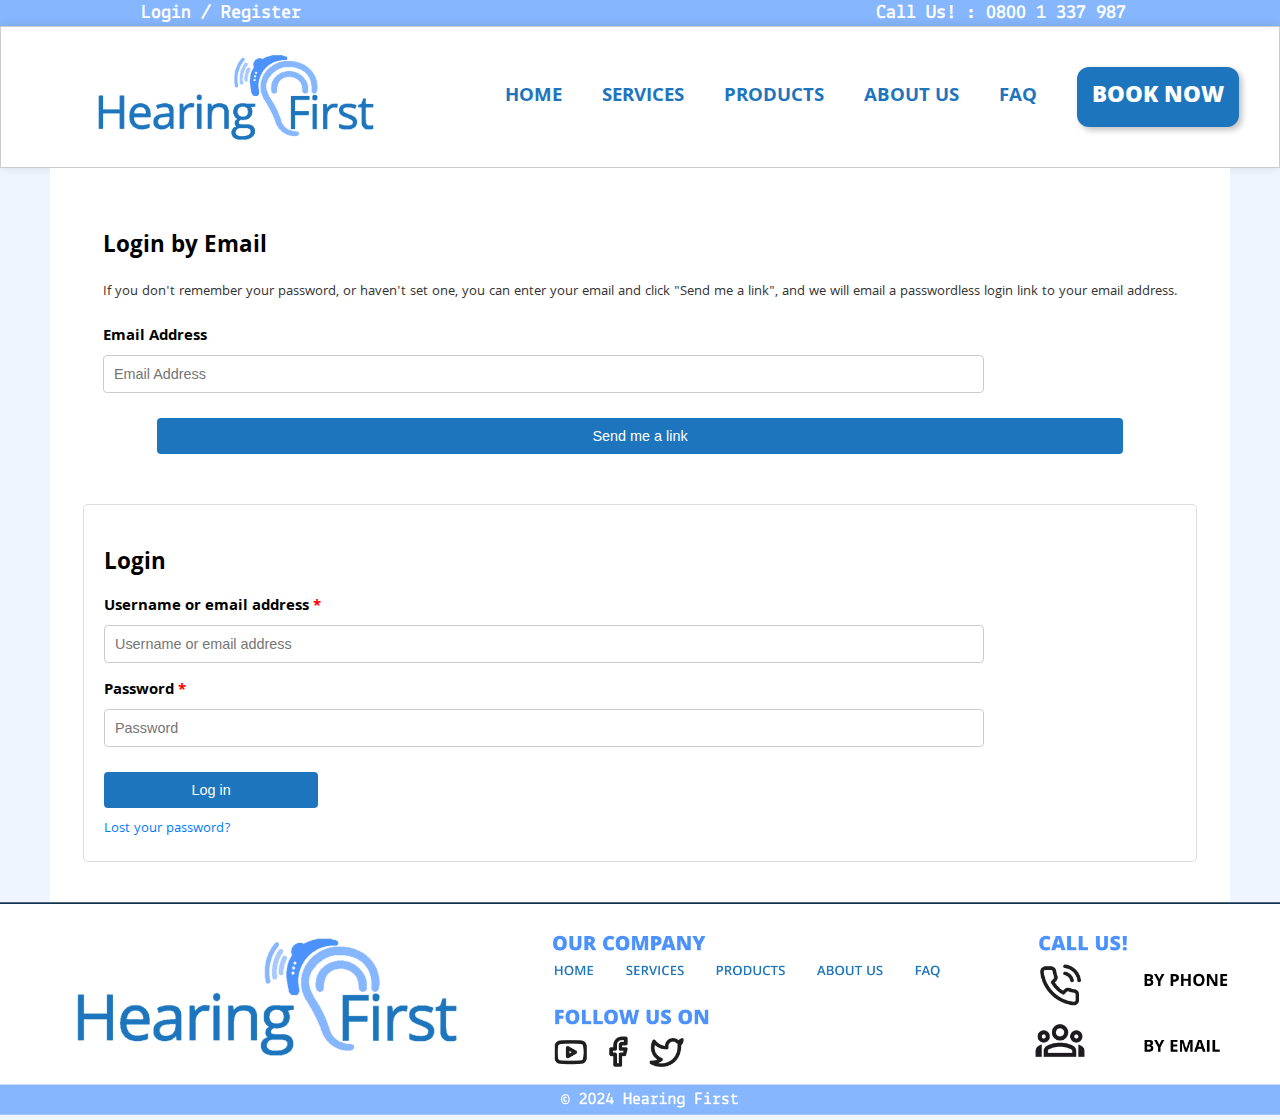
<file: login.html>
<!DOCTYPE html>
<html lang="en">
    <head>
        <title>Login | Hearing First</title>
        <meta charset="utf-8"/>
        <meta name="viewport" content="width=device-width, initial-scale=1.0" />
        
        <link rel="preconnect" href="https://fonts.googleapis.com">
        <link rel="preconnect" href="https://fonts.gstatic.com" crossorigin>
        <link href="https://fonts.googleapis.com/css2?family=Khula:wght@300;400;600;700;800&family=Lekton:ital,wght@0,400;0,700;1,400&display=swap" rel="stylesheet">
        
        <link rel="stylesheet" href="styles.css" type="text/css" />

        <link rel="shortcut icon" href="images/www.hearingfirst.co.uk.ico">
        <link rel="icon" type="image/png" sizes="32x32" href="images/wwwhearingfirst.png">
        <link rel="apple-touch-icon" sizes="180x180" href="images/images/wwwhearingfirst.png">
        <link rel="icon" sizes="192x192" href="images/images/wwwhearingfirst.png">

            <style>
            .container {
            max-width: 100%;
            margin: 0 auto;

            }

            .section {
            background-color: #fff;
            border: 1px solid #ddd;
            padding: 20px;
            margin-bottom: 20px;
            border-radius: 5px;
            }

            h2 {
            margin-bottom: 10px;
            font-size: 1.5rem;
            }

            p {
            margin-bottom: 20px;
            font-size: 0.9rem;
            color: #333;
            }

            label {
            display: block;
            margin-bottom: 5px;
            font-weight: bold;
            }

            input[type="email"],
            input[type="text"],
            input[type="password"] {
            width: 80%;
            padding: 10px;
            margin-bottom: 15px;
            border: 1px solid #ccc;
            border-radius: 4px;
            font-size: 0.9rem;
            }

            button {
            font-size: 0.9rem;
            padding: 10px 20px;
            border: none;
            border-radius: 4px;
            cursor: pointer;
            }

            .btn-primary {
            background-color: #1D75BD;
            color: white;
            cursor: pointer;
            width: 20%;
            display: block;
            margin-top: 10px;
            }

            .btn-primary:hover {
            background-color: #0056b3;
            box-shadow: 2px 2px 3px #08406e6a;
            }

            .form-options {
            display: flex;
            justify-content: space-between;
            align-items: center;
            }


            .forgot-password {
            font-size: 0.9rem;
            color: #007bff;
            text-decoration: none;
            display: block;
            margin-top: 10px;
            }

            .forgot-password:hover {
            text-decoration: underline;
            }

            .required {
            color: red;
            }
            

            @media (min-width: 275px) and (max-width: 650px) {
            .section{
            border: none;
            }

            #login{
            width: auto;
            }

            .nav-bar{
            visibility: hidden;

            }
            }
        </style>
    </head>

    <body>

    <header>

        <div class="blue-box">
            <a href="login.html" class="text">
            <span>Login / Register</span>
            </a> &nbsp;
            <span class="dot"></span>
            <span class="call-us"><a href="tel:0800-1-337-987" style="color: white; text-decoration:none;">Call Us! : 0800 1 337 987</a></span>
        </div>

        <div class="white-box"> 
            <img src="images/cropped-Hearing-First-Logo-For-Web.png" alt="Hearing First.logo">

            <div class="nav-bar">

                <ul class="nav-links">
                    <li><a href="index.html">HOME</a></li>
                    <li><a href="service.html">SERVICES</a></li>
                    <li><a href="shop.html">PRODUCTS</a></li>
                    <li><a href="about.html">ABOUT US</a></li>
                    <li><a href="faq.html">FAQ</a></li>
                    <li id="mobile-login"><a href="login.html">LOGIN</a></li>
                </ul>

                <a href="service.html" style="text-decoration: none;">
                    <div class="book-now-button">BOOK NOW</div></a>

            </div>

        </div>

    </header>

    <main>
    <div class="white-box-with-stroke" style="height: auto;">
        <div style="height:20px"></div>
        <div class="container">
            <!-- Login by Email Section -->
            <div class="section" style="border: none;">
                <h2>Login by Email</h2>
                <p>If you don't remember your password, or haven't set one, you can enter your email and click "Send me a link", and we will email a passwordless login link to your email address.</p>
                <form action="#" method="POST">
                    <label for="email">Email Address</label>
                    <input type="email" id="email" name="email" placeholder="Email Address" required>
                    <button type="submit" class="btn-primary" style="width: 90%; margin-left:auto;margin-right:auto;">Send me a link</button>
                </form>
            </div>

            <div style="height:10px"></div>
    
            <!-- Login Section -->
            <div class="section">
                <h2>Login</h2>
                <form action="#" method="POST">
                    <label for="username">Username or email address <span class="required">*</span></label>
                    <input type="text" id="username" name="username" placeholder="Username or email address" required>
                    
                    <label for="password">Password <span class="required">*</span></label>
                    <input type="password" id="password" name="password" placeholder="Password" required>
                    
                    <div class="form-options">
                        <button type="submit" class="btn-primary" id="login">Log in</button>
    
                    </div>
    
                    <a href="#" class="forgot-password">Lost your password?</a>
                </form>
            </div>
        </div>
        <div style="height:20px"></div>


    </div>


    </main>
    <script src="script.js"></script>

    <footer>
        <svg width="100%" height="auto" viewBox="0 0 1200 200" xmlns="http://www.w3.org/2000/svg">
            <image href="images/footpage.png" width="1200" height="200" alt="@ Hearing First" />
            <a href="index.html"><rect x="515" y="50" width="50" height="25" fill="transparent" /></a>
            <a href="service.html"><rect x="580" y="50" width="65" height="25" fill="transparent" /></a>
            <a href="shop.html"><rect x="667" y="50" width="73" height="25" fill="transparent" /></a>
            <a href="about.html"><rect x="765" y="50" width="65" height="25" fill="transparent" /></a>
            <a href="faq.html"><rect x="855" y="50" width="32" height="25" fill="transparent" /></a>

            <a href="https://www.youtube.com/c/HearingFirst" target="_blank"><rect x="515" y="125" width="40" height="30" fill="transparent" /></a>
            <a href="https://www.facebook.com/HearingFirstUK/" target="_blank"><rect x="560" y="125" width="40" height="30" fill="transparent" /></a>
            <a href="https://x.com/hearingfirstuk" target="_blank"><rect x="605" y="125" width="40" height="30" fill="transparent" /></a>

            <a href="mailto:hearingfirst.co.ok@gmail.com"><rect x="970" y="110" width="190" height="45" fill="transparent" /></a>
            <a href="tel:0800-1-337-987"><rect x="970" y="55" width="190" height="45" fill="transparent" /></a>

            <a href="index.html"><rect x="58" y="30" width="380" height="120" fill="transparent" /></a>
        </svg>
    </footer>
    
    </body>
</html>
</file>
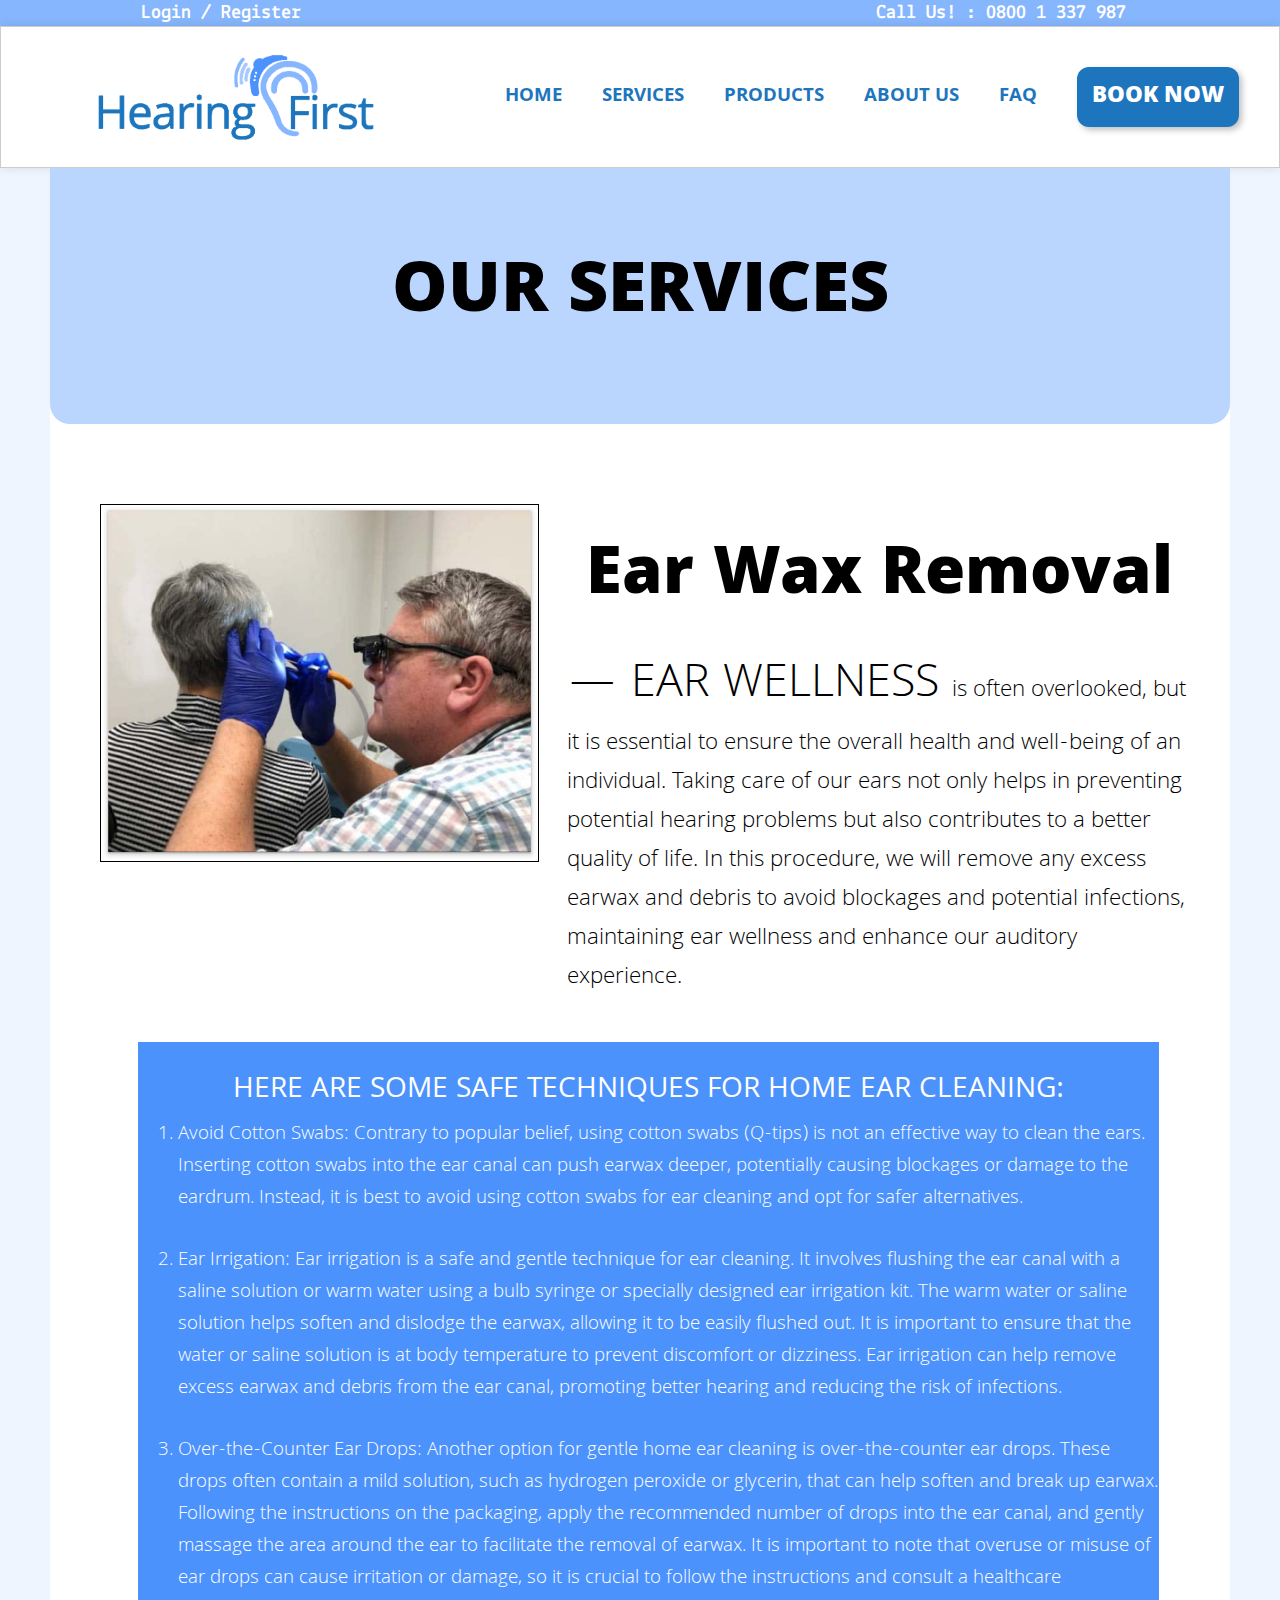
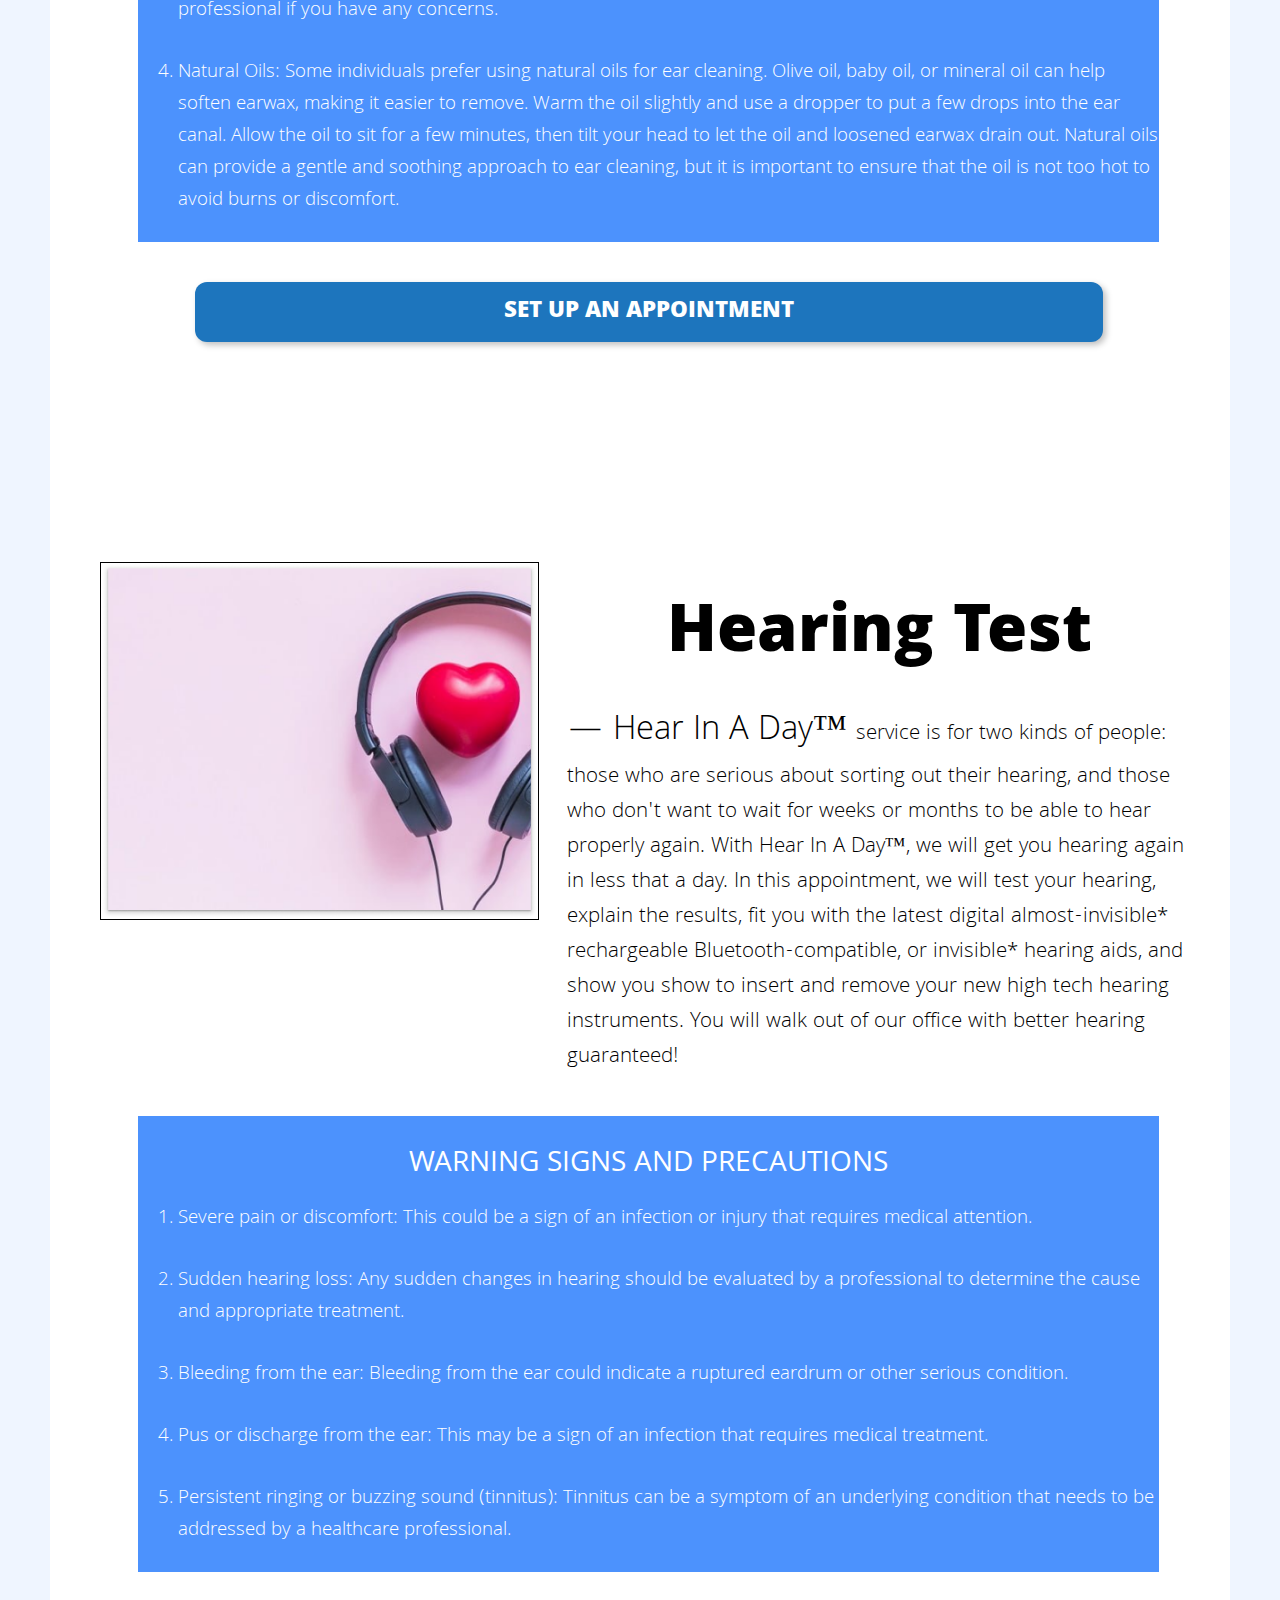
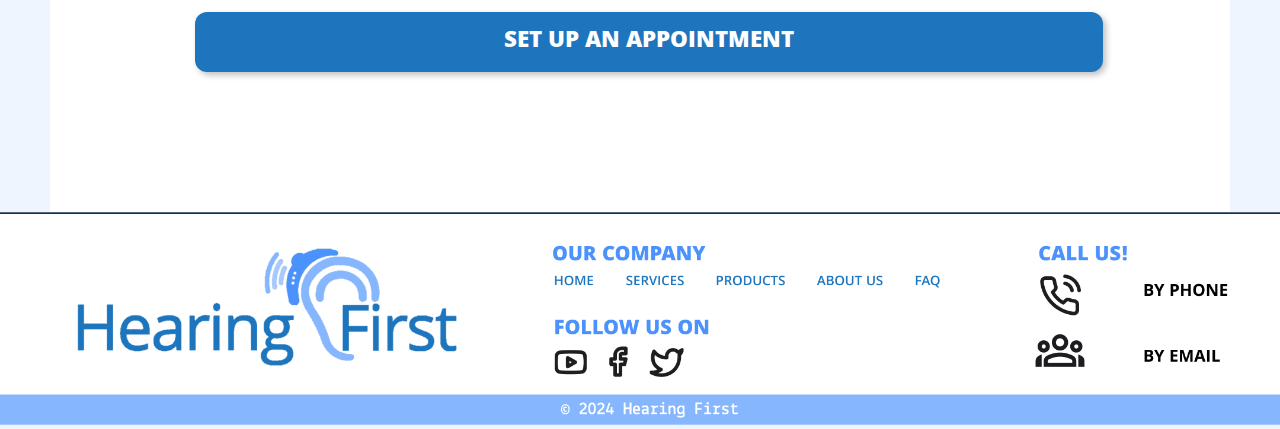
<file: service.html>
<!DOCTYPE html>
<html lang="en">
    <head>
        <title>Services | Hearing First</title>
        <meta charset="utf-8"/>
        <meta name="viewport" content="width=device-width, initial-scale=1.0" />
        
        <link rel="preconnect" href="https://fonts.googleapis.com">
        <link rel="preconnect" href="https://fonts.gstatic.com" crossorigin>
        <link href="https://fonts.googleapis.com/css2?family=Khula:wght@300;400;600;700;800&family=Lekton:ital,wght@0,400;0,700;1,400&display=swap" rel="stylesheet">
        
        <link rel="stylesheet" href="styles.css" type="text/css" />

        <link rel="shortcut icon" href="images/www.hearingfirst.co.uk.ico">
        <link rel="icon" type="image/png" sizes="32x32" href="images/wwwhearingfirst.png">
        <link rel="apple-touch-icon" sizes="180x180" href="images/images/wwwhearingfirst.png">
        <link rel="icon" sizes="192x192" href="images/images/wwwhearingfirst.png">

        <style>

            /*THE MAIN CONTAINER FOR BOTH EARWAX_REMOVAL AND HEARING*/
            .container {
            position: relative;
            height: auto;
            display: inline-block;
            clear: both;
            }

            .container p {
            padding:auto;
            font-size: 24px; 
            font-family: 'Khula', 'Roboto Slab', serif;
            font-weight: lighter;
            }

            .container strong {
            font-size: 48px; 
            font-family: 'Khula', 'Roboto Slab', serif;
            font-weight: lighter;
            }

            .container h1 {
            z-index: 2;
            font-family: 'Khula', 'Roboto Slab', serif;
            font-weight: 900;
            font-size: 70px; 
            margin-top: 19px;
            text-align: center;
            }

            /*THE IMAGE OF CONTAINER*/
            .container1-1 {
            width: 37%;
            height: 40%;
            float: left;
            margin: 50px;
            margin-bottom: 0;
            margin-right: 30px;

            }

            /*THE TITLE (H1) OF CONTAINER*/
            .container1-2 {
            margin-top: 50px;
            height: 100px;
            float: left;
            width: 53%;
            }

            /*THE DESCRIPTION (P) OF CONTAINER*/
            .container1-3 {
            margin-top: 20px;
            height: auto;
            float: left;
            width: 53%;
            margin-bottom: 0;
            }

            .container1-3 .hearingtext {
            font-size: 21.5px;
            }

            .container1-3 .hearingstrong {
            font-size: 35px;
            }

            /*THE REMINDER OF CONTAINER*/
            .container1-4 {
            height: auto;
            float: left;
            width: 93%;
            margin: 50px;
            margin-top: 0;
            }

            .container1-4 h1{
            font-family: 'Khula', 'Roboto Slab', serif;
            font-weight: lighter;
            font-size: 30px; 
            text-align: center;
            color: white;
            background-color: #4C92FD; 
            margin-bottom: -21px;
            padding-top: 25px;
            }

            .container1-4 ol{
            font-family: 'Khula', 'Roboto Slab', serif;
            font-weight: lighter;
            font-size: 20px; 
            text-align: left;
            color: white;
            background-color: #4C92FD;  
            padding-bottom: 25px;
            padding-top: 25px;
            margin-top: 0;
            }

            .container1-4 li{
            margin-top: 30px;
            }

            .container1-4 :first-of-type{
            margin-top: 0px;
            }

            .container1-4-1 {
            width: 93%;
            height: 48%;
            margin: 20px auto;
            padding: 20px;
            }

            /*THE BLUE BUTTON OF CONTAINER*/
            .container1-4-1 .book-now-button{
            width: 500px; text-align:center; padding-left:20%; padding-right:20%; margin: 40px auto;
            }

            .waxremoval {
            width: 40%;
            height: 96%;
            margin: 20px;
            }

            /* MOBILE VIEW SPECIFICS FOR SERVICE */

            @media (min-width: 275px) and (max-width: 650px) {
            .container1-4-1 ol, .container1-4-1 h1{
            display: none;
            }


            .nav-bar{
            visibility: hidden;
            }

            .container, .container1-1, .container1-2, .container1-3, .container1-4{
            margin: 20px auto;
            width: 95%;
            height: auto;
            text-align: center;
            }

            .container {
            margin-bottom: 80px;
            }

            .container1-4 {
            height: auto;
            width: 100%;
            margin: 0 0;
            padding: 0 0;
            }


            .container1-4-1 {
            height: auto;
            width: 100;
            margin: 0 auto;
            padding: 0 0;
            }

            .container1-4-1 .book-now-button{
            height: auto;
            margin: 0 auto;
            padding: 0 0;
            border-radius: 4px;
            padding: 2px 2px;
            }

            .container1-1{
            margin-left: 5.1%;
            }

            .container1-2{
            width: auto;
            height: auto;
            margin: -20px auto;
            text-align: center;
            margin-left: 4.6%;
            }

            .container1-2 h1{
            font-size: 30px;
            }

            .container1-3 {
            margin-left: 4.6%;
            text-align: left;
            margin-top: -20px;
            height: auto;
            padding: auto;
            }

            .container1-3 p, .container1-3 .hearingtext{
            font-size: 16px
            }

            .container1-3 strong, .container1-3 .hearingstrong{
            font-size: 22px
            }

            .container1-4-1 .book-now-button{
            width: auto; text-align:center; height: auto;
            margin-left: 4%;
            }
            }


            /* TABLET VIEW SPECIFICS FOR SERVICE */

            @media (min-width: 650.1px) and (max-width: 1075px) {

            .container, .container1-1, .container1-2, .container1-3, .container1-4{
            margin: 20px auto;
            width: 95%;
            height: auto;
            text-align: center;
            }


            .container1-1{
            height: auto;
            width:55%;
            margin:40px auto;
            padding-left: 21%;
            }

            .container {
            margin-bottom: 80px;
            }

            .container1-4 {
            height: auto;
            width: 100%;
            margin: 0 0;
            padding: 0 0;
            }

            .container1-4-1 {
            height: auto;
            width: 100;
            margin: 0 auto;
            padding: 0 0;
            text-align: center;
            border-radius:8px ;
            }

            .container1-4-1 li{
            font-size: 16px;
            padding: 20px 20px;
            padding-top: 0;
            }

            .container1-4-1 ol{
            margin-left: 44px;
            border-radius:11px ;
            }

            .container1-4-1 h1{
            font-size: 24px;
            padding: 20px 20px;
            margin-left: 44px;
            border-radius:11px ;
            }

            .container1-4-1 .book-now-button{
            height: auto;
            margin: 0 auto;
            padding: 0 0;
            border-radius: 4px;
            padding: 2px 2px;
            }

            .container1-1{
            margin-left: 5.1%;
            }

            .container1-2{
            width: auto;
            height: auto;
            margin: -20px auto;
            text-align: center;
            margin-left: 4.6%;
            }

            .container1-2 h1{
            font-size: 30px;
            }

            .container1-3 {
            margin-left: 4.6%;
            text-align: left;
            margin-top: -20px;
            height: auto;
            padding: auto;
            }

            .container1-3 p, .container1-3 .hearingtext{
            font-size: 16px
            }

            .container1-3 strong, .container1-3 .hearingstrong{
            font-size: 22px
            }

            .container1-4-1 .book-now-button{
            width: auto; text-align:center; height: auto;
            margin-left: 4%;
            }
            }

        </style>

    </head>

    <body>

        <header>

            <div class="blue-box">
                <a href="login.html" class="text">
                <span>Login / Register</span>
                </a> &nbsp;
                <span class="dot"></span>
                <span class="call-us"><a href="tel:0800-1-337-987" style="color: white; text-decoration:none;">Call Us! : 0800 1 337 987</a></span>
            </div>
    
            <div class="white-box"> 
                <img src="images/cropped-Hearing-First-Logo-For-Web.png" alt="Hearing First.logo">
    
                <div class="nav-bar">
    
                    <ul class="nav-links">
                        <li><a href="index.html">HOME</a></li>
                        <li><a href="service.html">SERVICES</a></li>
                        <li><a href="shop.html">PRODUCTS</a></li>
                        <li><a href="about.html">ABOUT US</a></li>
                        <li><a href="faq.html">FAQ</a></li>
                        <li id="mobile-login"><a href="login.html">LOGIN</a></li>
                    </ul>
    
                    <a href="service.html" style="text-decoration: none;">
                        <div class="book-now-button">BOOK NOW</div></a>
    
                </div>
    
            </div>
    
        </header>

        <main>
            <div class="white-box-with-stroke" style="height: auto;">

                <div class="blue-box-under-stroke">
                    <p>OUR SERVICES</p>
                </div>

                <div class="container">

                    <div class="container1-1">
                        <img src="images/microsuction-ear-wax-removal-procedure_for_website 1.png" alt="Ear Wax Removal" width="100%" height="100%" style="border: 1px solid black;">
                    </div>

                    <div class="container1-2" id="waxremoval"><h1>Ear Wax Removal</h1></div>
                    <div class="container1-3"><p> <strong>— EAR WELLNESS </strong> is often overlooked, but it is essential to ensure the overall health and well-being of an individual. Taking care of our ears not only helps in preventing potential hearing problems but also contributes to a better quality of life. In this procedure, we will remove any excess earwax and debris to avoid blockages and potential infections, maintaining ear wellness and enhance our auditory experience.</p></div>
                    <div class="container1-4">

                    <div class="container1-4-1">
                        <h1 style="font-weight:normal;">HERE ARE SOME SAFE TECHNIQUES FOR HOME EAR CLEANING:</h1>
                        <ol>
                            <li>Avoid Cotton Swabs: Contrary to popular belief, using cotton swabs (Q-tips) is not an effective way to clean the ears. Inserting cotton swabs into the ear canal can push earwax deeper, potentially causing blockages or damage to the eardrum. Instead, it is best to avoid using cotton swabs for ear cleaning and opt for safer alternatives.</li>
                            <li>Ear Irrigation: Ear irrigation is a safe and gentle technique for ear cleaning. It involves flushing the ear canal with a saline solution or warm water using a bulb syringe or specially designed ear irrigation kit. The warm water or saline solution helps soften and dislodge the earwax, allowing it to be easily flushed out. It is important to ensure that the water or saline solution is at body temperature to prevent discomfort or dizziness. Ear irrigation can help remove excess earwax and debris from the ear canal, promoting better hearing and reducing the risk of infections.</li>
                            <li>Over-the-Counter Ear Drops: Another option for gentle home ear cleaning is over-the-counter ear drops. These drops often contain a mild solution, such as hydrogen peroxide or glycerin, that can help soften and break up earwax. Following the instructions on the packaging, apply the recommended number of drops into the ear canal, and gently massage the area around the ear to facilitate the removal of earwax. It is important to note that overuse or misuse of ear drops can cause irritation or damage, so it is crucial to follow the instructions and consult a healthcare professional if you have any concerns.</li>
                            <li>Natural Oils: Some individuals prefer using natural oils for ear cleaning. Olive oil, baby oil, or mineral oil can help soften earwax, making it easier to remove. Warm the oil slightly and use a dropper to put a few drops into the ear canal. Allow the oil to sit for a few minutes, then tilt your head to let the oil and loosened earwax drain out. Natural oils can provide a gentle and soothing approach to ear cleaning, but it is important to ensure that the oil is not too hot to avoid burns or discomfort.</li>
                        </ol>
                        <div class="book-now-button"><a href="earwax_removal.html" style="color: white; text-decoration:none;">SET UP AN APPOINTMENT</a></div>

                    </div>

                    </div>

                </div>


                <div class="container">

                    <div class="container1-1">
                        <img src="images/hearing-test-with-hearing-first 1.png" alt="Ear Wax Removal" width="100%" height="100%" style="border: 1px solid black;">
                    </div>

                    <div class="container1-2" id="hearingtest"><h1>Hearing Test</h1></div>
                    <div class="container1-3"><p class="hearingtext"> <strong class="hearingstrong">— Hear In A Day™ </strong> service is for two kinds of people: those who are serious about sorting out their hearing, and those who don't want to wait for weeks or months to be able to hear properly again. With Hear In A Day™, we will get you hearing again in less that a day. In this appointment, we will test your hearing, explain the results, fit you with the latest digital almost-invisible* rechargeable Bluetooth-compatible, or invisible* hearing aids, and show you show to insert and remove your new high tech hearing instruments. You will walk out of our office with better hearing guaranteed!</p></div>
                    <div class="container1-4">

                    <div class="container1-4-1" style="height: 31%;">
                        <h1 style="font-weight:normal;">WARNING SIGNS AND PRECAUTIONS</h1>
                        <ol>
                            <li style="margin-top: 10px;">Severe pain or discomfort: This could be a sign of an infection or injury that requires medical attention.</li>
                            <li>Sudden hearing loss: Any sudden changes in hearing should be evaluated by a professional to determine the cause and appropriate treatment.</li>
                            <li>Bleeding from the ear: Bleeding from the ear could indicate a ruptured eardrum or other serious condition.</li>
                            <li>Pus or discharge from the ear: This may be a sign of an infection that requires medical treatment.</li>
                            <li>Persistent ringing or buzzing sound (tinnitus): Tinnitus can be a symptom of an underlying condition that needs to be addressed by a healthcare professional.</li>
                        </ol>
                        <div class="book-now-button"><a href="hearing_test.html" style="color: white; text-decoration:none;">SET UP AN APPOINTMENT</a></div>
                    </div>

                    </div>

                </div>

            </div>
        </main>
        <script src="script.js"></script>
        <footer class="desktop">
            <svg width="100%" height="auto" viewBox="0 0 1200 200" xmlns="http://www.w3.org/2000/svg">
                <image href="images/footpage.png" width="1200" height="200" alt="@ Hearing First" />
                <a href="index.html"><rect x="515" y="50" width="50" height="25" fill="transparent" /></a>
                <a href="service.html"><rect x="580" y="50" width="65" height="25" fill="transparent" /></a>
                <a href="shop.html"><rect x="667" y="50" width="73" height="25" fill="transparent" /></a>
                <a href="about.html"><rect x="765" y="50" width="65" height="25" fill="transparent" /></a>
                <a href="faq.html"><rect x="855" y="50" width="32" height="25" fill="transparent" /></a>
    
                <a href="https://www.youtube.com/c/HearingFirst" target="_blank"><rect x="515" y="125" width="40" height="30" fill="transparent" /></a>
                <a href="https://www.facebook.com/HearingFirstUK/" target="_blank"><rect x="560" y="125" width="40" height="30" fill="transparent" /></a>
                <a href="https://x.com/hearingfirstuk" target="_blank"><rect x="605" y="125" width="40" height="30" fill="transparent" /></a>
    
                <a href="mailto:hearingfirst.co.ok@gmail.com"><rect x="970" y="110" width="190" height="45" fill="transparent" /></a>
                <a href="tel:0800-1-337-987"><rect x="970" y="55" width="190" height="45" fill="transparent" /></a>
    
                <a href="index.html"><rect x="58" y="30" width="380" height="120" fill="transparent" /></a>
            </svg>
        </footer>

    </body>
</html>
</file>
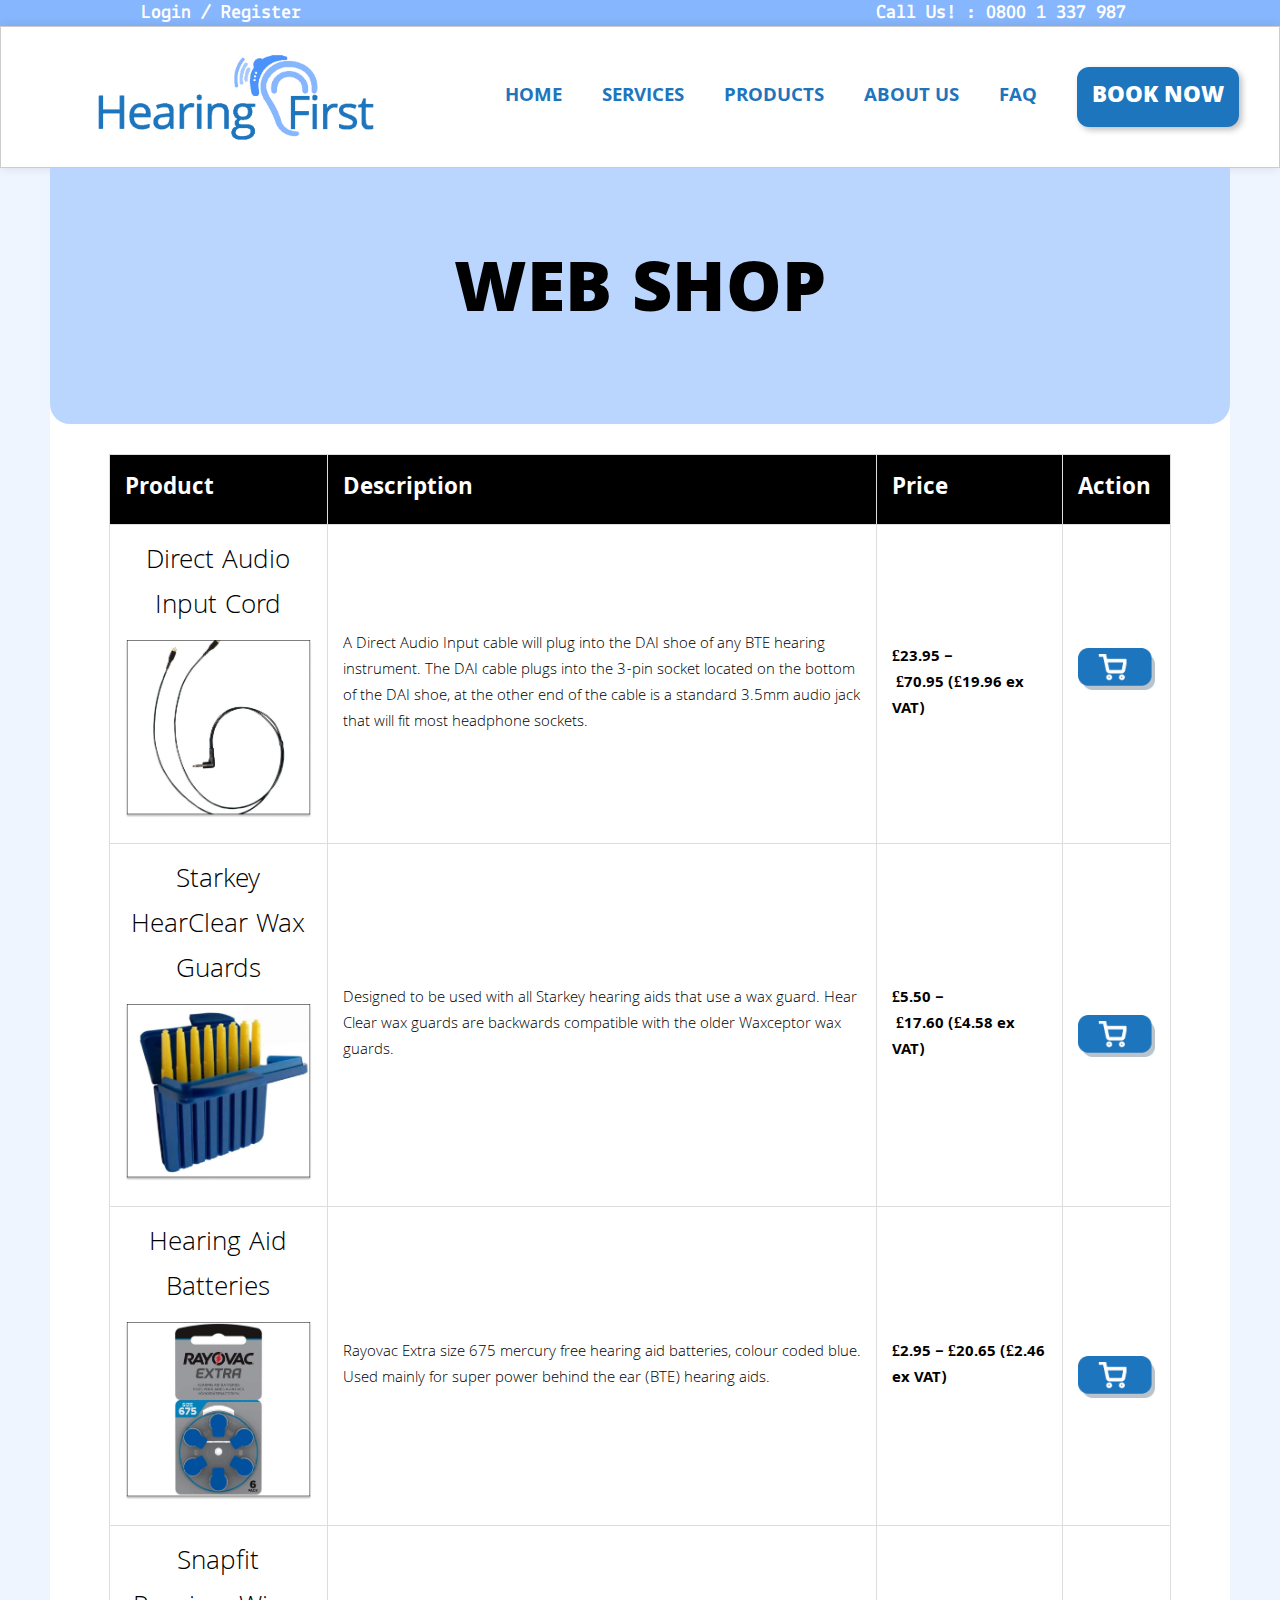
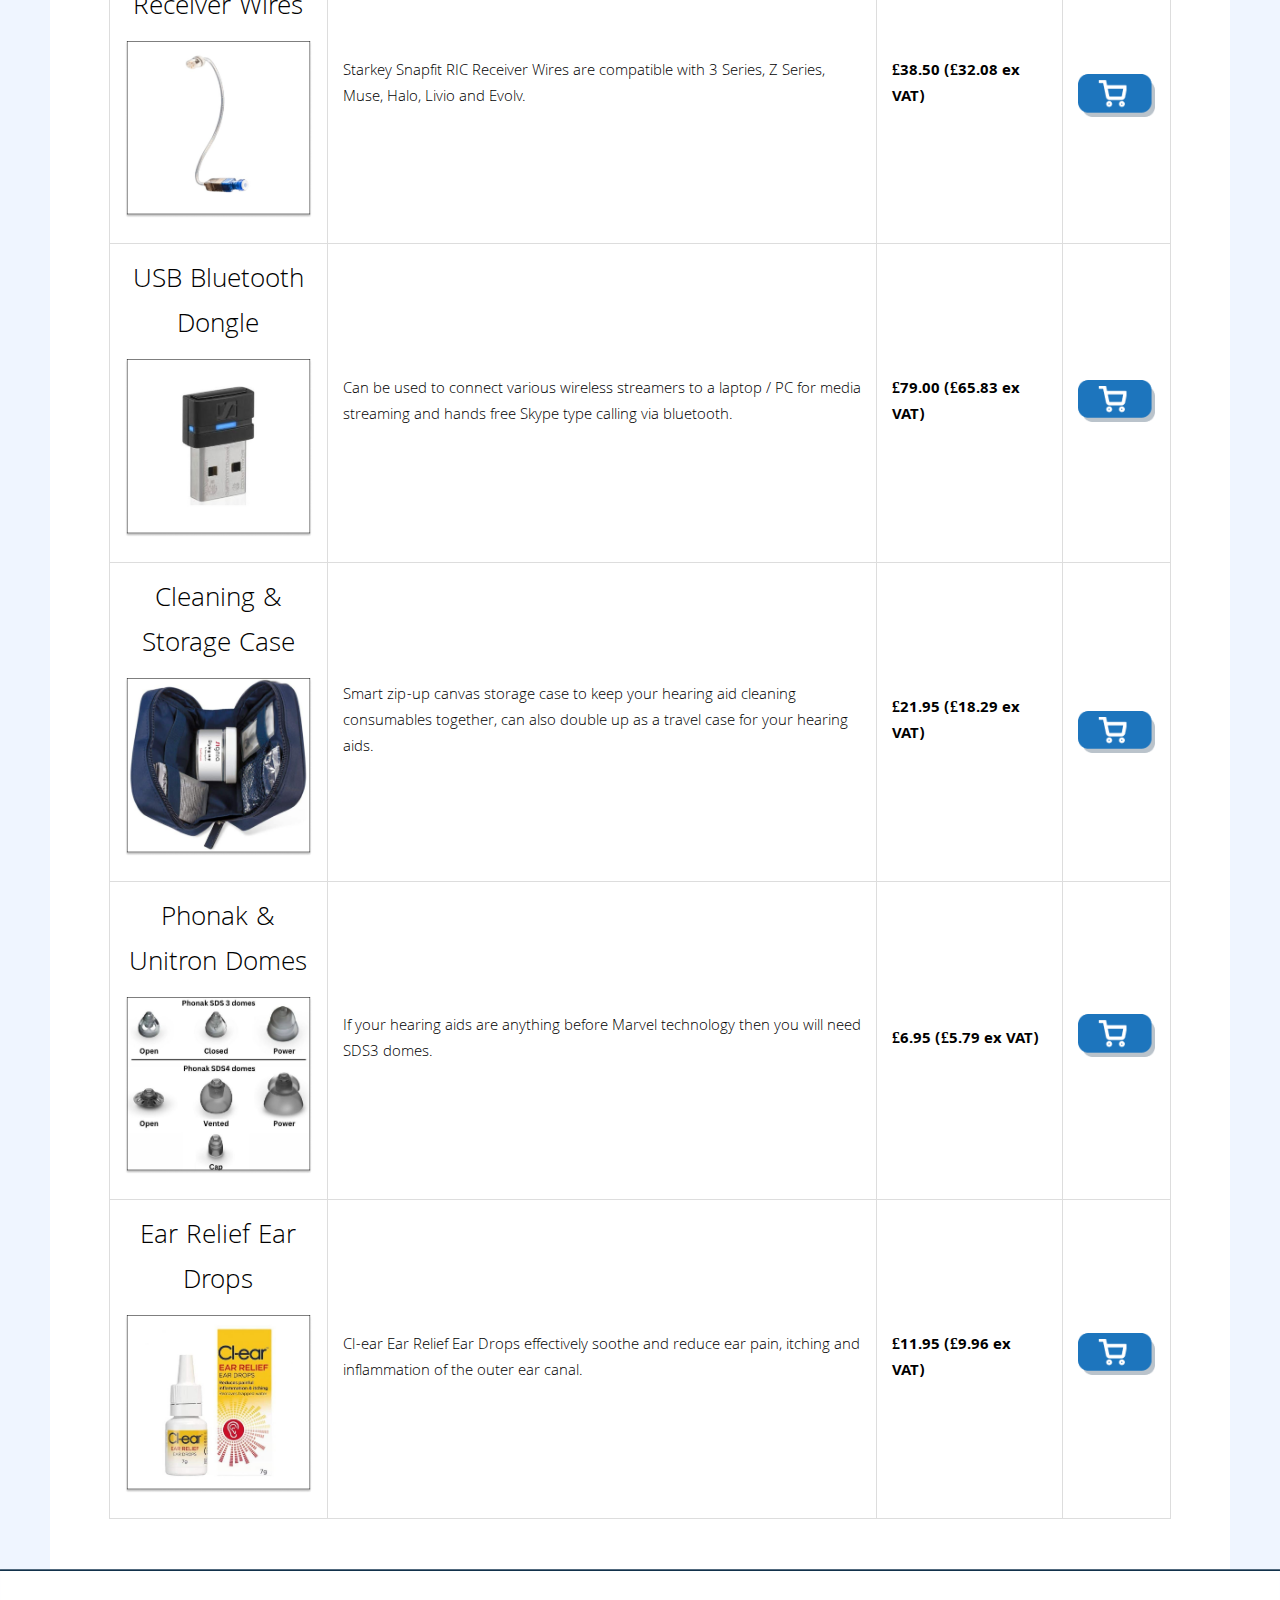
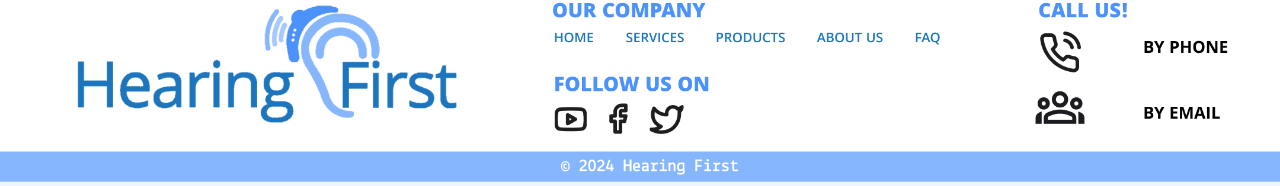
<file: shop.html>
<!DOCTYPE html>
<html lang="en">
<head>
    <title>Store | Hearing First</title>
    <meta charset="utf-8"/>
    <meta name="viewport" content="width=device-width, initial-scale=1.0" />
    
    <link rel="preconnect" href="https://fonts.googleapis.com">
    <link rel="preconnect" href="https://fonts.gstatic.com" crossorigin>
    <link href="https://fonts.googleapis.com/css2?family=Khula:wght@300;400;600;700;800&family=Lekton:ital,wght@0,400;0,700;1,400&display=swap" rel="stylesheet">
    
    <link rel="stylesheet" href="styles.css" type="text/css" />

    <link rel="shortcut icon" href="images/www.hearingfirst.co.uk.ico">
    <link rel="icon" type="image/png" sizes="32x32" href="images/wwwhearingfirst.png">
    <link rel="apple-touch-icon" sizes="180x180" href="images/images/wwwhearingfirst.png">
    <link rel="icon" sizes="192x192" href="images/images/wwwhearingfirst.png">

    <style>
        .table-container {
            width: 90%;
            border: none;
            margin: auto auto;
            margin-top: 30px;
            padding-bottom: 50px;
            border-collapse: collapse;
        }

        .table-container th, .table-container td {
            border: 1px solid #ddd;
            padding: 15px;
            text-align: left;
            vertical-align: center;
        }

        .table-container th{
        font-size: 24px;
        color: white;
        background-color: black;
        }

        .table-container img {
            width: 100%;
            height: auto; 
        }
        .item-head {
            font-size: 28px;
            font-weight: lighter;
            margin-bottom: 10px;
            text-align: center;
        }
        .item-page {
            font-size: 16px;
            font-weight: lighter;
        }

        @media (min-width: 275px) and (max-width: 650px) {

            .nav-bar{
                visibility: hidden;
                
            }
            .table-container {
                width: 100%;
                border-collapse: separate;
                border-spacing: 60px;
                margin-bottom: -100px;
              }

              #desktop-list, .table-container strong {
                display: none;
              }
            
              .table-container th, .table-container td {
                display: block;
                width: 100%;
                border: none;

                padding: 10px;
                text-align: center;
              }

              .blue-box-under-stroke{
                margin-bottom: -50px;
              }

              .table-container td {
                font-size: 15px;
                width: 85%;
                margin: -10px auto;
              }

              .table-container img {
                width: 50%;
                height: auto;
                margin: 10px auto;
                text-align: center;
              }
            
              .item-head {
                font-size: 18px;
                font-weight: bold;
                margin-bottom: 10px;
              }
            
              .item-page {
                font-size: 14px;
                margin-bottom: 0px;
                
              }

              #shoppingcart{
                width: 30%;
                height: auto;
                margin-top: 10px;
                margin-bottom: 70px;
              }
        }

        @media (min-width: 650.1px) and (max-width: 1075px) {


            .table-container th,  .table-container tr, .table-container .item-page{
                   font-size: 15px;
               }

               .table-container .item-head{
                font-size: 24px;
               }
             }
    </style>
</head>

<body>

    <header>
        <div class="blue-box">
            <a href="login.html" class="text">
            <span>Login / Register</span>
            </a> &nbsp;
            <span class="dot"></span>
            <span class="call-us"><a href="tel:0800-1-337-987" style="color: white; text-decoration:none;">Call Us! : 0800 1 337 987</a></span>
        </div>
        
        <div class="white-box"> 
            <img src="images/cropped-Hearing-First-Logo-For-Web.png" alt="Hearing First.logo">
            <div class="nav-bar">
                <ul class="nav-links">
                    <li><a href="index.html">HOME</a></li>
                    <li><a href="service.html">SERVICES</a></li>
                    <li><a href="shop.html">PRODUCTS</a></li>
                    <li><a href="about.html">ABOUT US</a></li>
                    <li><a href="faq.html">FAQ</a></li>
                    <li id="mobile-login"><a href="login.html">LOGIN</a></li>
                </ul>
                <a href="service.html" style="text-decoration: none;">
                    <div class="book-now-button">BOOK NOW</div></a>
            </div>
        </div>
    </header>

    <main>
        <div class="white-box-with-stroke" style="height: auto;">
            <div class="blue-box-under-stroke">
                <p>WEB SHOP</p>
            </div>

            <table class="table-container">
                <tr id="desktop-list">
                    <th>Product</th>
                    <th>Description</th>
                    <th>Price</th>
                    <th>Action</th>
                </tr>
                <tr id="firstchild">
                    <td>
                        <div class="item-head">Direct Audio Input Cord</div>
                        <img src="images/Binaural-DAI-Cable-1.png" alt="DAI CABLE">
                    </td>
                    <td class="item-page">A Direct Audio Input cable will plug into the DAI shoe of any BTE hearing instrument. The DAI cable plugs into the 3-pin socket located on the bottom of the DAI shoe, at the other end of the cable is a standard 3.5mm audio jack that will fit most headphone sockets.</td>
                    <td><strong>£23.95 – £70.95 (£19.96 ex VAT)</strong></td>
                    <td><img src="images/shopcart.png" id="shoppingcart" style="position:relative; top:-10px;"></td>
                </tr>
                <tr>
                    <td>
                        <div class="item-head" id="hearclear">Starkey HearClear Wax Guards</div>
                        <img src="images/Starkey-HearClear-1.png" alt="Starkey-HearClear">
                    </td>
                    <td class="item-page">Designed to be used with all Starkey hearing aids that use a wax guard. Hear Clear wax guards are backwards compatible with the older Waxceptor wax guards.</td>
                    <td><strong>£5.50 – £17.60 (£4.58 ex VAT)</strong></td>
                    <td><img src="images/shopcart.png" id="shoppingcart" style="position:relative; top:16px;"></td>
                </tr>
                <tr>
                    <td>
                        <div class="item-head">Hearing Aid Batteries</div>
                        <img src="images/Rayovac-Extra-Size-675-1.png" alt="Rayovac Hearing Aid Batteries">
                    </td>
                    <td class="item-page">Rayovac Extra size 675 mercury free hearing aid batteries, colour coded blue. Used mainly for super power behind the ear (BTE) hearing aids.</td>
                    <td><strong>£2.95 – £20.65 (£2.46 ex VAT)</strong></td>
                    <td><img src="images/shopcart.png" id="shoppingcart" style="position:relative; top:16px;"></td>
                </tr>
                <tr>
                    <td>
                        <div class="item-head">Snapfit Receiver Wires</div>
                        <img src="images/Starkey-SnapFit-Receiver-Wire-1.png" alt="Snapfit Receiver Wires">
                    </td>
                    <td class="item-page">Starkey Snapfit RIC Receiver Wires are compatible with 3 Series, Z Series, Muse, Halo, Livio and Evolv.</td>
                    <td><strong>£38.50 (£32.08 ex VAT)</strong></td>
                    <td><img src="images/shopcart.png" id="shoppingcart" style="position:relative; top:16px;"></td>
                </tr>
                <tr>
                    <td>
                        <div class="item-head">USB Bluetooth Dongle</div>
                        <img src="images/Sennheiser-BTD800-1.png" alt="USB Bluetooth Dongle">
                    </td>
                    <td class="item-page">Can be used to connect various wireless streamers to a laptop / PC for media streaming and hands free Skype type calling via bluetooth.</td>
                    <td><strong>£79.00 (£65.83 ex VAT)</strong></td>
                    <td><img src="images/shopcart.png" id="shoppingcart" style="position:relative; top:3px;"></td>
                </tr>
                <tr>
                    <td>
                        <div class="item-head">Cleaning & Storage Case</div>
                        <img src="images/Signia-Cleaning-Set-1.png" alt="Cleaning & Storage Case">
                    </td>
                    <td class="item-page">Smart zip-up canvas storage case to keep your hearing aid cleaning consumables together, can also double up as a travel case for your hearing aids.</td>
                    <td><strong>£21.95 (£18.29 ex VAT)</strong></td>
                    <td><img src="images/shopcart.png" id="shoppingcart" style="position:relative; top:15px;"></td>
                </tr>
                <tr>
                    <td>
                        <div class="item-head">Phonak & Unitron Domes</div>
                        <img src="images/Phonak-Domes-1.png" alt="Phonak & Unitron Domes">
                    </td>
                    <td class="item-page">If your hearing aids are anything before Marvel technology then you will need SDS3 domes.</td>
                    <td><strong>£6.95 (£5.79 ex VAT)</strong></td>
                    <td><img src="images/shopcart.png" id="shoppingcart" style="position:relative;"></td>
                </tr>
                <tr>
                    <td>
                        <div class="item-head">Ear Relief Ear Drops</div>
                        <img src="images/Cl-ear-Ear-Relief-1.png" alt="Ear Relief Ear Drops">
                    </td>
                    <td class="item-page">Cl-ear Ear Relief Ear Drops effectively soothe and reduce ear pain, itching and inflammation of the outer ear canal.</td>
                    <td><strong>£11.95 (£9.96 ex VAT)</strong></td>
                    <td><img src="images/shopcart.png" id="shoppingcart" style="position:relative;"></td>
                </tr>
            </table>
            <div style="height: 50px; background-color: white; width: 100%;"></div>
        </div>


    </main>
    <script src="script.js"></script>
    <footer>
        <svg width="100%" height="auto" viewBox="0 0 1200 200" xmlns="http://www.w3.org/2000/svg">
            <image href="images/footpage.png" width="1200" height="200" alt="@ Hearing First" />
            <a href="index.html"><rect x="515" y="50" width="50" height="25" fill="transparent" /></a>
            <a href="service.html"><rect x="580" y="50" width="65" height="25" fill="transparent" /></a>
            <a href="shop.html"><rect x="667" y="50" width="73" height="25" fill="transparent" /></a>
            <a href="about.html"><rect x="765" y="50" width="65" height="25" fill="transparent" /></a>
            <a href="faq.html"><rect x="855" y="50" width="32" height="25" fill="transparent" /></a>

            <a href="https://www.youtube.com/c/HearingFirst" target="_blank"><rect x="515" y="125" width="40" height="30" fill="transparent" /></a>
            <a href="https://www.facebook.com/HearingFirstUK/" target="_blank"><rect x="560" y="125" width="40" height="30" fill="transparent" /></a>
            <a href="https://x.com/hearingfirstuk" target="_blank"><rect x="605" y="125" width="40" height="30" fill="transparent" /></a>

            <a href="mailto:hearingfirst.co.ok@gmail.com"><rect x="970" y="110" width="190" height="45" fill="transparent" /></a>
            <a href="tel:0800-1-337-987"><rect x="970" y="55" width="190" height="45" fill="transparent" /></a>

            <a href="index.html"><rect x="58" y="30" width="380" height="120" fill="transparent" /></a>
        </svg>
    </footer>
    
</body>
</html>
</file>
<file: styles.css>
/* RESETTING THE BOX MODEL */

body, html {
margin: 0;
padding: 0;
height: 100%;
width: 100%;
background-color: #EFF5FF;
}

main, header {
font-family: 'Khula', 'Roboto Slab', serif;
}


/* HEADER */

/* BLUE BOX OF HEADER */
.blue-box {
background-color: #86B6FD;
height: 5%;
width: 100%;
display: flex;
align-items: center; 
}

.text {
color: white; 
font-family: 'Lekton','Roboto Slab', serif; 
font-weight: bold;
padding-left: 11%;
font-size: 20px;
text-decoration: none;
}

.text:hover{
text-decoration: underline;
}

.call-us {
margin-left: auto;
font-family: 'Lekton','Roboto Slab', serif;
font-weight: bold;
font-size: 20px;
color:white;
margin-right: 12%;
text-decoration: none;
}

.call-us:hover{
text-decoration: underline;
}

.dot {
height: 20px;
width: 20px;
background-color: white;
outline: black;
border-radius: 50%;
display: none;
}

/*WHITE BOX OF HEADER*/

.white-box {
display: flex;
align-items: center;
justify-content: flex-start;
padding: 20px;
border: 1px solid #CCCCCC;
box-shadow: 0 0 10px rgba(0, 0, 0, 0.1);
height: 15%;
background-color: white;
z-index: -10;
}

.white-box img {
max-width: 23%;
height: auto;
display: inline-block;
margin: 0 10px 0 0;
padding-left: 6%;
}


/* Navigation Links */

.nav-bar {
display: flex;
justify-content: flex-end;
align-items: center;
padding: 20px;
width: 100%; 
}

.nav-links {
display: flex;
justify-content: flex-end;
align-items: center;
list-style: none;
padding: 0;
margin: 0;
}

.nav-links li {
margin: 0 20px;
}

.nav-links a {
font-weight: bold;
font-size: 20px;
color: #1D75BD;
text-decoration: none;
cursor: pointer;
transition: color 0.3s ease;
}

.nav-links a:hover {
color: #125a99;
}

.book-now-button {
width: 162px;
height: 60px;
background: #1D75BD;
border-radius: 12px;
border: none;
color: white;
font-size: 24px;
font-family: 'Khula', sans-serif;
font-weight: 800;
text-align: center;
display: flex;
justify-content: center;
align-items: center;
margin-left: 20px;
box-shadow: 3px 3px 6px rgba(0, 0, 0, 0.25);
cursor: pointer;
transition: background-color 0.3s ease, box-shadow 0.3s ease;
}

.book-now-button:hover {
background-color: #125a99;
box-shadow: 3px 3px 8px rgba(0, 0, 0, 0.35);
}

/* END OF HEADER */




/* MAIN CONTENT OF INDEX */

.headingpage {
width: 100%;
display: flex;
align-items: center; 

}


/* Main Container */

.white-box-with-stroke {
background-color: #FFFFFF;
border-bottom: none;
margin: 50px;
height: 150em;
margin-top: 0; 
padding-top: 0;
margin-bottom: 0; 
padding-bottom: 0;
}




/* Head Title of the Webpage */

.blue-box-under-stroke {
background-color: rgba(134, 182, 253, 0.56);
height: 16em;
width: 100%;
border-bottom-left-radius: 20px;
border-bottom-right-radius: 20px;
display: flex;
justify-content: center;
align-items: center;
}

.blue-box-under-stroke p{
font-weight: 900;
font-size: 75px;
margin: 0;
padding: 0;
text-align: center;
}


/* SUB-CONTAINER 1 */

.container {
content: "";
clear: both;
display: table;
margin-top: 30px;

}

.waxremoval {
width: 34%;
height: auto;
font-size: 24px;
font-weight: lighter;
float: left;
margin-left: 10%;

}

.hearingtest {
margin-left: 10%;
width: 34%;
height: auto;
font-size: 24px;
font-weight: lighter;
float: left;
}

.waxremoval p, .hearingtest p{
margin: auto;
padding: 20px;
box-shadow: 10px 10px rgba(134, 182, 253, 0.46);

}

.hearingtest:hover, .waxremoval:hover{
border: 1px solid #4C92FD;
}


/* SUB-CONTAINER 2 */

.container2 {
position: relative;
height: 570px;
margin-top: 15px;
}

.shoppage{
position: relative;
width: 100%;
height: auto;
background-color: #4C92FD;
border-bottom-left-radius: 40px;
border-top-right-radius: 30px;
overflow: hidden;
}

.shoppage h1{
font-size: 80px;
font-weight: 900;
color: white;
text-shadow: black;
margin-right: 50%;
margin-left: 3%;
margin-top: 3%;
margin-bottom: 4%;
padding-top: -30%;
padding-bottom: 0;
line-height: 105px;
}

.shoppage h2{
font-size: 40px;
font-weight: 700;
color: white;
text-shadow: black;
margin-right: 50%;
margin-left: 3%;
padding-top: -5px;
margin-top: -40px;
text-align: center;

}

.shoppage p{
font-size: 24px;
font-weight: lighter;
color: white;
text-shadow: black;
margin-right: 50%;
margin-left: 3%;
padding-top: -5px;
margin-top: -10px;
margin-bottom: 20px;
padding-bottom: -100px;
opacity: 50%;
}

.shoppage img {
position: absolute;
top: 5%;
right:3%;
height: 90%;
width: 40%;
}


/* SUB-CONTAINER 3 */
.container3 {
height: auto;
margin-top: -55px;

}

.container3 h1{
font-family: 'Khula', 'Roboto Slab', serif;
font-weight: 900;
font-size: 75px;
margin: 0;
margin-top: 14px;
margin-bottom:24px;
padding-top: 27px;
text-align: center;
}

.container3 p{
font-family: 'Khula', 'Roboto Slab', serif;
font-weight: lighter;
font-size: 24px;
margin-top: -25px;
line-height: 50px;
margin-bottom: 10px;
padding-bottom: 10px;
margin-left: 20px;
margin-right: 20px;

}

.container3 strong{
font-family: 'Khula', 'Roboto Slab', serif;
font-weight: 300;
font-size: 48px;
}


.jason{
width: 45%;
height: 45%;
text-align: center;
margin-left: 2.5%;
}

.jason img{
width: 90%;
height: 95%;

}

.mary{
width: 45%;
height: 45%;
text-align: center;
margin-left: 5%;
}

.mary img{
width: 90%;
height: 95%;

}

.spacing {
display: flex;
}

#mobile-login{
display: none;
}

/*END OF MAIN CONTENT*/


/*ANIMATION FOR GENERAL CONTENT*/

@-webkit-keyframes slide {
0%   { transform: translate(0px,100px); opacity: 0;}
100% { transform: translate(0px,0px); opacity: 1; }
}
@-moz-keyframes slide {
0%   { transform: translate(0px,100px); opacity: 0; }
100% { transform: translate(0px,0px); opacity: 1; }
}
@-o-keyframes slide {
0%   { transform: translate(0px,100px); opacity: 0;}
100% { transform: translate(0px,0px); opacity: 1; }
}
@keyframes slide {
0%   { transform: translate(0px,100px); opacity: 0; }
100% { transform: translate(0px,0px); opacity: 1; }
}

.blue-box-under-stroke p {
animation-name: slide;
animation-duration: 1.3s;  
}


.container, .container2, .container3, footer, .iframe-container, .choose, .reminder, .mobile-head, .member, .group, #group, table, h1, h2, ul, ol, p{
animation-name: slide;
animation-duration: 1.0s;  
}

header, header .nav-links{
animation-name: none;
}




/* TABLET VIEW */

@media (min-width: 650.1px) and (max-width: 1075px) {


.nav-bar .book-now-button{
display: none;
}

.blue-box a{
font-size: 16px;
}
.nav-links a{
font-size: 12px;

}

.blue-box-under-stroke{
height: auto;
margin: 0;
border-radius: 4px;
}

.blue-box-under-stroke p{
font-size: 54px;
height: auto;
margin: 45px auto;
margin-bottom: 35px;

}

.shoppage{
height: auto;
display: block;
}

.shoppage h2{
margin:0;
margin-bottom: -10px;
margin-top: 10px;
padding: 10px;

}

.container2 img{
height: 400px;
width: 70%;
margin: 10px auto;
margin-left: 19%;
position: relative;

}

.shoppage h1, .shoppage p {
display: none;
}

.container3 h1{
font-size: 40px;
margin-bottom: 5px;
margin-top: -50px;
}

.container3 p{
font-size: 18px;
margin: 0 35px;
margin-bottom: 15px;

}

.waxremoval p, .hearingtest p{
font-size: 18px;


}

.container3 strong{
font-size: 34px;

}


}



/* MOBILE VIEW */

@media (min-width: 275px) and (max-width: 650px) {

span{
display: none;
}
.nav-bar{
visibility: visible;
}


.dot {
margin: 4px auto;
padding: 0 0;
margin-left: 35.2%;
display: block;

}

#mobile-login{
display: block;
}

.nav-bar{
position: fixed;
width: 80%;
left:51.2%;
background-color: #4f82cf;
z-index: 9;
display: flex;
top: 1px;
justify-content: center;

}


.nav-bar a{ 
font-size: 18px;
color: white;
transition: color 0.3s ease;
}


.nav-bar .book-now-button{
display: none;
}

.nav-bar {
flex-direction: column;

}
.nav-bar ul {
flex-direction: column;
text-align: left;
margin: 0 0;
padding: 0 0;
position: relative;
left: -29%;

}
.nav-bar li {
width: 100%;
margin-top: 30px;
margin-left: 0;

}
.nav-bar a {
width: 100%;
text-align: center;

}

.blue-box{
position: fixed;
z-index: 10;
}


html, img{
margin: 0 0;
padding: 0 0;
}

.white-box{
padding: 0 0;
padding-top: 30px;
}

.white-box img {
width: 70%; 
height: auto; 
max-width: none;
padding: 0 0;
margin-left: 0;
margin: 15px auto;
}


.white-box-with-stroke, .blue-box-under-stroke{
display: block;
height: auto;
}

.white-box-with-stroke{
width: 90%;
margin-left: auto;
margin-right: auto;
}


.blue-box-under-stroke{
background-color: rgba(134, 182, 253, 0.56);
height: auto;
padding-top: 5%;
padding-bottom: 5%;
border-radius: 5px;
}

.blue-box-under-stroke p{
font-size: 34px;
height: auto;
}
}


/* PRINT QUERY */

@media screen and (min-width: 1921px) { header, main , footer{
width: 1920px; 
margin: 0 auto;
}

table {
width: 80%;
}
}


@media (max-width: 1200px) {
.nav-links {
font-size: 14px;
}
}
</file>
